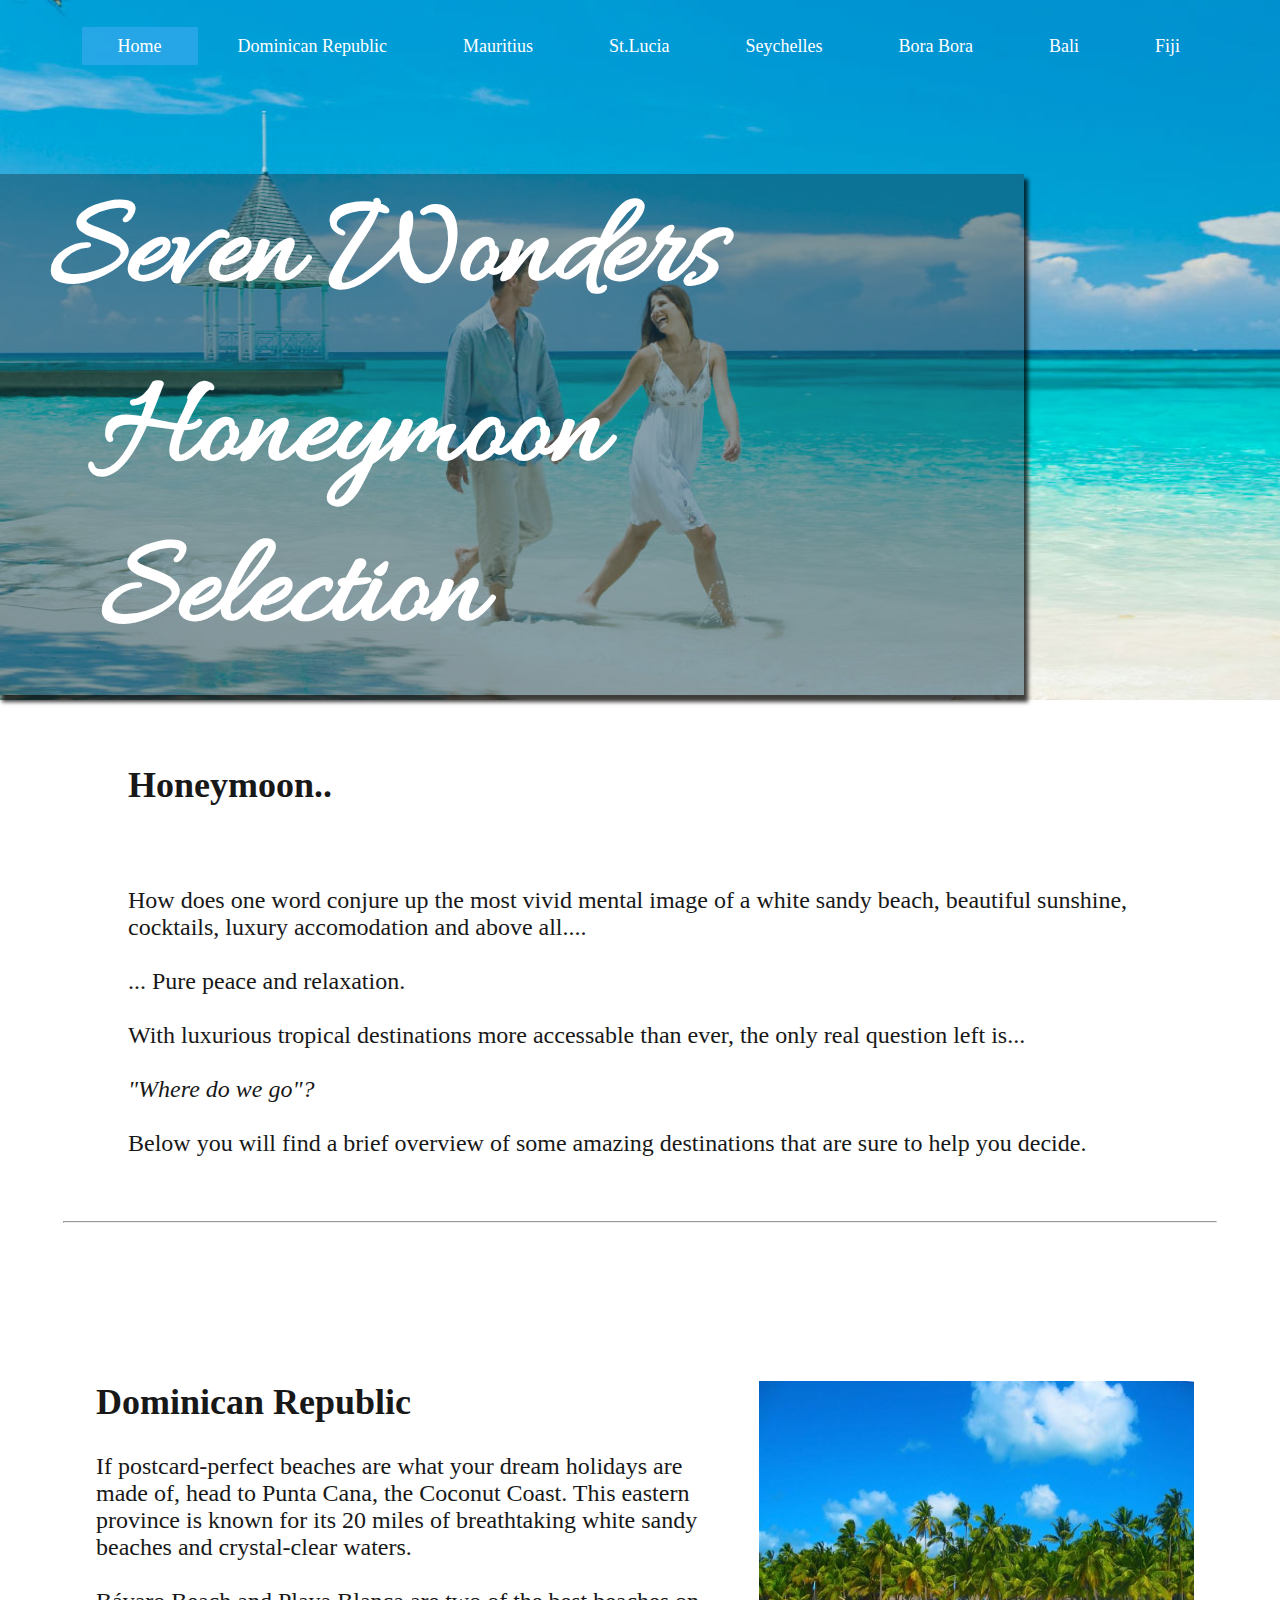
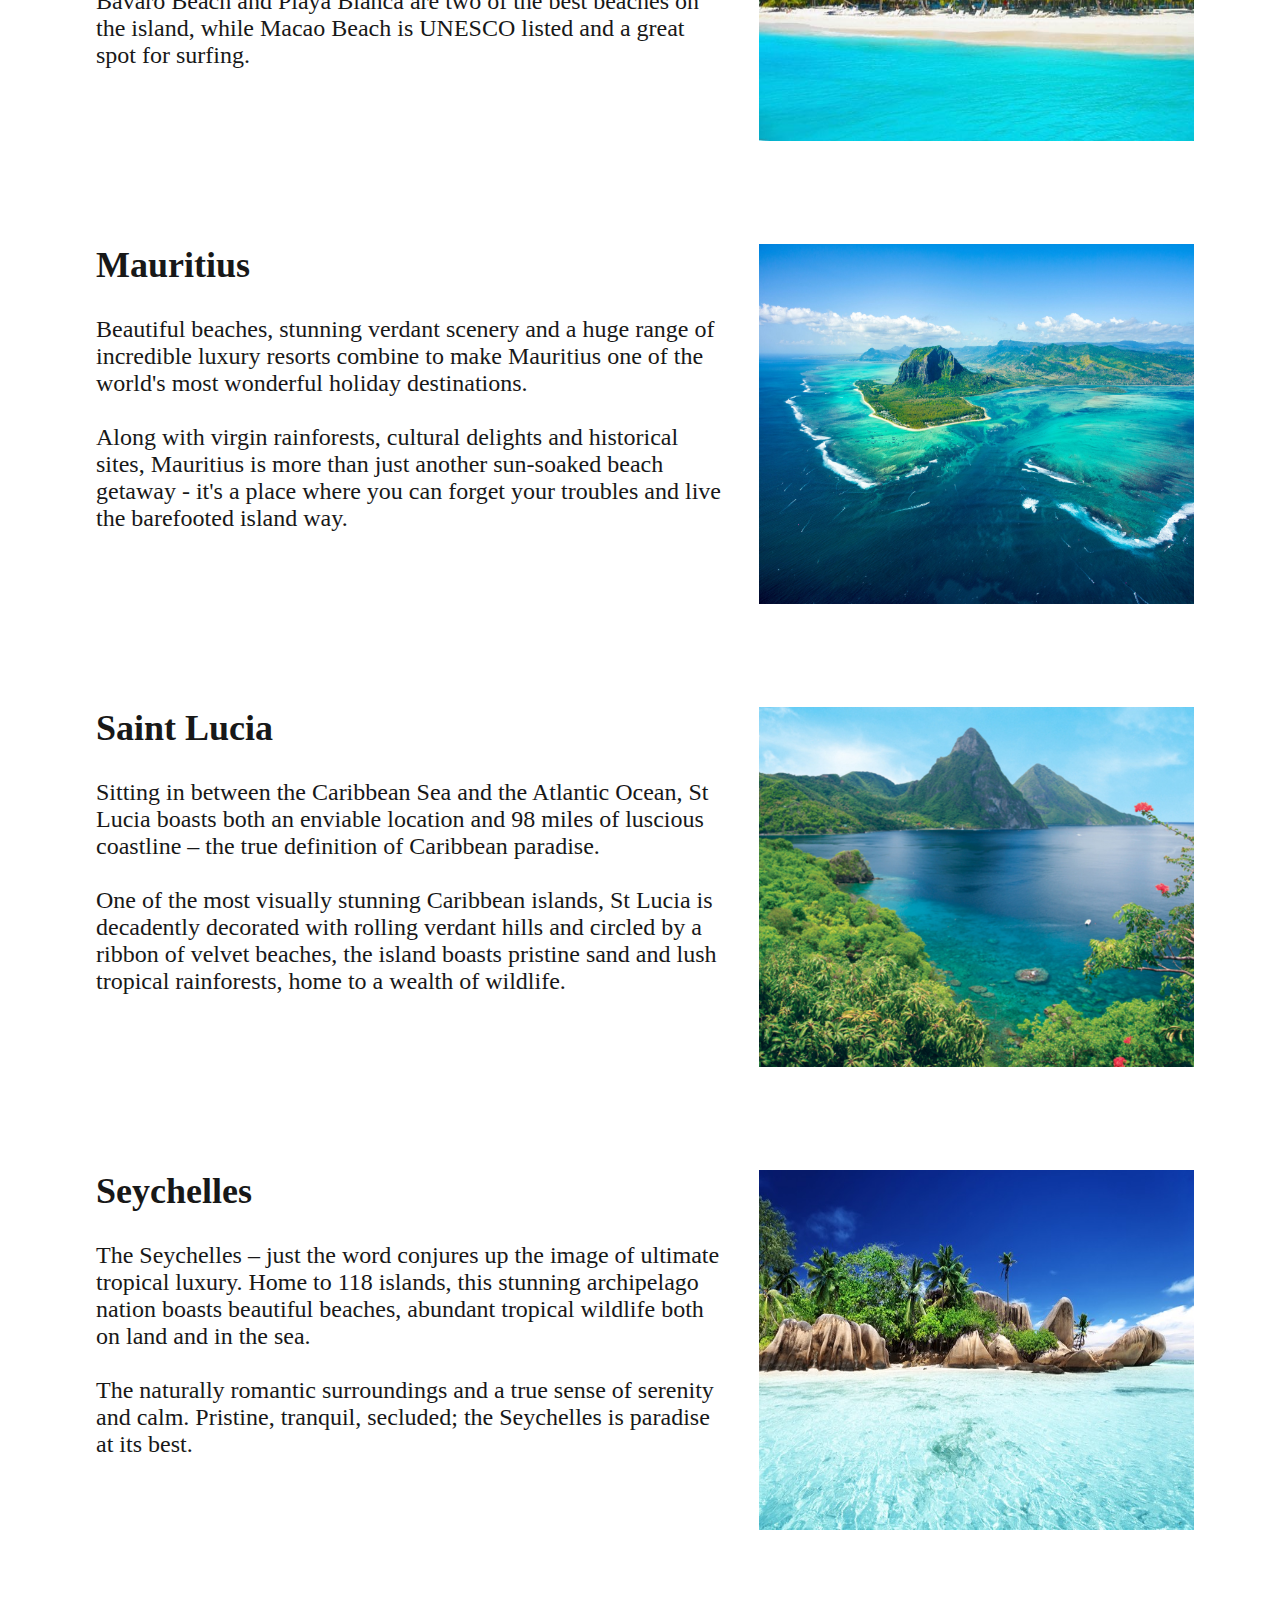
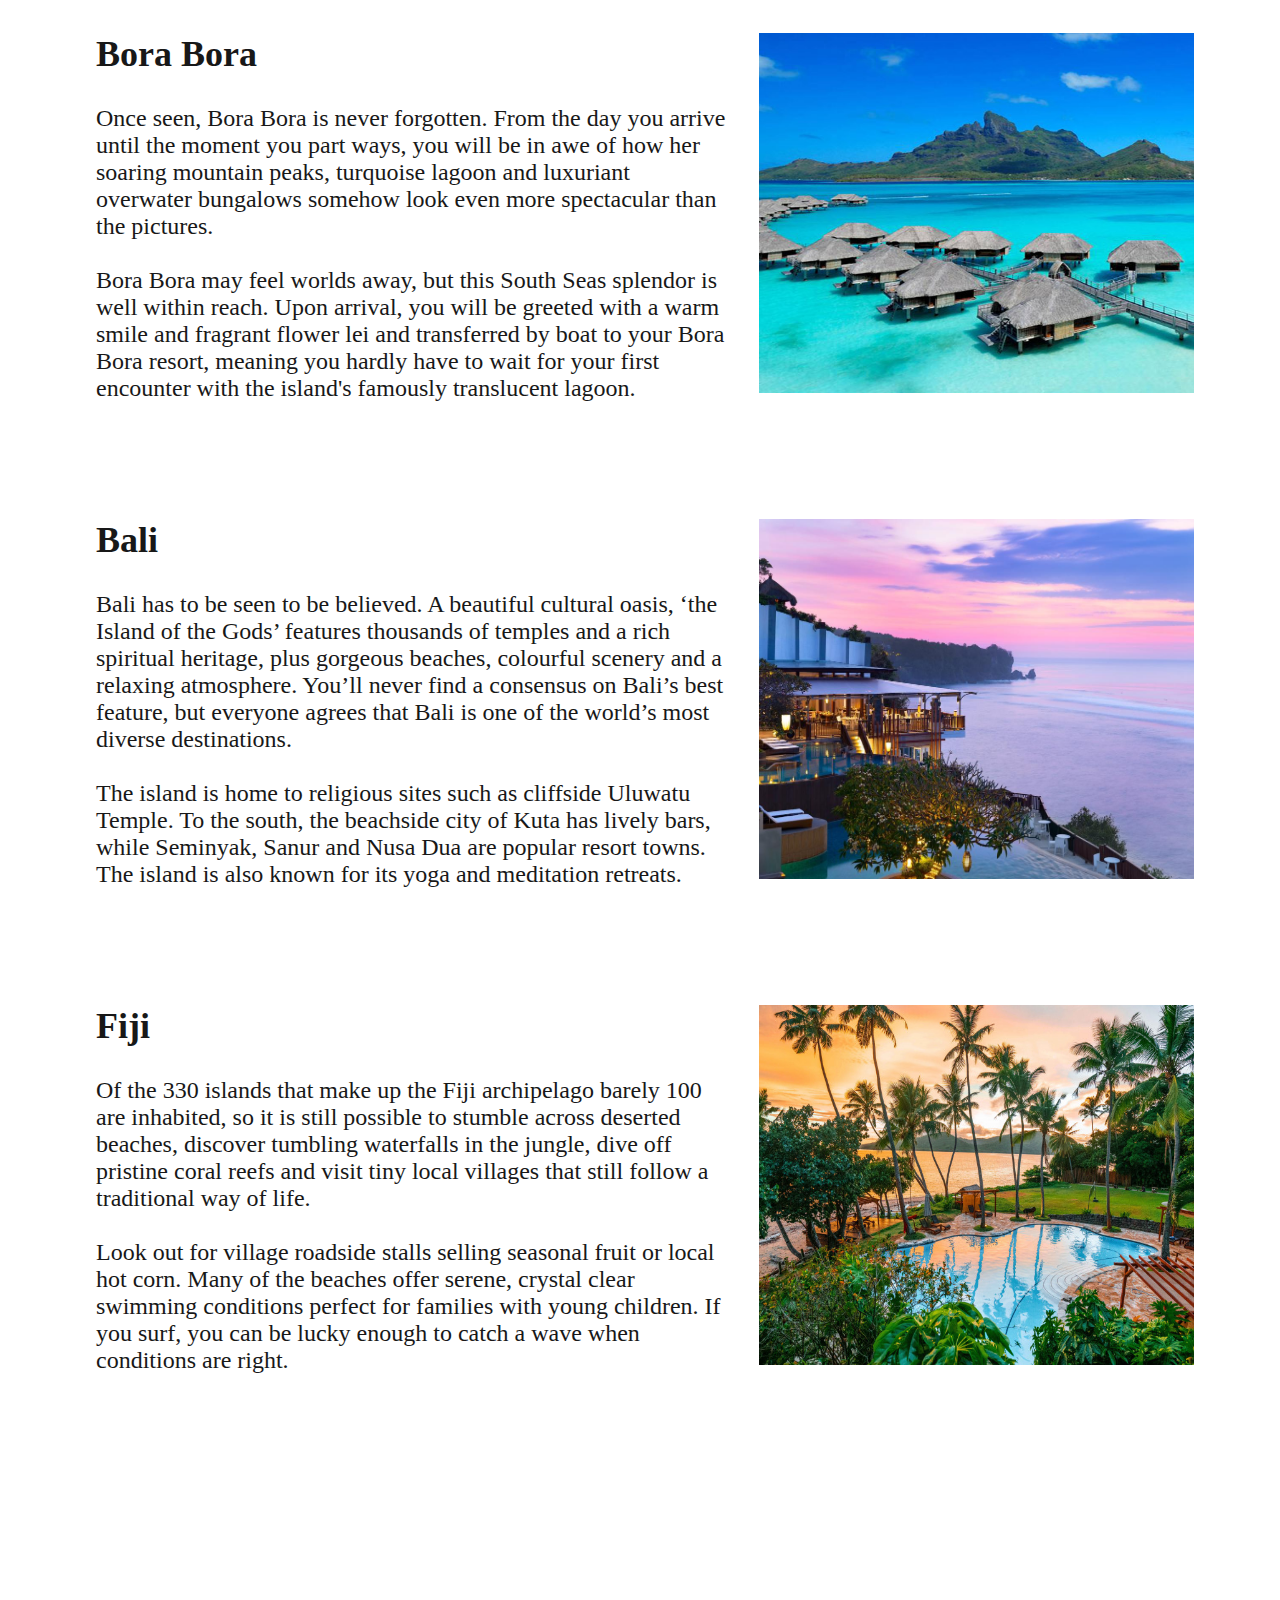
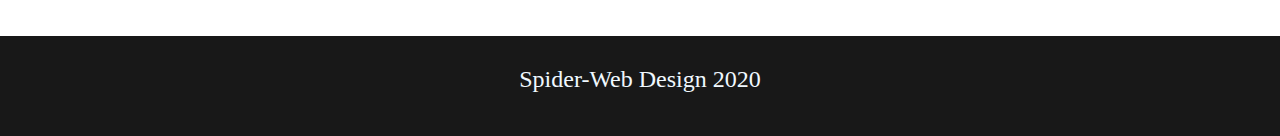
<file: index.html>
<html>
  <head>
    <meta name="viewport" content="width=device-width, initial-scale=1">
    <link rel="stylesheet" href="css/home.css">
    <title>Home Page</title>
    <style>         
    </style>
  </head>
  <body>
    <div class="container">
    <div class="coverimage" id="coverimage">
        <div id= "navholdercover" class="navholder">
            <nav>
                <ul id ="menu">
                    <li class="active"><a href="index.html">Home</a></li>
                    <li><a href="page-01.html">Dominican Republic</a></li>
                    <li><a href="page-02.html">Mauritius</a></li>
                    <li><a href="page-03.html">St.Lucia</a></li>
                    <li><a href="page-04.html">Seychelles</a></li>
                    <li><a href="page-05.html">Bora Bora</a></li>
                    <li><a href="page-06.html">Bali</a></li>
                    <li><a href="page-07.html">Fiji</a></li>
                </ul>
            </nav>
        </div>
          <div id="header">
            <h1 >
                Seven Wonders 
            </h1>
            <h1 id="subheading2">
                Honeymoon Selection
            </h1>
          </div>
    </div>
      <main id="mainhome">
          <section id="intro">
            <h2> Honeymoon..</h2>
            <br>
                <p >
                    How does one word conjure up the most vivid mental image of a white sandy beach,
                    beautiful sunshine, cocktails, luxury accomodation and above all....<br> <br> ... Pure peace and relaxation.
                    <br/>
                    <br/>
                    With luxurious tropical destinations more accessable than ever, the only real question left is...
                    <br/>
                    <br/>
                    <em>"Where do we go"?</em>
                    <br/>
                    <br/>
                    Below you will find a brief overview of some amazing destinations that are sure to help you decide.
                </p>
          </section>
            <hr>
        <article id="primaryHome">
          <div class="writeup">
            <a href="page-01.html"><h2>Dominican Republic</h2></a>
            <p>
                If postcard-perfect beaches are what your dream holidays are made of, head to Punta Cana, 
                the Coconut Coast. This eastern province is known for its 20 miles of breathtaking white sandy beaches and crystal-clear waters.
                <br><br>
                 Bávaro Beach and Playa Blanca are two of the best beaches on the island, while Macao Beach is UNESCO listed and a great spot for surfing.  
            </p>
          </div>
            <img src="./images/dominicandest.png" class="medium-right-img destinationpic ">
          <div class="writeup"> 
            <a href="page-02.html"><h2>Mauritius</h2></a>
            <p class="writeup">
                Beautiful beaches, stunning verdant scenery and a huge range of incredible luxury resorts
                 combine to make Mauritius one of the world's most wonderful holiday destinations.
                 <br><br>
                 Along with virgin rainforests, cultural delights and historical sites, Mauritius is more than just another sun-soaked beach getaway 
                - it's a place where you can forget your troubles and live the barefooted island way.
            </p>
          </div>
            <img src="./images/mauritiusdest.png" class="medium-right-img destinationpic ">
            <div class="writeup">
              <a href="page-03.html"><h2>Saint Lucia</h2></a>
              <p class="writeup">
                  Sitting in between the Caribbean Sea and the Atlantic Ocean, St Lucia boasts both an enviable location and 98 miles of luscious coastline
                  – the true definition of Caribbean paradise.
                  <br><br>
                    One of the most visually stunning Caribbean islands, 
                  St Lucia is decadently decorated with rolling verdant hills and circled by a ribbon of velvet beaches, 
                  the island boasts pristine sand and lush tropical rainforests, home to a wealth of wildlife.
              </p>
            </div>
            <img src="./images/stluciadest.png" class="medium-right-img destinationpic ">
            <div class="writeup">
              <a href="page-04.html"><h2>Seychelles</h2></a>
              <p class="writeup">
                  The Seychelles – just the word conjures up the image of ultimate tropical luxury. Home to 118 islands, 
                  this stunning archipelago nation boasts beautiful beaches, abundant tropical wildlife both on land and in the sea.
                  <br><br>
                  The naturally romantic surroundings and a true sense of serenity and calm. Pristine, tranquil, secluded; the Seychelles is paradise at its best.
              </p>
            </div>
            <img src="./images/seychellesdest.png" class="medium-right-img destinationpic ">
            <div class="writeup">
              <a href="page-05.html"><h2>Bora Bora</h2></a>
              <p class="writeup">
                  Once seen, Bora Bora is never forgotten. From the day you arrive until the moment you part ways, 
                  you will be in awe of how her soaring mountain peaks, turquoise lagoon and luxuriant overwater bungalows somehow look even more spectacular than the pictures.
                  <br><br>
                  Bora Bora may feel worlds away, but this South Seas splendor is well within reach.
                  Upon arrival, you will be greeted with a warm smile and fragrant flower lei and transferred
                  by boat to your Bora Bora resort, meaning you hardly have to wait for your first
                  encounter with the island's famously translucent lagoon.
              </p>
            </div>
            <img src="./images/boraboradest.png" class="medium-right-img destinationpic ">
            <div class="writeup">
              <a href="page-06.html"><h2>Bali</h2></a>
              <p class="writeup">
                  Bali has to be seen to be believed. A beautiful cultural oasis, 
                  ‘the Island of the Gods’ features thousands of temples and a rich spiritual heritage,
                  plus gorgeous beaches, colourful scenery and a relaxing atmosphere.
                  You’ll never find a consensus on Bali’s best feature, 
                  but everyone agrees that Bali is one of the world’s most diverse destinations.
                  <br><br>
                  The island is home to religious sites such as cliffside Uluwatu Temple.
                  To the south, the beachside city of Kuta has lively bars, while Seminyak,
                  Sanur and Nusa Dua are popular resort towns. The island is also known for its yoga and meditation retreats.
              </p>
            </div>
            <img src="./images/balidest.png" class="medium-right-img destinationpic ">
            <div class="writeup">
              <a href="page-07.html"><h2>Fiji</h2></a>
              <p class="writeup">
                  Of the 330 islands that make up the Fiji archipelago barely 100 are inhabited,
                  so it is still possible to stumble across deserted beaches, discover tumbling waterfalls in the jungle,
                  dive off pristine coral reefs and visit tiny local villages that still follow a traditional way of life.
                  <br><br>
                  Look out for village roadside stalls selling seasonal fruit or local hot corn.
                    Many of the beaches offer serene, crystal clear swimming conditions perfect for 
                    families with young children. 
                      If you surf, you can be lucky enough to catch a wave when conditions are right.
              </p>
            </div>
            <img src="./images/fijidest.png" class="medium-right-img destinationpic ">
        </article>    
      </main>
      <footer>
        <p>Spider-Web Design 2020</p>
      </footer>   
    </div>  
  </body>
</html>
</file>
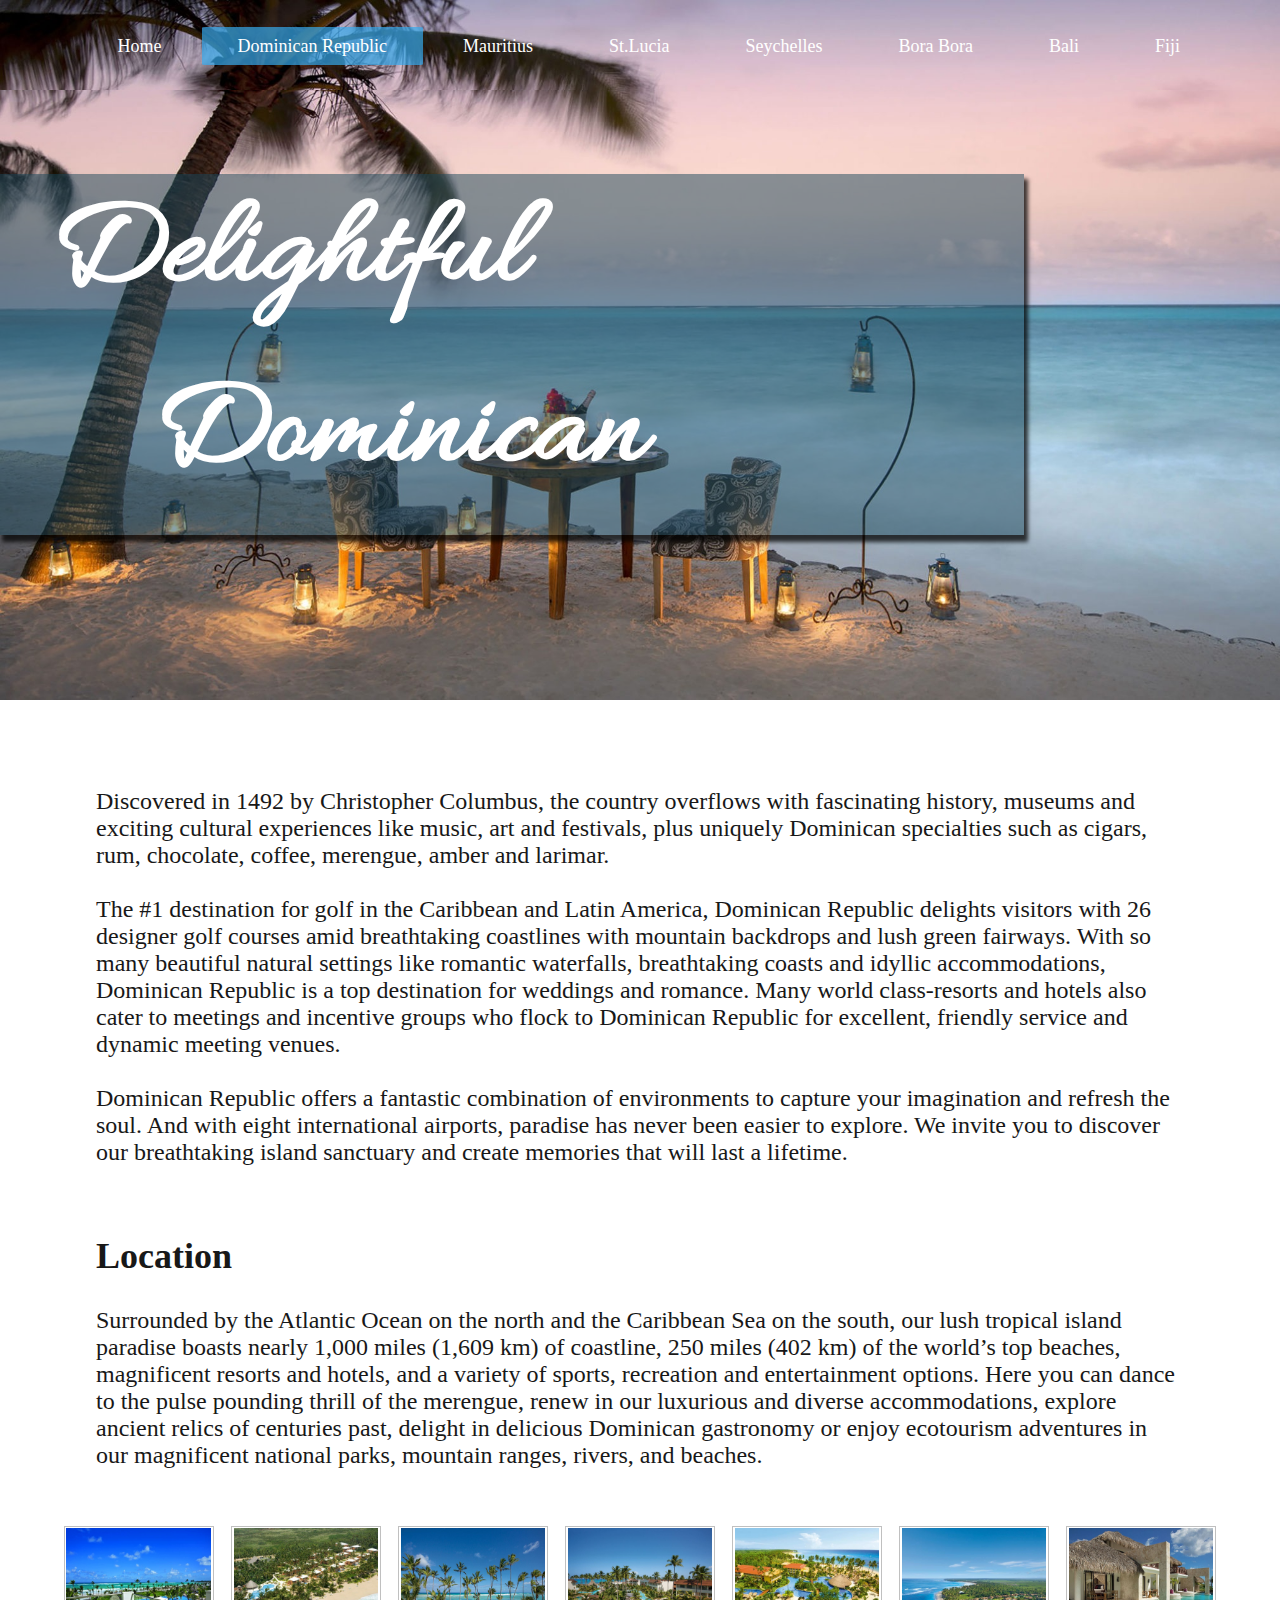
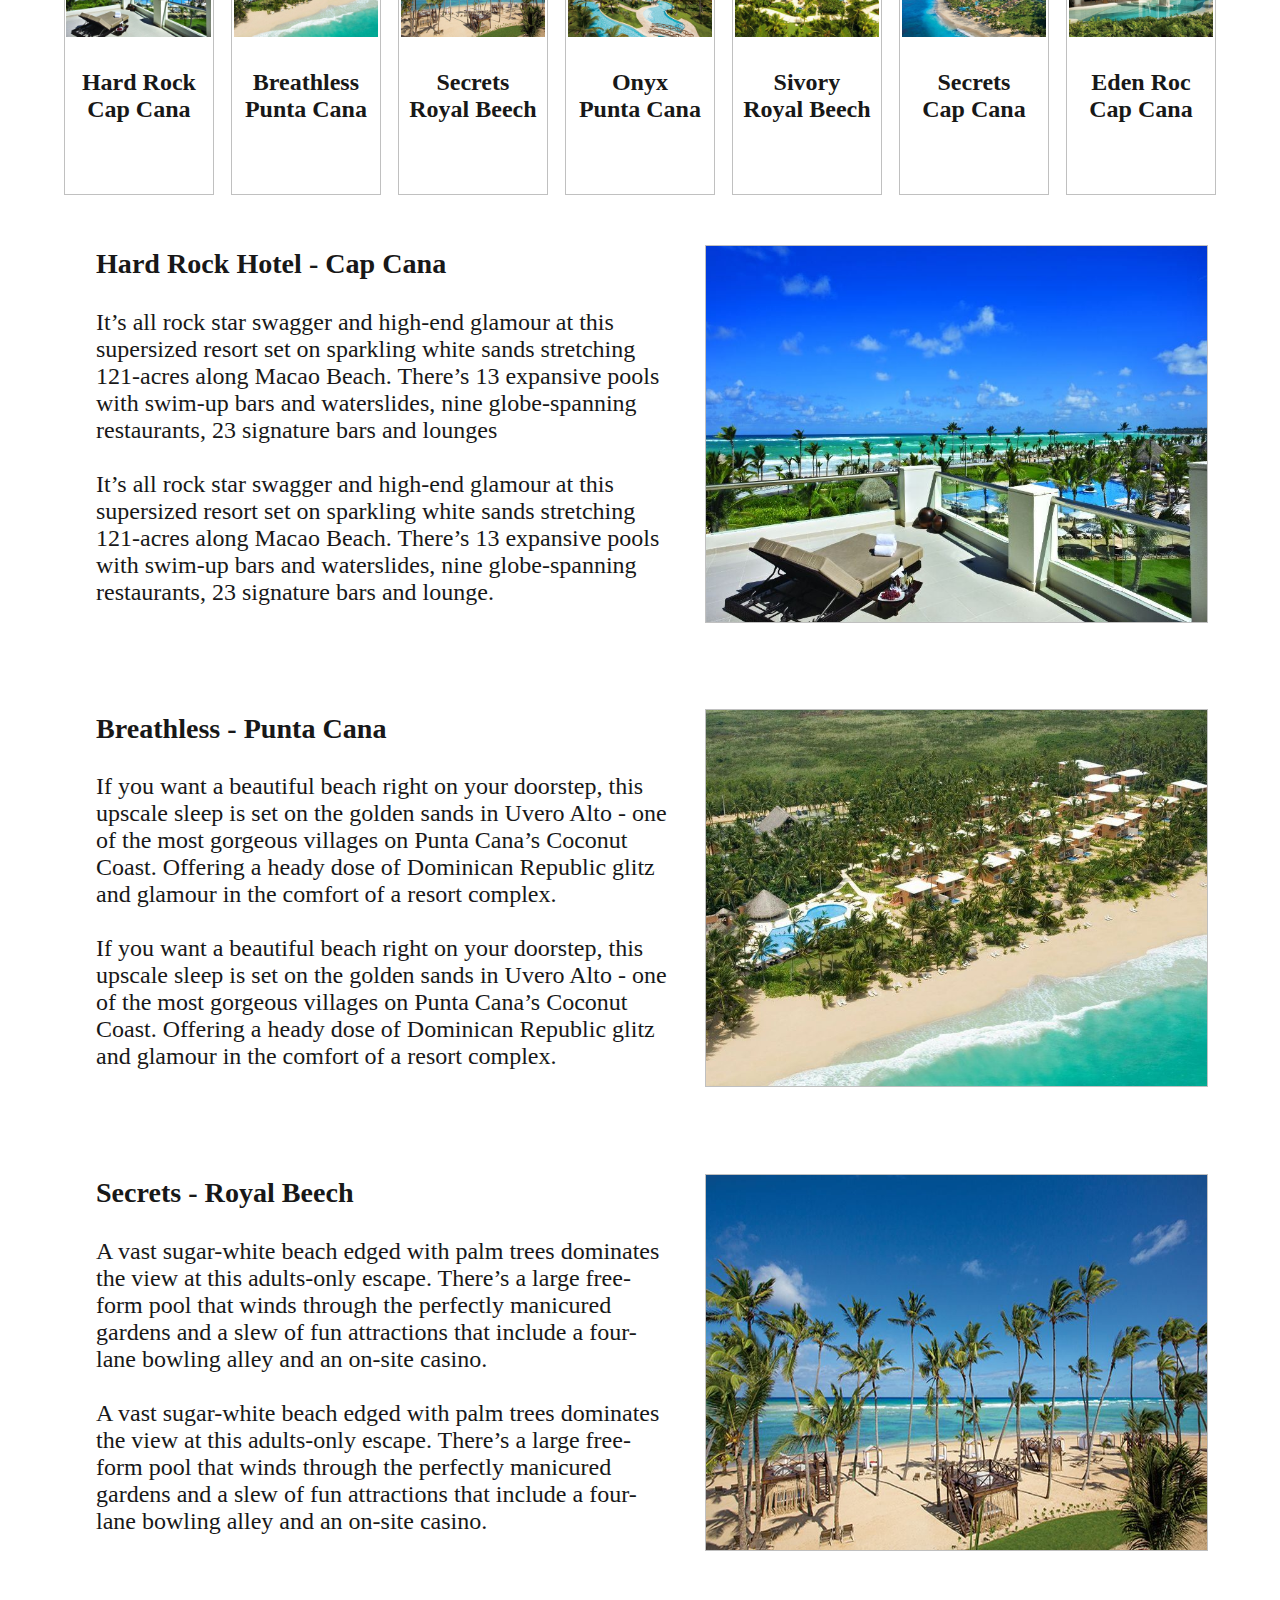
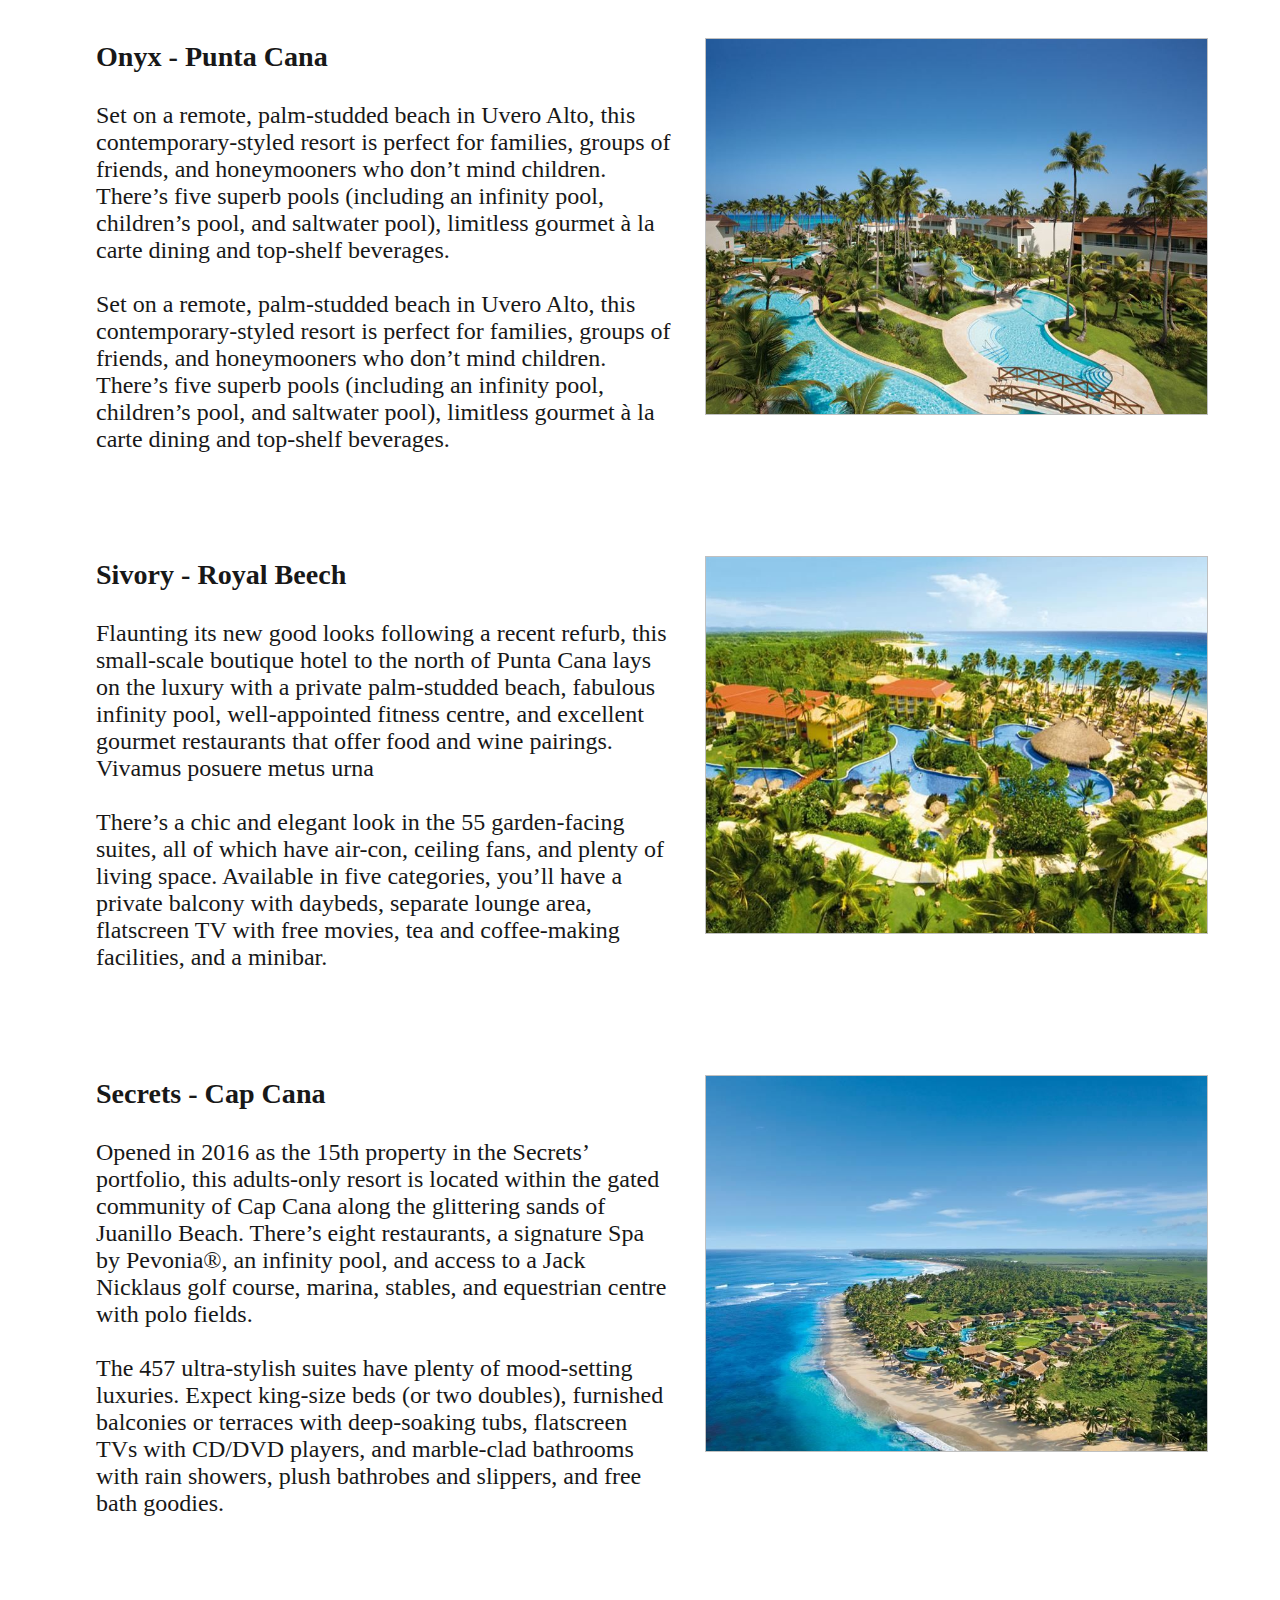
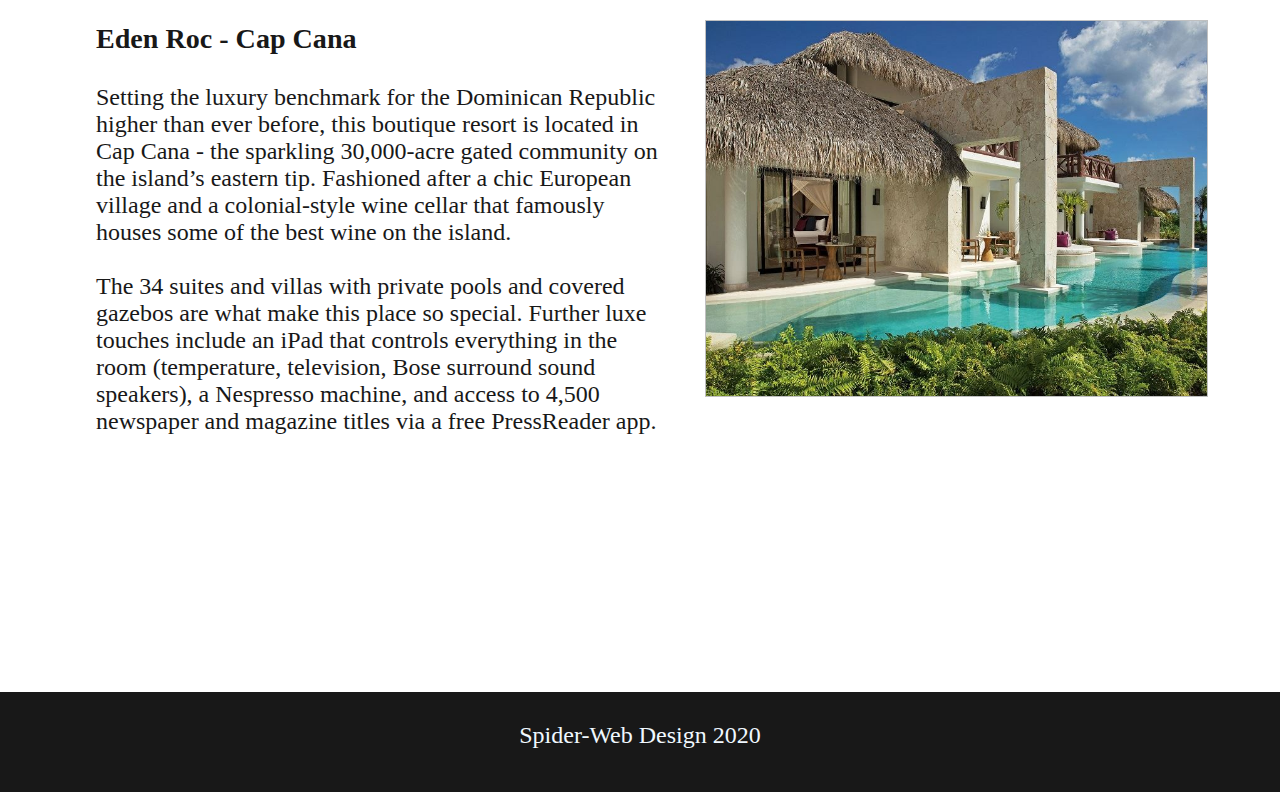
<file: page-01.html>
<html>
  <head>
    <link rel="stylesheet" href="css/home.css">
    <title>Home Page</title>
    <style>
  </style>
  <script>
    var shiftWindow = function() { scrollBy(0, -110) };
      if (location.hash) shiftWindow();
      window.addEventListener("hashchange", shiftWindow);
  </script>
  </head>
  <body>
    <div class="container">
      <div class="coverimage" id="coverdominican">
        <div id= "navholderdominican" class="navholder">
          <nav>
            <ul id ="menu">
              <li><a href="index.html">Home</a></li>
              <li class="active"><a href="page-01.html">Dominican Republic</a></li>
              <li><a href="page-02.html">Mauritius</a></li>
              <li><a href="page-03.html">St.Lucia</a></li>
              <li><a href="page-04.html">Seychelles</a></li>
              <li><a href="page-05.html">Bora Bora</a></li>
              <li><a href="page-06.html">Bali</a></li>
              <li><a href="page-07.html">Fiji</a></li>
            </ul>
          </nav>
      </div>
      <div id="header">
        <h1>
          Delightful
        </h1>
        <h1 id="subheading">
          Dominican
        </h1>
      </div>
    </div> 
      <main id="maindom">
        <section class="introgrid">
          <div id="intro1">
            <p>
              Discovered in 1492 by Christopher Columbus, the country overflows with fascinating history,
              museums and exciting cultural experiences like music, art and festivals, plus uniquely Dominican
              specialties such as cigars, rum, chocolate, coffee, merengue, amber and larimar.
              <br><br>
              The #1 destination for golf in the Caribbean and Latin America, Dominican Republic delights
              visitors with 26 designer golf courses amid breathtaking coastlines with mountain backdrops
              and lush green fairways. With so many beautiful natural settings like romantic waterfalls,
              breathtaking coasts and idyllic accommodations, Dominican Republic is a top destination for weddings and romance.
              Many world class-resorts and hotels also cater to meetings and incentive groups who flock to Dominican Republic for excellent,
              friendly service and dynamic meeting venues.
              <br><br>
              Dominican Republic offers a fantastic combination of environments to capture your imagination and refresh the soul.
              And with eight international airports, paradise has never been easier to explore. We invite you to discover our
              breathtaking island sanctuary and create memories that will last a lifetime.
            </p>
          </div>
          <div id="intro2">
            <h2>Location</h2>
            <p>
              Surrounded by the Atlantic Ocean on the north and the Caribbean Sea on the south,
              our lush tropical island paradise boasts nearly 1,000 miles (1,609 km) of coastline,
              250 miles (402 km) of the world’s top beaches, magnificent resorts and hotels, and a variety of sports,
              recreation and entertainment options. Here you can dance to the pulse pounding thrill of the merengue,
              renew in our luxurious and diverse accommodations, explore ancient relics of centuries past, delight 
              in delicious Dominican gastronomy or enjoy ecotourism adventures in our magnificent national parks, mountain ranges, rivers, and beaches.
          </p>
          </div>
        </section>
        <section class="selectiongrid">
          <div class="hotel1 hover">
            <a href = "#hardrock">
              <img src="./images/domhotel/hardrock.jpg" class="small-centre-img">
              <h4>Hard Rock<br> Cap Cana</h4>
            </a>
          </div>
          <div class="hotel2 hover">
            <a href = "#breathless">
              <img src="./images/domhotel/breathless.jpg" class="small-centre-img">
              <h4>Breathless <br>Punta Cana</h4>
            </a>
          </div>
          <div class="hotel3 hover">
            <a href = "#secretsrb">
              <img src="./images/domhotel/secrets.jpg" class="small-centre-img">
              <h4>Secrets<br> Royal Beech</h4>
            </a>
          </div>
          <div class="hotel4 hover">
            <a href = "#onyx">
              <img src="./images/domhotel/onyx.jpg" class="small-centre-img">
              <h4>Onyx <br>Punta Cana</h4>
            </a>
          </div>
          <div class="hotel5 hover">
            <a href = "#sivory">
              <img src="./images/domhotel/sivory.jpg" class="small-centre-img">
              <h4>Sivory<br> Royal Beech</h4>
            </a>
          </div>
          <div class="hotel6 hover">
            <a href = "#secretscc">
              <img src="./images/domhotel/secretscap.jpg" class="small-centre-img">
              <h4>Secrets <br> Cap Cana</h4>
            </a>
          </div>
          <div class="hotel7 hover ">
            <a href = "#Eden">
              <img src="./images/domhotel/eden.jpg" class="small-centre-img">
            <h4>Eden Roc <br> Cap Cana</h4>
          </a>
          </div>
        </section>
        <section class="hotelsgrid">
          <div class="hoteldisplay" id="hardrock">
            <div class="titlespeil">
            <h3>Hard Rock Hotel - Cap Cana</h3>
              <p>
                It’s all rock star swagger and high-end glamour at this supersized
                resort set on sparkling white sands stretching 121-acres along Macao Beach.
                There’s 13 expansive pools with swim-up bars and waterslides, 
                nine globe-spanning restaurants, 23 signature bars and lounges
                <br><br>
                It’s all rock star swagger and high-end glamour at this supersized
                resort set on sparkling white sands stretching 121-acres along Macao Beach.
                There’s 13 expansive pools with swim-up bars and waterslides, 
                nine globe-spanning restaurants, 23 signature bars and lounge.
              </p>
          </div>
            <img src="./images/domhotel/hardrock.jpg" class="medium-centre-img">
            
          </div>
          <div class="hoteldisplay" id="breathless">
            <div class="titlespeil">
              <h3>Breathless - Punta Cana</h3>
              <p>
                If you want a beautiful beach right on your doorstep,
                this upscale sleep is set on the golden sands in Uvero Alto -
                one of the most gorgeous villages on Punta Cana’s Coconut Coast.
                Offering a heady dose of Dominican Republic glitz and glamour in the
                comfort of a resort complex.
                <br><br>
                If you want a beautiful beach right on your doorstep,
                this upscale sleep is set on the golden sands in Uvero Alto -
                one of the most gorgeous villages on Punta Cana’s Coconut Coast.
                Offering a heady dose of Dominican Republic glitz and glamour in the
                comfort of a resort complex.
                
              </p>
            </div>
            <img src="./images/domhotel/breathless.jpg" class="medium-centre-img">
          </div>
          <div class="hoteldisplay" id="secretsrb">
            <div class="titlespeil">
              <h3>Secrets - Royal Beech</h3>
              <p>
                A vast sugar-white beach edged with palm trees dominates the view at this adults-only escape.
                There’s a large free-form pool that winds through the perfectly manicured gardens
                and a slew of fun attractions that include a four-lane bowling alley and an
                on-site casino.
                <br><br>
                A vast sugar-white beach edged with palm trees dominates the view at this adults-only escape.
                There’s a large free-form pool that winds through the perfectly manicured gardens
                and a slew of fun attractions that include a four-lane bowling alley and an
                on-site casino.
              </p>
            </div>
          
            <img src="./images/domhotel/secrets.jpg" class="medium-centre-img">
          </div>
          <div class="hoteldisplay" id="onyx">
            <div class="titlespeil">
            <h3>Onyx - Punta Cana</h3>
            <p>
              Set on a remote, palm-studded beach in Uvero Alto,
              this contemporary-styled resort is perfect for families,
              groups of friends, and honeymooners who don’t mind children.
              There’s five superb pools (including an infinity pool, children’s pool, and saltwater pool),
              limitless gourmet à la carte dining and top-shelf beverages.
              <br><br>
              Set on a remote, palm-studded beach in Uvero Alto,
              this contemporary-styled resort is perfect for families,
              groups of friends, and honeymooners who don’t mind children.
              There’s five superb pools (including an infinity pool, children’s pool, and saltwater pool),
              limitless gourmet à la carte dining and top-shelf beverages.
            </p>
          </div>
            <img src="./images/domhotel/onyx.jpg" class="medium-centre-img">
          </div>
          <div class="hoteldisplay" id="sivory">
            <div class="titlespeil">
            <h3>Sivory - Royal Beech</h3>
            <p>
              Flaunting its new good looks following a recent refurb, this small-scale boutique hotel
              to the north of Punta Cana lays on the luxury with a private palm-studded beach,
              fabulous infinity pool, well-appointed fitness centre,
              and excellent gourmet restaurants that offer food and wine pairings. Vivamus posuere metus urna
              <br><br>
              There’s a chic and elegant look in the 55 garden-facing suites, all of which have air-con,
              ceiling fans, and plenty of living space. Available in five categories, you’ll have a private
              balcony with daybeds, separate lounge area, flatscreen TV with free movies, tea and coffee-making
              facilities, and a minibar.
          </div>
            <img src="./images/domhotel/sivory.jpg" class="medium-centre-img">
          </div>
          <div class="hoteldisplay" id="secretscc">
            <div class="titlespeil">
            <h3>Secrets - Cap Cana</h3>
            <p>
              Opened in 2016 as the 15th property in the Secrets’ portfolio,
              this adults-only resort is located within the gated community of Cap Cana
              along the glittering sands of Juanillo Beach. There’s eight restaurants,
              a signature Spa by Pevonia®, an infinity pool, and access to a Jack Nicklaus golf course, 
              marina, stables, and equestrian centre with polo fields.
              <br><br >
              The 457 ultra-stylish suites have plenty of mood-setting luxuries.
              Expect king-size beds (or two doubles), furnished balconies or terraces with deep-soaking tubs,
              flatscreen TVs with CD/DVD players, and marble-clad bathrooms with rain showers,
              plush bathrobes and slippers, and free bath goodies.
            </p > 
          </div>
            <img   src="./images/domhotel/secretscap.jpg" class="medium-centre-img">
            
          </div>
          <div class="hoteldisplay" id="Eden" >
            <div class="titlespeil">
            <h3>Eden Roc - Cap Cana</h3>
            <p>
              Setting the luxury benchmark for the Dominican Republic higher than ever before,
              this boutique resort is located in Cap Cana - the sparkling 30,000-acre gated
              community on the island’s eastern tip. Fashioned after a chic European village
              and a colonial-style wine cellar that famously houses some of the best wine on the island.
              <br><br>
              The 34 suites and villas with private pools and covered gazebos are what make this place so special.
              Further luxe touches include an iPad that controls everything in the room
              (temperature, television, Bose surround sound speakers), a Nespresso machine,
              and access to 4,500 newspaper and magazine titles via a free PressReader app.
             
            </p> 
            </div>
            <img src="./images/domhotel/eden.jpg" class="medium-centre-img"> 
          </div>
        </section>
      </main>
      <footer>
        <p>Spider-Web Design 2020</p>
      </footer>   
    </div>
  </body>
</html>
</file>
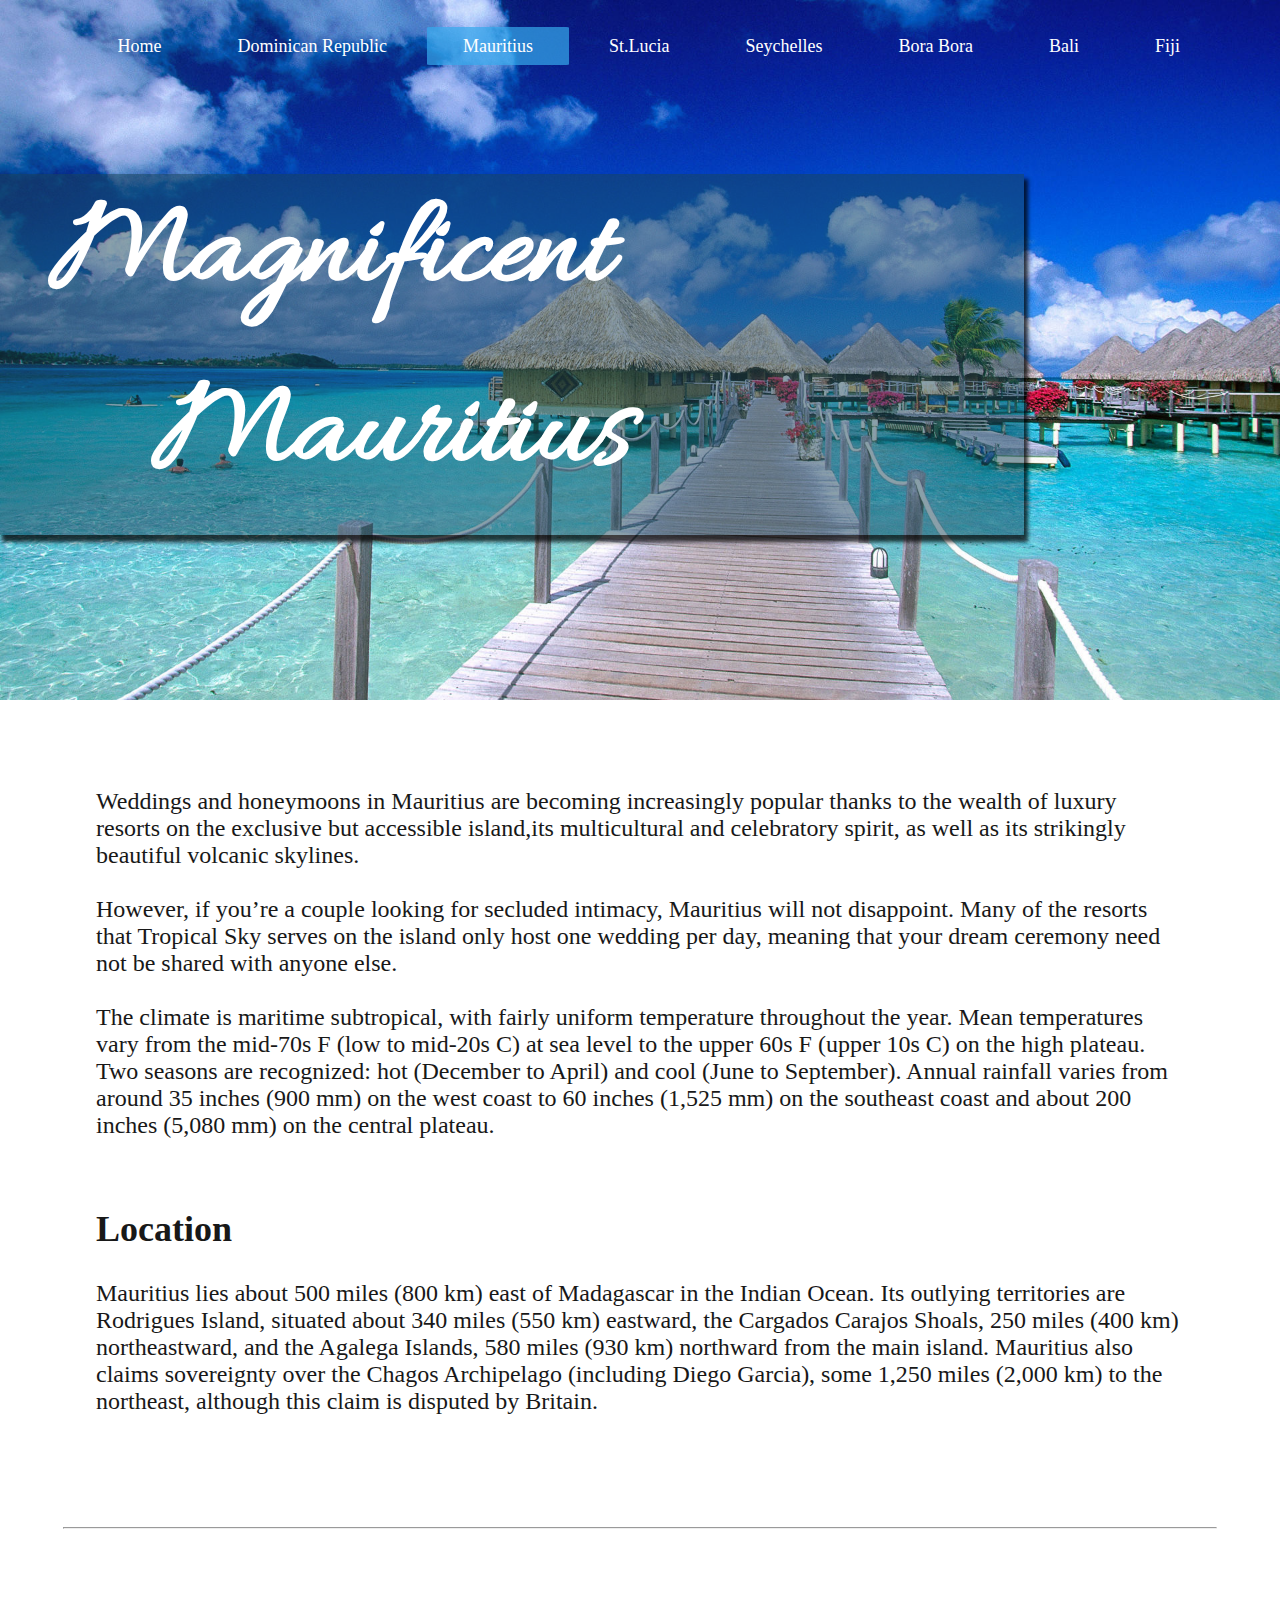
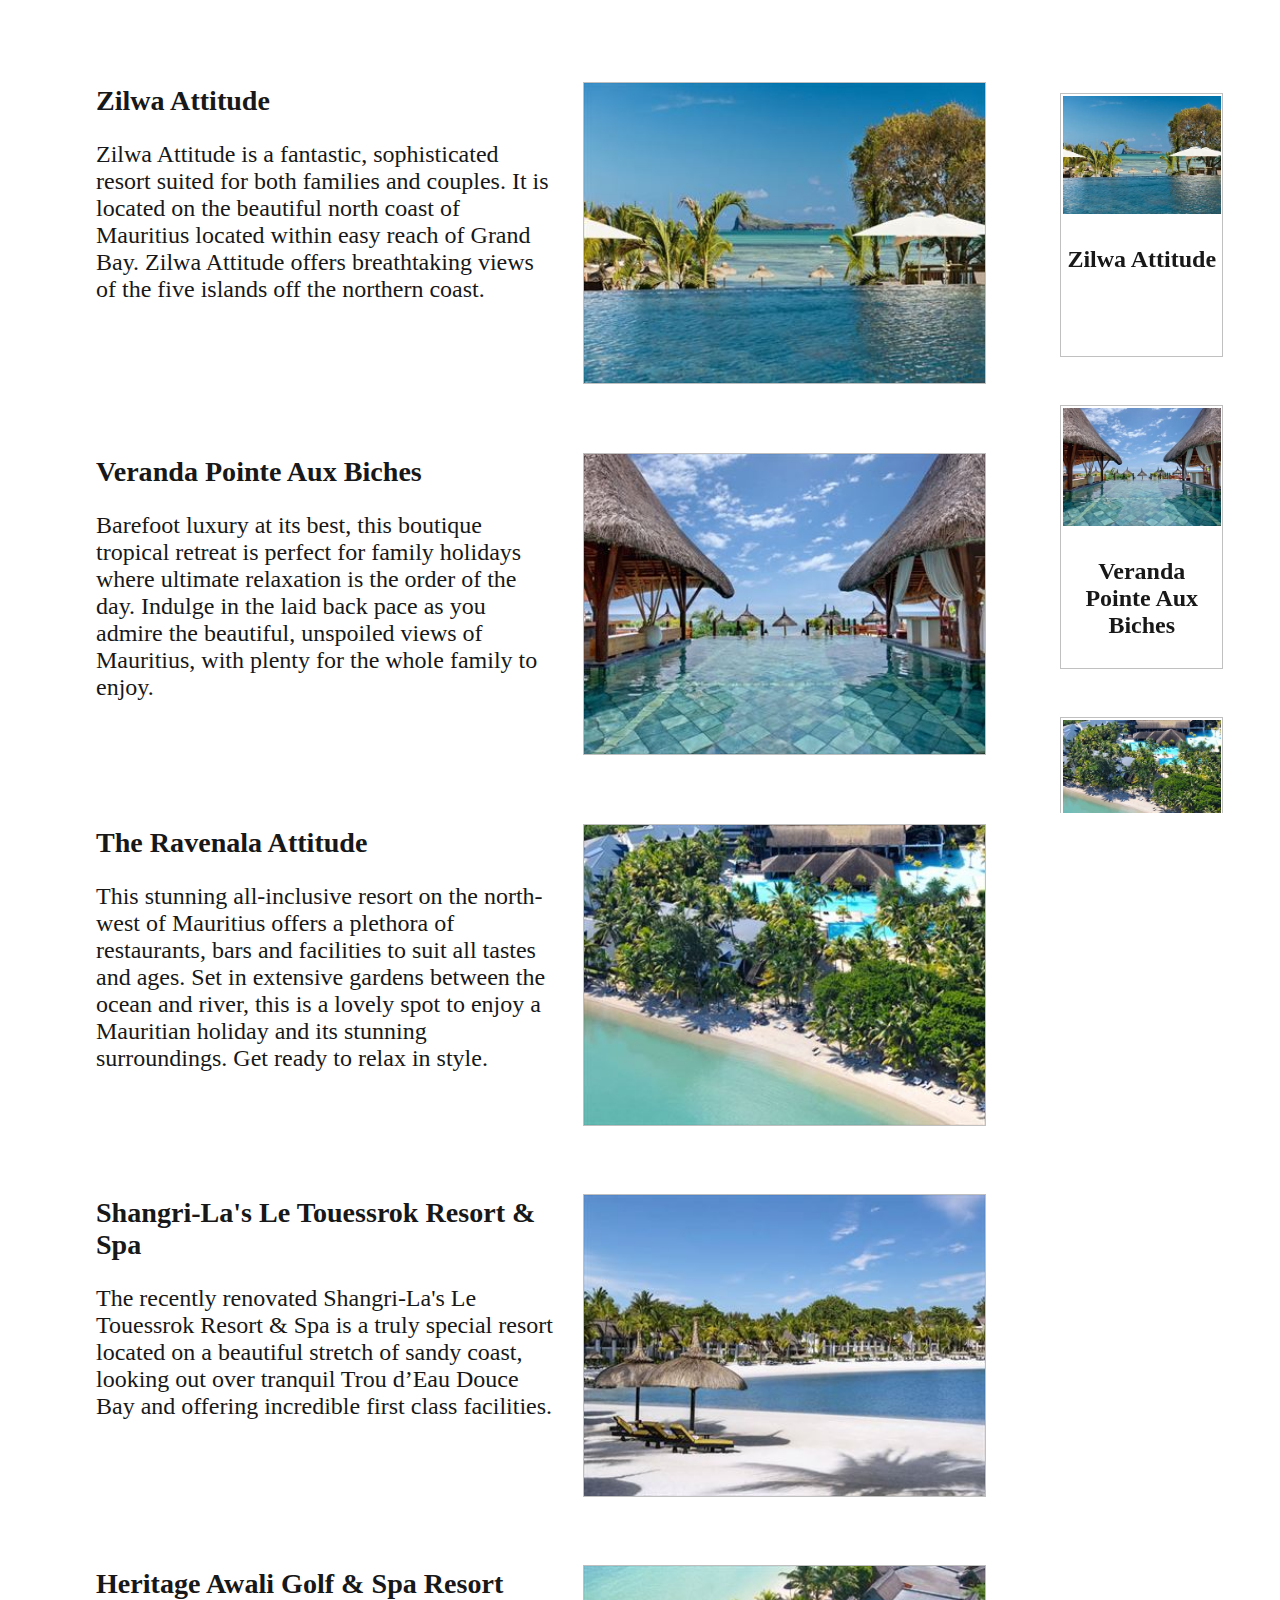
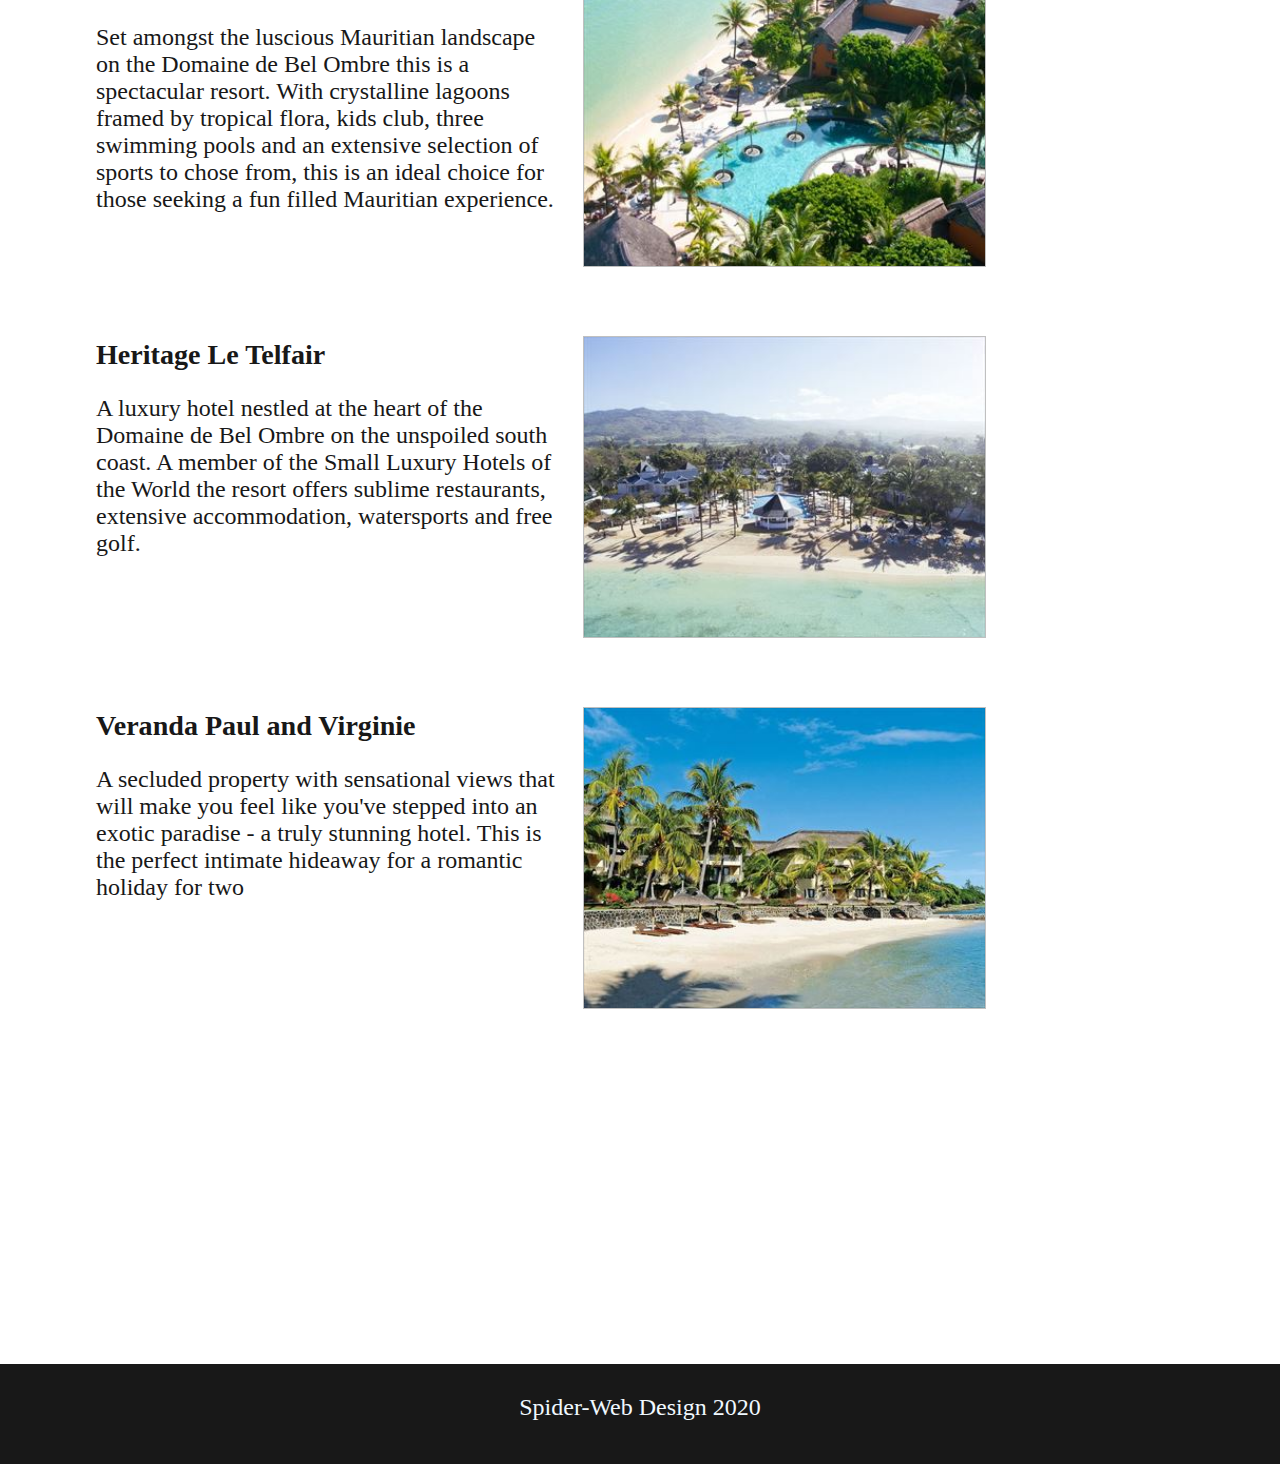
<file: page-02.html>
<html>
  <head>
    <link rel="stylesheet" href="css/home.css">
    <title>Home Page</title>
    <style>
    </style>
    <script>
      var shiftWindow = function() { scrollBy(0, -120) };
        if (location.hash) shiftWindow();
        window.addEventListener("hashchange", shiftWindow);  
    </script>
  </head>
  <body id="maurbody">
    <div class="container">
      <div class="coverimage" id="covermauritius">
        <div id= "navholdermauritius" class="navholder">
          <nav>
            <ul id ="menu">
              <li><a href="index.html">Home</a></li>
              <li><a href="page-01.html">Dominican Republic</a></li>
              <li class="active"><a href="page-02.html">Mauritius</a></li>
              <li><a href="page-03.html">St.Lucia</a></li>
              <li><a href="page-04.html">Seychelles</a></li>
              <li><a href="page-05.html">Bora Bora</a></li>
              <li><a href="page-06.html">Bali</a></li>
              <li><a href="page-07.html">Fiji</a></li>
            </ul>
        </nav>
      </div>
      <div id="header">
        <h1>
          Magnificent
        </h1>
        <h1 id="subheading">
          Mauritius
        </h1>
      </div>
    </div>
    <main id="mainmaur">
      <section class="introgrid">
        <div id="intro1">
          <p>
            Weddings and honeymoons in Mauritius are becoming increasingly popular thanks to the wealth of luxury
            resorts on the exclusive but accessible island,its multicultural and celebratory spirit, as well as its strikingly beautiful volcanic skylines.
            <br><br>
            However, if you’re a couple looking for secluded intimacy, Mauritius will not disappoint.
            Many of the resorts that Tropical Sky serves on the island only host one wedding per day,
            meaning that your dream ceremony need not be shared with anyone else.
            <br><br>
            The climate is maritime subtropical, with fairly uniform temperature throughout the year.
            Mean temperatures vary from the mid-70s F (low to mid-20s C) at sea level to the upper 60s F
            (upper 10s C) on the high plateau. Two seasons are recognized: hot (December to April)
            and cool (June to September). Annual rainfall varies from around 35 inches (900 mm)
            on the west coast to 60 inches (1,525 mm) on the southeast coast and about 200 inches
            (5,080 mm) on the central plateau.          
          </p>
        </div>
        <div id="intro2">
          <h2>Location</h2>
          Mauritius lies about 500 miles (800 km) east of Madagascar in the Indian Ocean.
          Its outlying territories are Rodrigues Island, situated about 340 miles (550 km) eastward,
          the Cargados Carajos Shoals, 250 miles (400 km) northeastward, and the Agalega Islands,
          580 miles (930 km) northward from the main island. Mauritius also claims sovereignty over
          the Chagos Archipelago (including Diego Garcia), some 1,250 miles (2,000 km) to the northeast,
          although this claim is disputed by Britain.
        </div>
      </section>
      <br><br>
      <hr>
        <section id="mauritiushands">
        <section class="hotelsgridmauritius">
          <div class="hoteldisplay" id="hardrock">
            <div class="titlespeil">
            <h3>Zilwa Attitude</h3>
              <p>
                Zilwa Attitude is a fantastic, sophisticated resort suited for both families and couples.
                It is located on the beautiful north coast of Mauritius located within easy reach of
                Grand Bay. Zilwa Attitude offers breathtaking views of the five islands off the northern
                coast.
              </p>
          </div>
            <img src="./images/maurhotel/hotel1.jpg" class="medium-centre-img">
            
          </div>
          <div class="hoteldisplay" id="breathless">
            <div class="titlespeil">
              <h3>Veranda Pointe Aux Biches</h3>
              <p>
                Barefoot luxury at its best, this boutique tropical retreat is perfect for family holidays
                where ultimate relaxation is the order of the day. Indulge in the laid back pace as you
                admire the beautiful, unspoiled views of Mauritius, with plenty for the whole family to enjoy.
              </p>
            </div>
            <img src="./images/maurhotel/hotel2.jpg" class="medium-centre-img">
          </div>
          <div class="hoteldisplay" id="secretsrb">
            <div class="titlespeil">
              <h3>The Ravenala Attitude</h3>
              <p>
                This stunning all-inclusive resort on the north-west of Mauritius offers a plethora of restaurants,
                bars and facilities to suit all tastes and ages. Set in extensive gardens between the ocean and
                river, this is a lovely spot to enjoy a Mauritian holiday and its stunning surroundings.
                Get ready to relax in style.
              </p>
            </div>
          
            <img src="./images/maurhotel/hotel3.jpg" class="medium-centre-img">
          </div>
          <div class="hoteldisplay" id="onyx">
            <div class="titlespeil">
            <h3>Shangri-La's Le Touessrok Resort & Spa</h3>
            <p>
              The recently renovated Shangri-La's Le Touessrok Resort & Spa is a truly special resort located
              on a beautiful stretch of sandy coast, looking out over tranquil Trou d’Eau Douce Bay and
              offering incredible first class facilities.
            </p>
          </div>
            <img src="./images/maurhotel/hotel4.jpg" class="medium-centre-img">
          </div>
          <div class="hoteldisplay" id="sivory">
            <div class="titlespeil">
            <h3>Heritage Awali Golf & Spa Resort</h3>
            <p>
              Set amongst the luscious Mauritian landscape on the Domaine de Bel Ombre this is a spectacular
              resort. With crystalline lagoons framed by tropical flora, kids club, three swimming pools and
              an extensive selection of sports to chose from, this is an ideal choice for those seeking a fun
              filled Mauritian experience.
          </div>
            <img src="./images/maurhotel/hotel5.jpg" class="medium-centre-img">
          </div>
          <div class="hoteldisplay" id="secretscc">
            <div class="titlespeil">
            <h3>Heritage Le Telfair</h3>
            <p>
              A luxury hotel nestled at the heart of the Domaine de Bel Ombre on the unspoiled south coast.
              A member of the Small Luxury Hotels of the World the resort offers sublime restaurants,
              extensive accommodation, watersports and free golf.
            </p > 
          </div>
            <img   src="./images/maurhotel/hotel6.jpg" class="medium-centre-img">
            
          </div>
          <div class="hoteldisplay" id="Eden" >
            <div class="titlespeil">
            <h3>Veranda Paul and Virginie</h3>
            <p>
              A secluded property with sensational views that will make you feel like you've stepped
              into an exotic paradise - a truly stunning hotel. This is the perfect intimate hideaway
              for a romantic holiday for two
            </p> 
            </div>
            <img src="./images/maurhotel/hotel7.jpg" class="medium-centre-img"> 
          </div>
        </section>
        <section class="selectiongridmauritius">
          <div class="hotelm1">
            <a href = "#hardrock">
              <img src="./images/maurhotel/hotel1.jpg" class="small-centre-img">
              <h4>Zilwa Attitude</h4>
            </a>
          </div>
          <div class="hotelm1">
            <a href = "#breathless">
              <img src="./images/maurhotel/hotel2.jpg" class="small-centre-img">
              <h4>Veranda Pointe Aux Biches</h4>
            </a>
          </div>
          <div class="hotelm1">
            <a href = "#secretsrb">
              <img src="./images/maurhotel/hotel3.jpg" class="small-centre-img">
              <h4>The Ravenala Attitude</h4>
            </a>
          </div>
          <div class="hotelm1">
            <a href = "#onyx">
              <img src="./images/maurhotel/hotel4.jpg" class="small-centre-img">
              <h4>Shangri-La's Le Touessrok Resort & Spa</h4>
            </a>
          </div>
          <div class="hotelm1">
            <a href = "#sivory">
              <img src="./images/maurhotel/hotel5.jpg" class="small-centre-img">
              <h4>Heritage Awali Golf & Spa Resort</h4>
            </a>
          </div>
          <div class="hotelm1">
            <a href = "#secretscc">
              <img src="./images/maurhotel/hotel6.jpg" class="small-centre-img">
              <h4>Heritage Le Telfair</h4>
            </a>
          </div>
          <div class="hotelm1">
            <a href = "#Eden">
              <img src="./images/maurhotel/hotel7.jpg" class="small-centre-img">
            <h4>Veranda Paul and Virginie</h4>
          </a>
          </div>
          <div class="scrollfill">
            
          </div>
        </section>
      </section>
    </main>
      <footer>
        <p>Spider-Web Design 2020</p>
      </footer>   
    </div>
  </body>
</html>
</file>
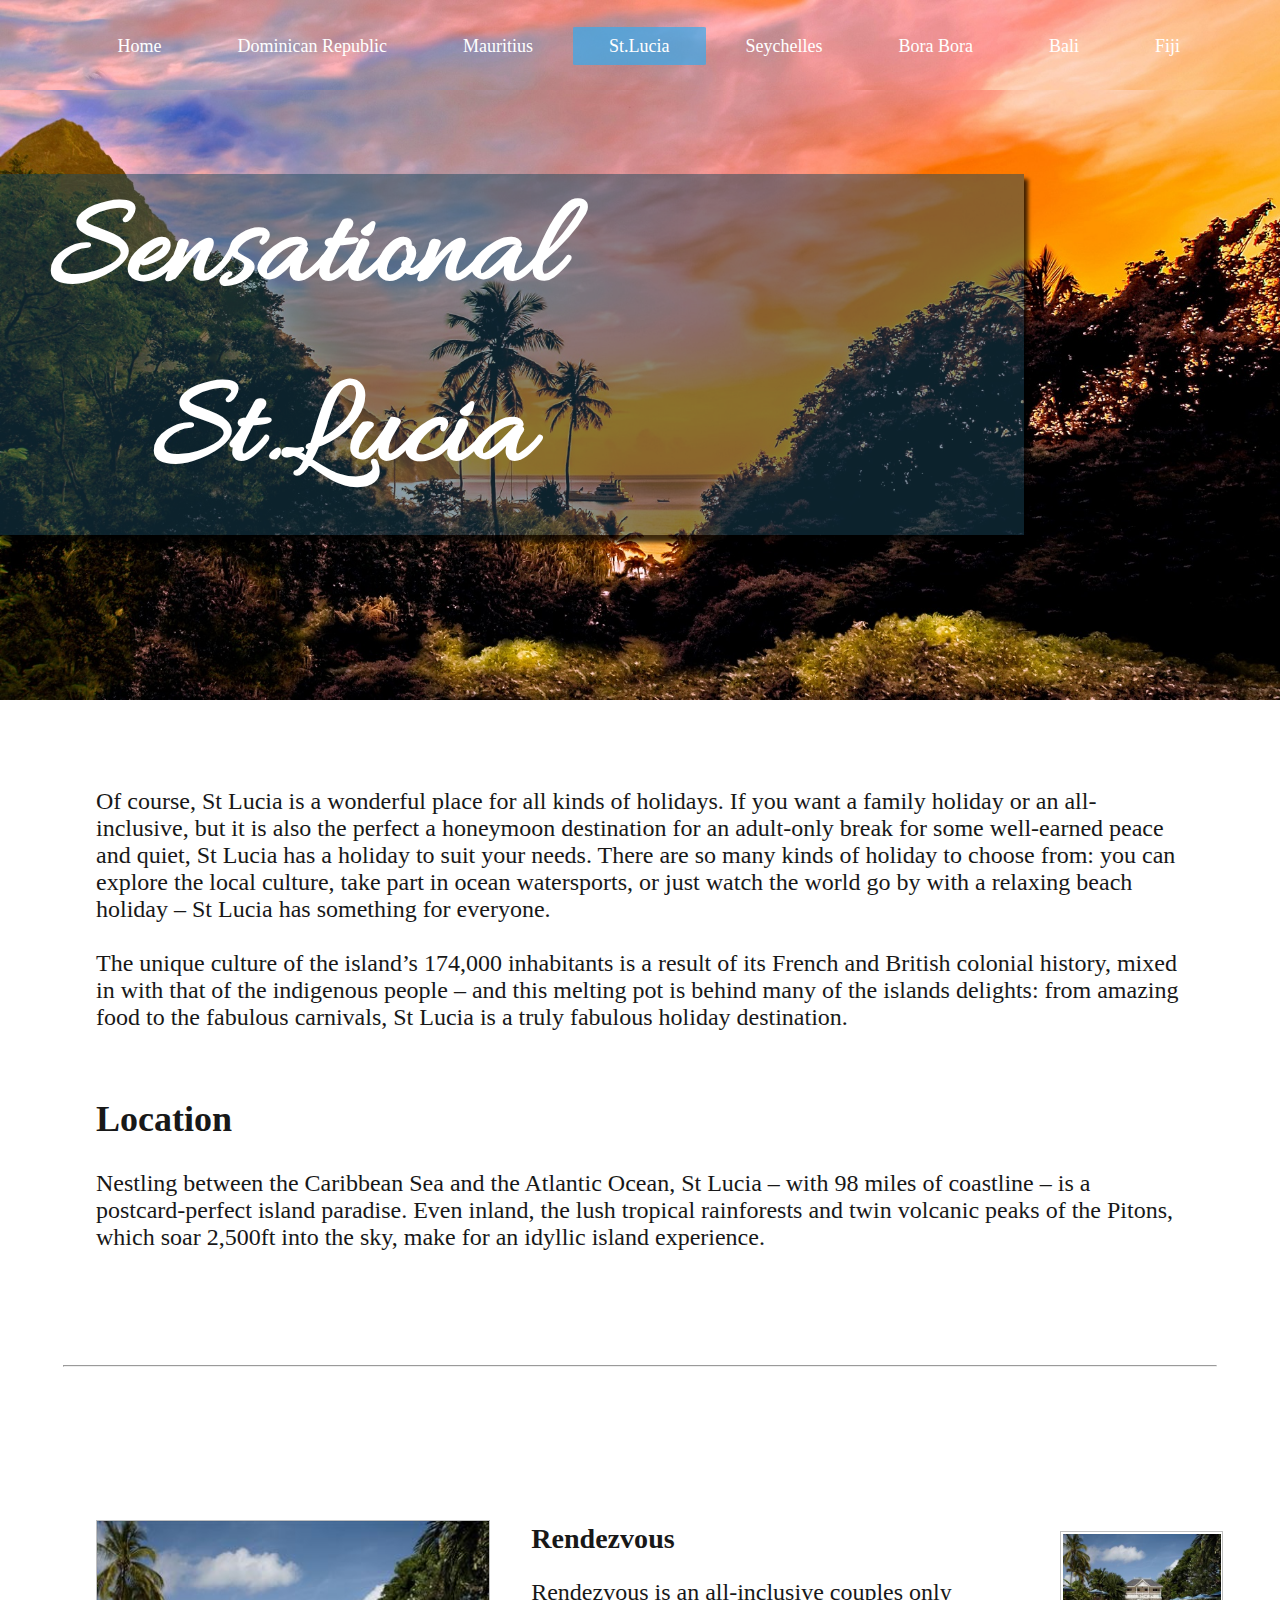
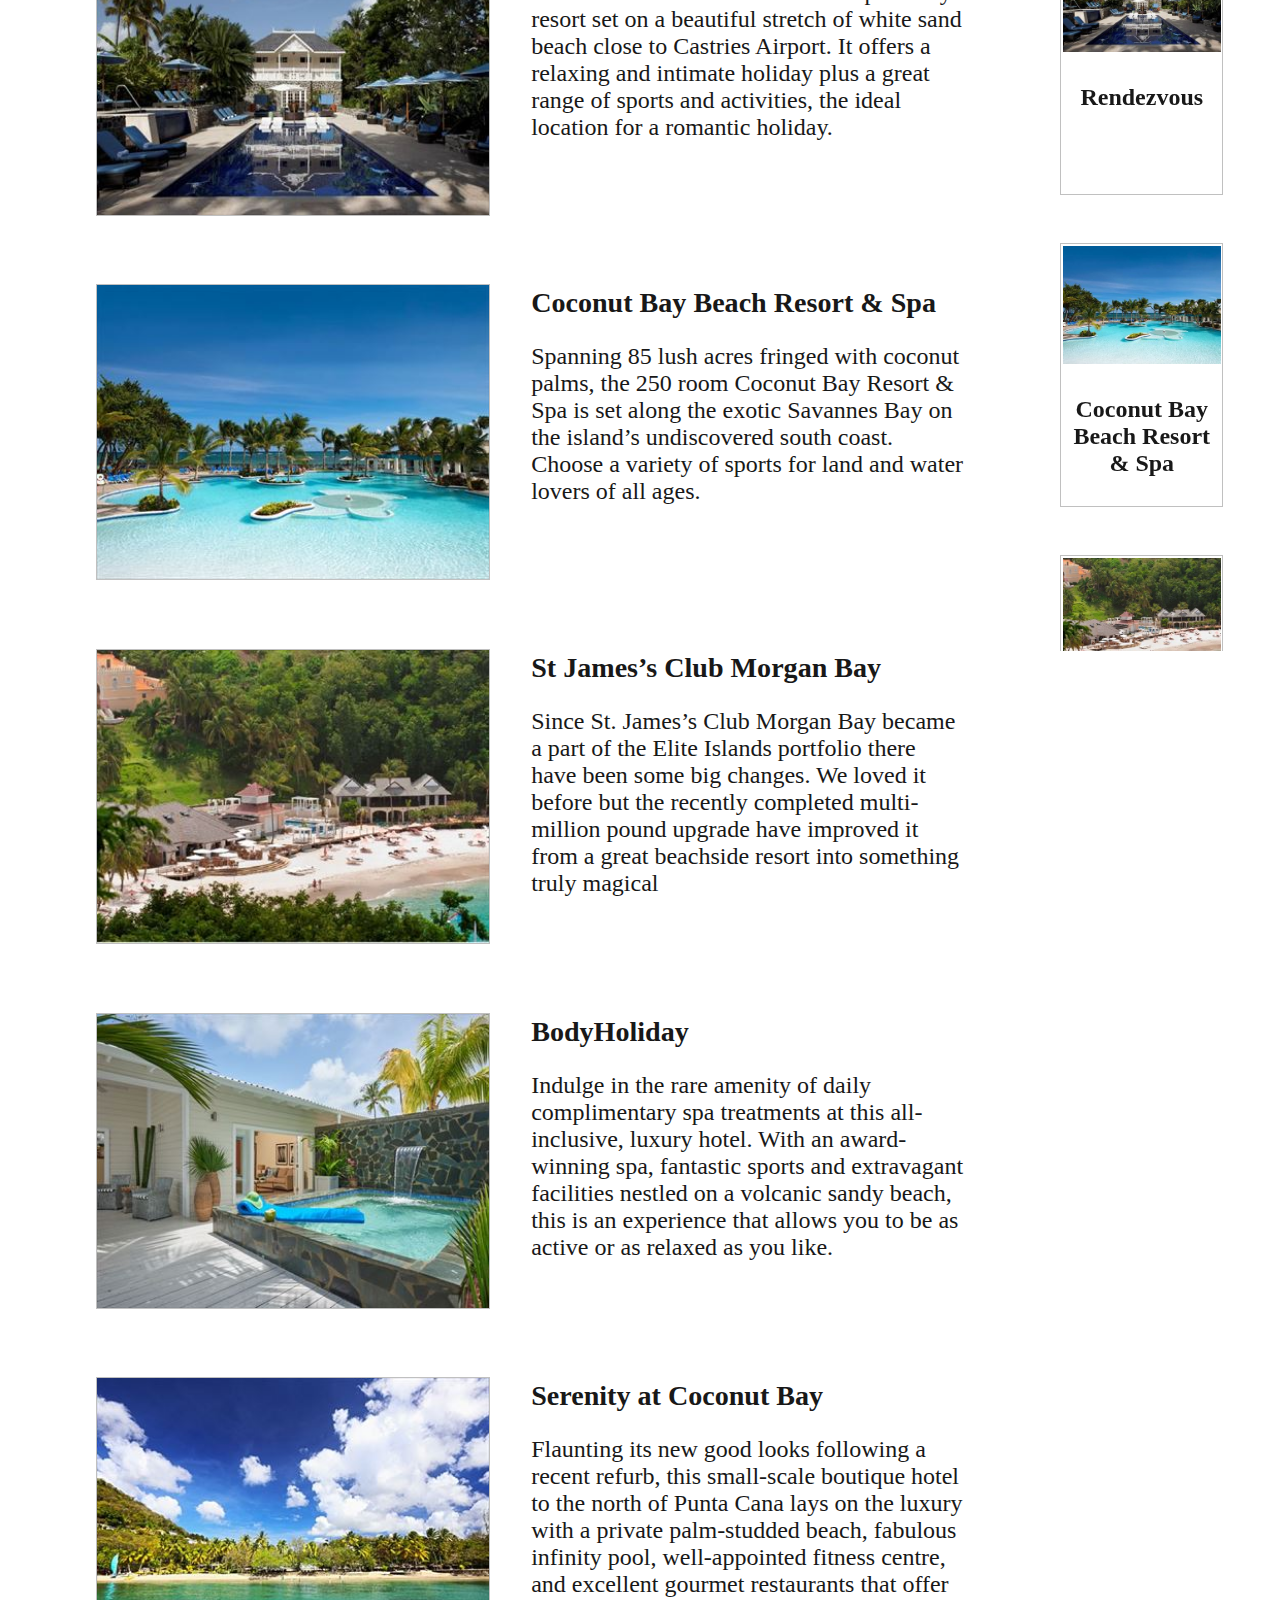
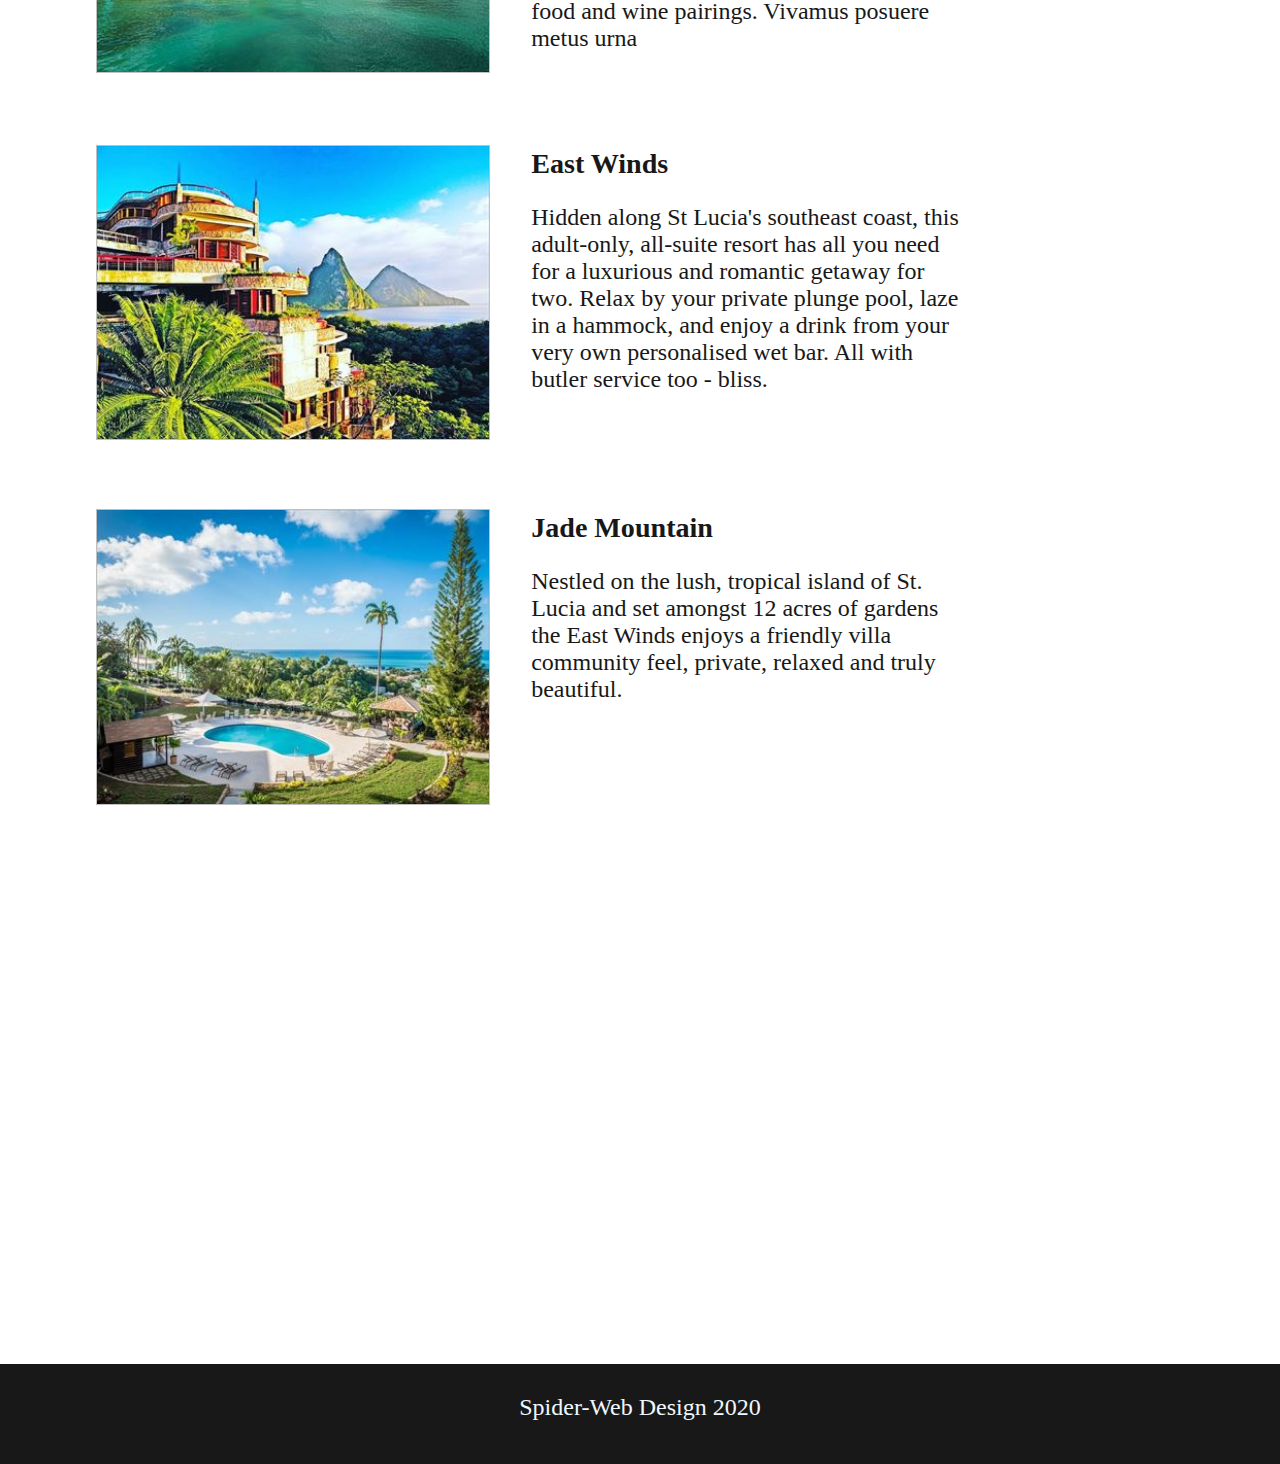
<file: page-03.html>
<html>
  <head>
    <link rel="stylesheet" href="css/home.css">
    <title>Home Page</title>
    <script>
      var shiftWindow = function() { scrollBy(0, -120) };
        if (location.hash) shiftWindow();
        window.addEventListener("hashchange", shiftWindow);  
    </script>
  </head>
  <body>
    <div class="container">
      <div class="coverimage" id="coverstlucia">
        <div id= "navholderstlucia" class="navholder">
          <nav>
            <ul id ="menu">
              <li><a href="index.html">Home</a></li>
              <li><a href="page-01.html">Dominican Republic</a></li>
              <li><a href="page-02.html">Mauritius</a></li>
              <li class="active"><a href="page-03.html">St.Lucia</a></li>
              <li><a href="page-04.html">Seychelles</a></li>
              <li><a href="page-05.html">Bora Bora</a></li>
              <li><a href="page-06.html">Bali</a></li>
              <li><a href="page-07.html">Fiji</a></li>
            </ul>
        </nav>
      </div>
      <div id="header">
        <h1>
          Sensational
        </h1>
        <h1 id="subheading">
           St.Lucia
        </h1>
      </div>
    </div>
    <main id="mainsl">
      <section class="introgrid">
        <div id="intro1">
          <p>
            Of course, St Lucia is a wonderful place for all kinds of holidays.
            If you want a family holiday or an all-inclusive, but it is also the perfect a honeymoon
            destination for an
            adult-only break for some well-earned peace and quiet, St Lucia has a holiday
            to suit your needs. There are so many kinds of holiday to choose from: you can
            explore the local culture, take part in ocean watersports, or just watch the world
            go by with a relaxing beach holiday – St Lucia has something for everyone.
            <br><br>
            The unique culture of the island’s 174,000 inhabitants is a result of its French
            and British colonial history, mixed in with that of the indigenous people
            – and this melting pot is behind many of the islands delights:
            from amazing food to the fabulous carnivals, St Lucia is a truly fabulous holiday
            destination.
          </p>
        </div>
        <div id="intro2">
          <h2>Location</h2>
            Nestling between the Caribbean Sea and the Atlantic Ocean, St Lucia – with 98 miles
            of coastline – is a postcard-perfect island paradise. Even inland, the lush tropical
            rainforests and twin volcanic peaks of the Pitons, which soar 2,500ft into the sky,
            make for an idyllic island experience.
        </div>
      </section>
      <hr>
        <section id="stluciahands">
        <section class="hotelsgridmauritius">
          <div class="hoteldisplaystlucia" id="hardrock">
            <img src="./images/stluciahotel/hotel1.jpg" class="medium-centre-img">
            <div class="titlespeilsl">
            <h3>Rendezvous</h3>
              <p>
                Rendezvous is an all-inclusive couples only resort set on a beautiful
                 stretch of white sand beach close to Castries Airport. It offers a relaxing
                 and intimate holiday plus a great range of sports and activities, the ideal
                  location for a romantic holiday.
              </p>
            </div>
            
          </div>
          <div class="hoteldisplaystlucia" id="breathless">
            <img src="./images/stluciahotel/hotel2.jpg" class="medium-centre-img">
            <div class="titlespeilsl">
              <h3>Coconut Bay Beach Resort & Spa</h3>
              <p>
                Spanning 85 lush acres fringed with coconut palms, the 250 room Coconut Bay Resort & Spa
                is set along the exotic Savannes Bay on the island’s undiscovered south coast.
                Choose a variety of sports for land and water lovers of all ages.
              </p>
            </div>
            
          </div>
          <div class="hoteldisplaystlucia" id="secretsrb">
            <img src="./images/stluciahotel/hotel3.jpg" class="medium-centre-img">
            <div class="titlespeilsl">
              <h3>St James’s Club Morgan Bay</h3>
              <p>
                Since St. James’s Club Morgan Bay became a part of the Elite Islands portfolio
                there have been some big changes. We loved it before but the recently completed
                multi-million pound upgrade have improved it from a great beachside resort into
                something truly magical
              </p>
            </div>  
          </div>
          <div class="hoteldisplaystlucia" id="onyx">
            <img src="./images/stluciahotel/hotel4.jpg" class="medium-centre-img">
            <div class="titlespeilsl">
            <h3>BodyHoliday</h3>
            <p>
              Indulge in the rare amenity of daily complimentary spa treatments at this all-inclusive,
              luxury hotel. With an award-winning spa, fantastic sports and extravagant facilities nestled
              on a volcanic sandy beach, this is an experience that allows you to be as active or as relaxed
              as you like.
            </p>
          </div>
            
          </div>
          <div class="hoteldisplaystlucia" id="sivory">
            <img src="./images/stluciahotel/hotel5.jpg" class="medium-centre-img">
            <div class="titlespeilsl">
            <h3>Serenity at Coconut Bay</h3>
            <p>
              Flaunting its new good looks following a recent refurb, this small-scale boutique hotel
              to the north of Punta Cana lays on the luxury with a private palm-studded beach,
              fabulous infinity pool, well-appointed fitness centre,
              and excellent gourmet restaurants that offer food and wine pairings. Vivamus posuere metus urna
          </div>
            
          </div>
          <div class="hoteldisplaystlucia" id="secretscc">
            <img   src="./images/stluciahotel/hotel6.jpg" class="medium-centre-img">
            <div class="titlespeilsl">
            <h3>East Winds</h3>
            <p>
              Hidden along St Lucia's southeast coast, this adult-only, all-suite resort has all you need
              for a luxurious and romantic getaway for two. Relax by your private plunge pool, laze in a hammock,
              and enjoy a drink from your very own personalised wet bar. All with butler service too - bliss.
            </p > 
          </div> 
          </div>
          <div class="hoteldisplaystlucia" id="Eden">
            <img src="./images/stluciahotel/hotel7.jpg" class="medium-centre-img"> 
            <div class="titlespeilsl">
            <h3>Jade Mountain</h3>
            <p>
              Nestled on the lush, tropical island of St. Lucia and set amongst 12 acres of gardens
              the East Winds enjoys a friendly villa community feel, private, relaxed and truly beautiful.
            </p> 
            </div>
          </div>
        </section>
        <section class="selectiongridmauritius">
          <div class="hotelm1">
            <a href = "#hardrock">
              <img src="./images/stluciahotel/hotel1.jpg" class="small-centre-img">
              <h4>Rendezvous</h4>
            </a>
          </div>
          <div class="hotelm1">
            <a href = "#breathless">
              <img src="./images/stluciahotel/hotel2.jpg" class="small-centre-img">
              <h4>Coconut Bay Beach Resort & Spa</h4>
            </a>
          </div>
          <div class="hotelm1">
            <a href = "#secretsrb">
              <img src="./images/stluciahotel/hotel3.jpg" class="small-centre-img">
              <h4>St James’s Club Morgan Bay</h4>
            </a>
          </div>
          <div class="hotelm1">
            <a href = "#onyx">
              <img src="./images/stluciahotel/hotel4.jpg" class="small-centre-img">
              <h4>BodyHoliday</h4>
            </a>
          </div>
          <div class="hotelm1">
            <a href = "#sivory">
              <img src="./images/stluciahotel/hotel5.jpg" class="small-centre-img">
              <h4>Serenity at Coconut Bay</h4>
            </a>
          </div>
          <div class="hotelm1">
            <a href = "#secretscc">
              <img src="./images/stluciahotel/hotel6.jpg" class="small-centre-img">
              <h4>East Winds</h4>
            </a>
          </div>
          <div class="hotelm1">
            <a href = "#Eden">
              <img src="./images/stluciahotel/hotel7.jpg" class="small-centre-img">
            <h4>Jade Mountain</h4>
          </a>
          </div>
          <div class="scrollfill">
          </div>
        </section>
      </section>
    </main>
      <footer>
        <p>Spider-Web Design 2020</p>
      </footer>   
    </div>
  </body>
</html>
</file>
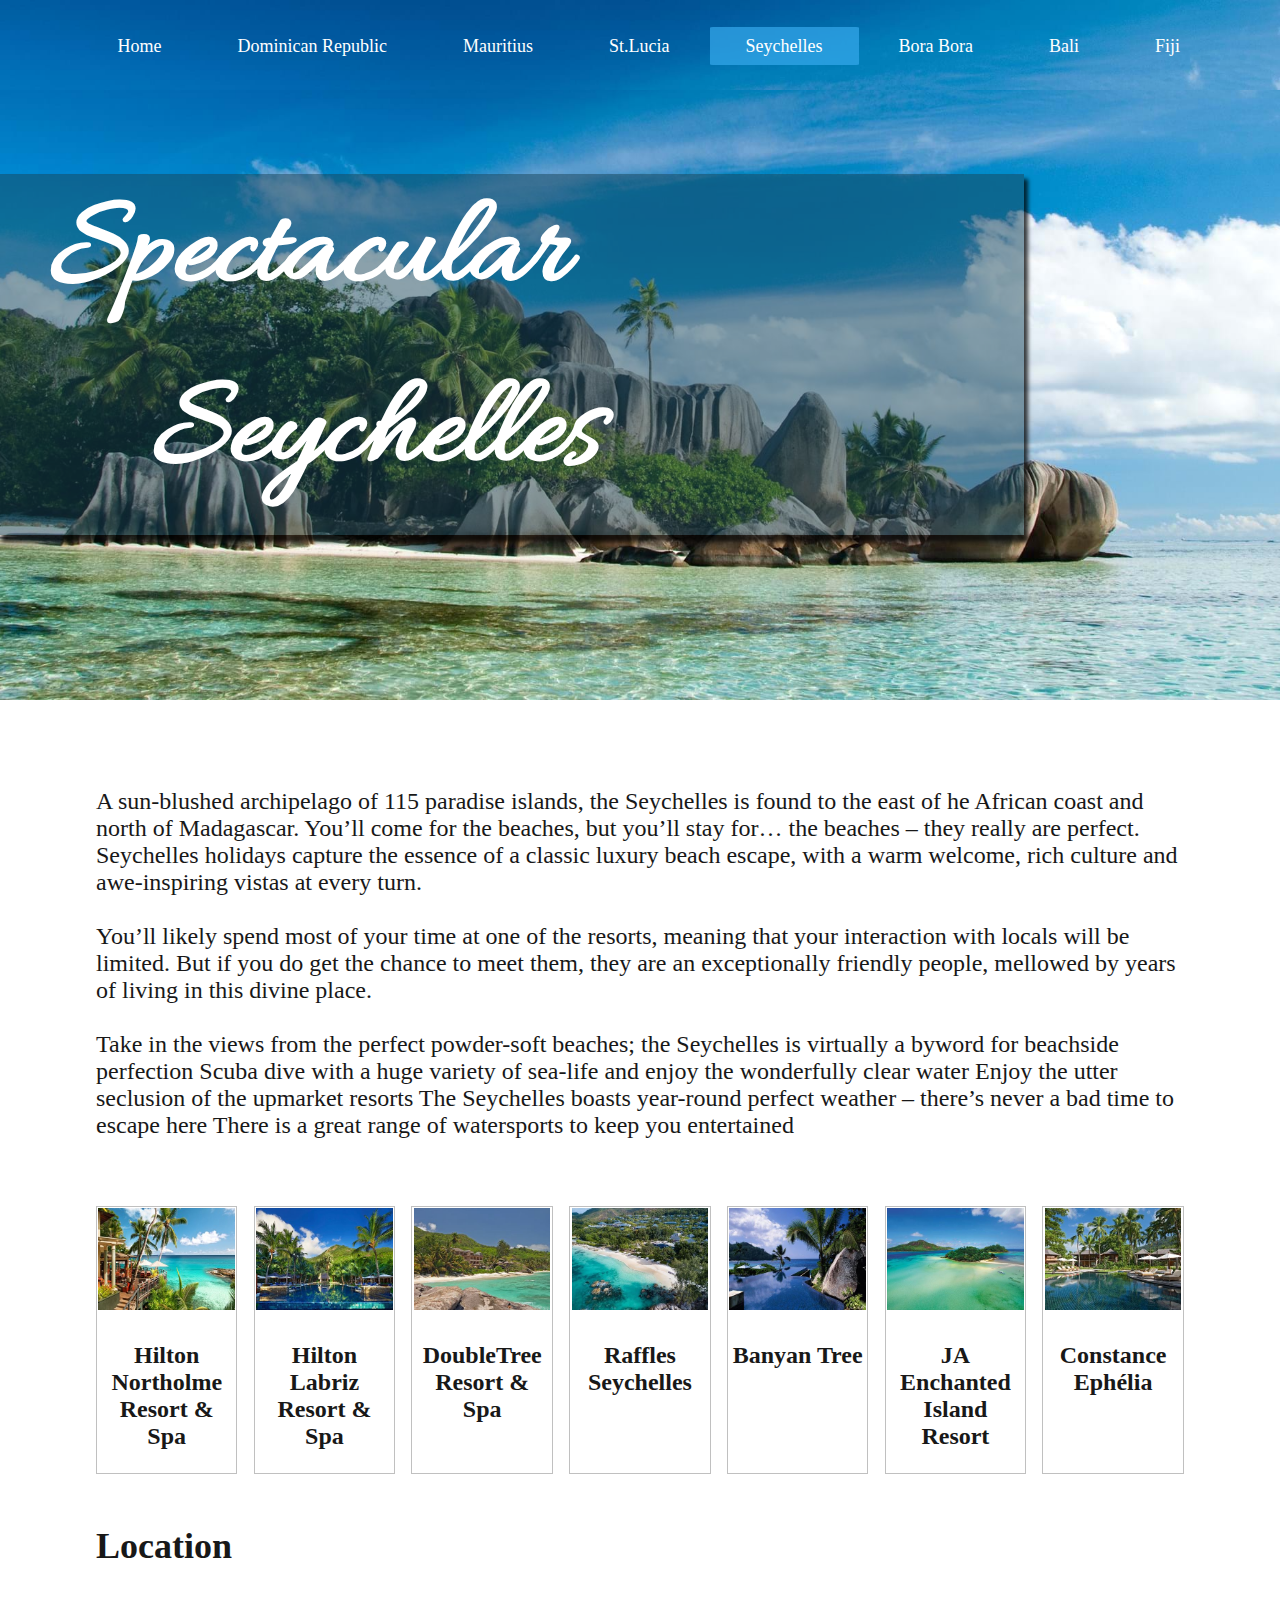
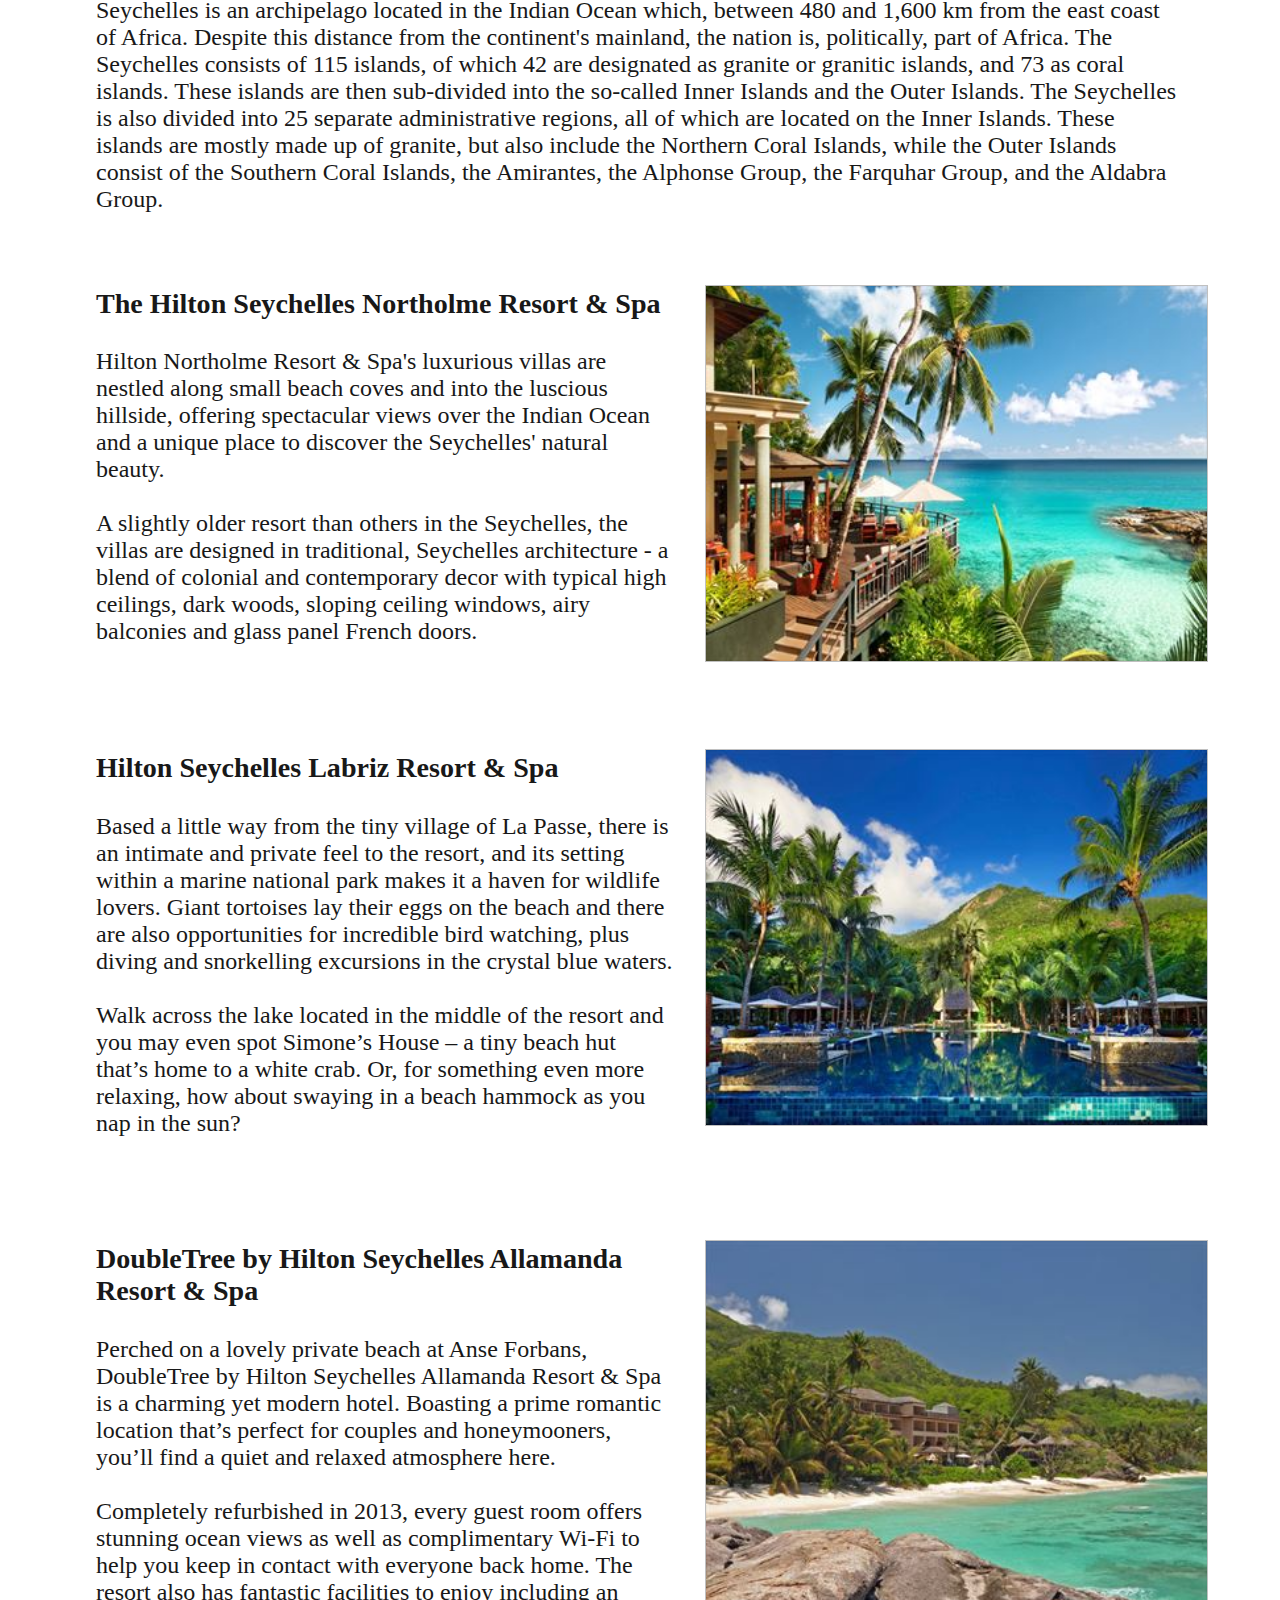
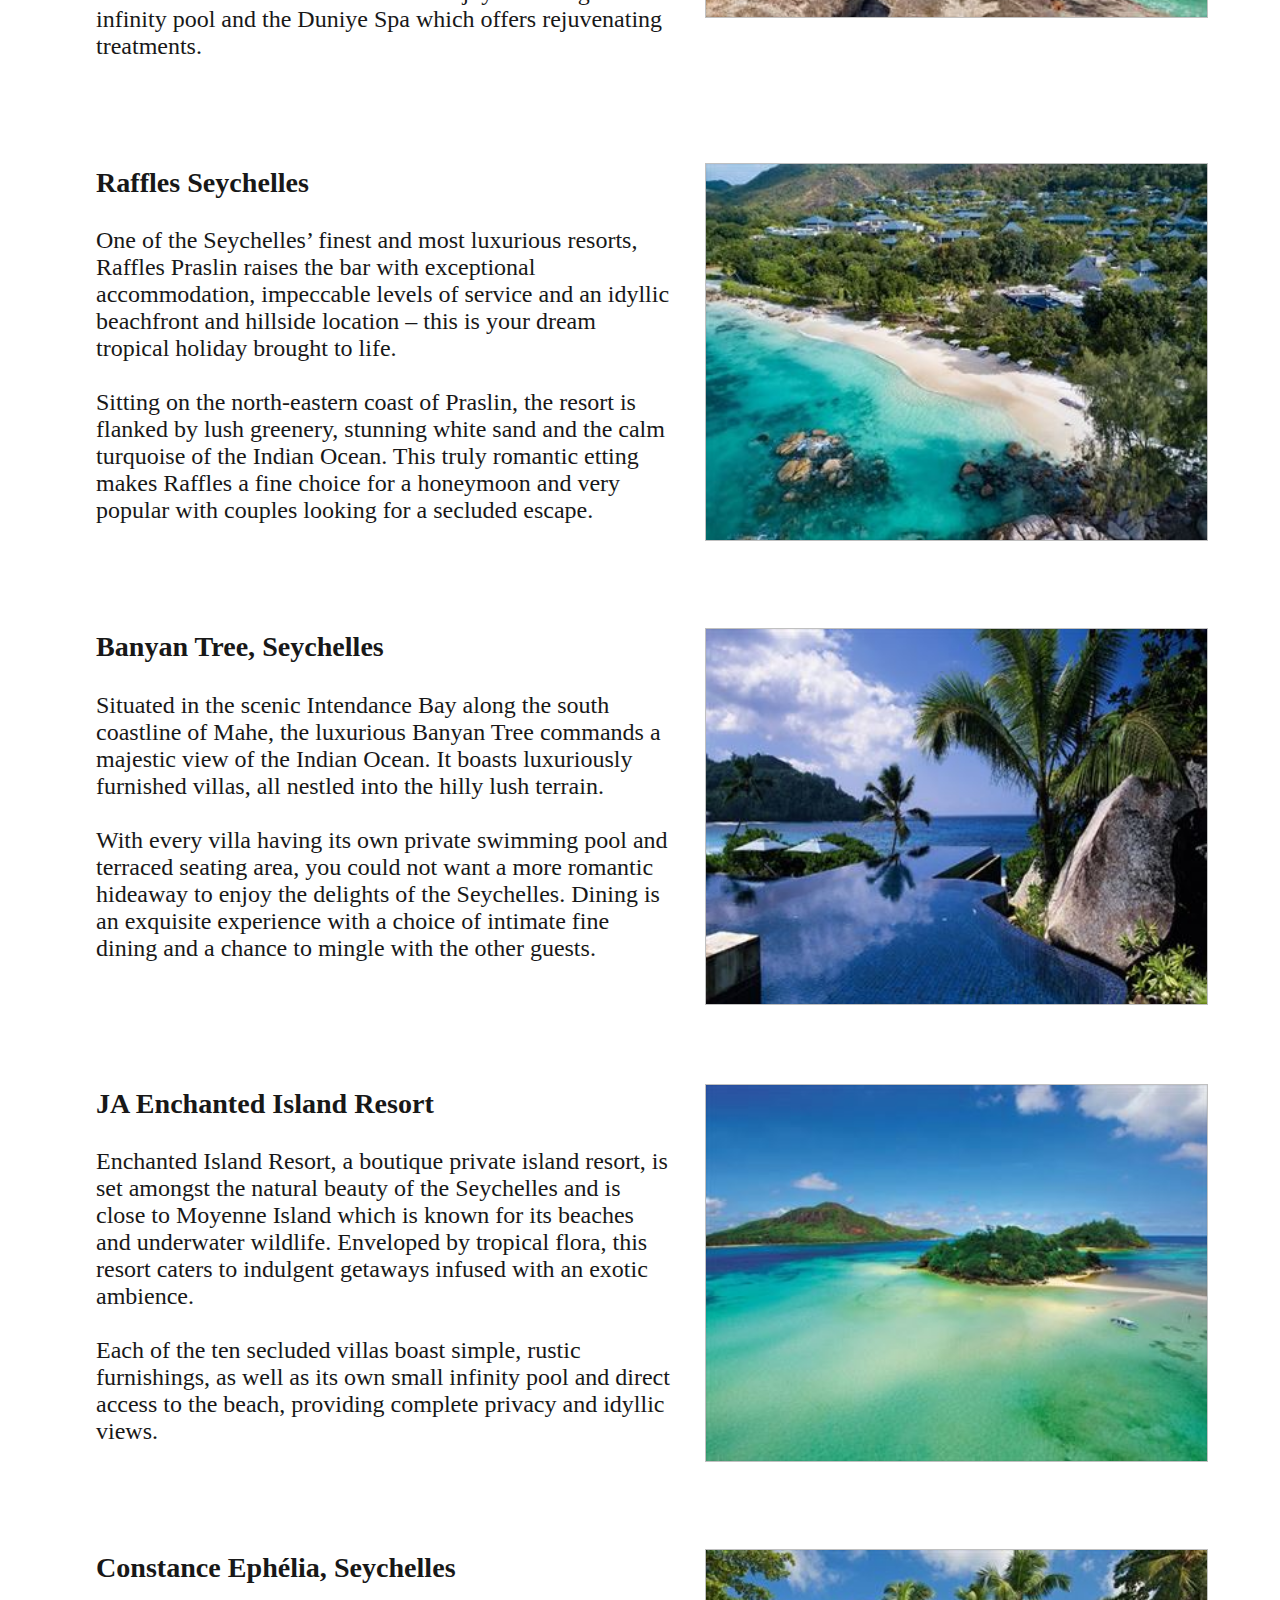
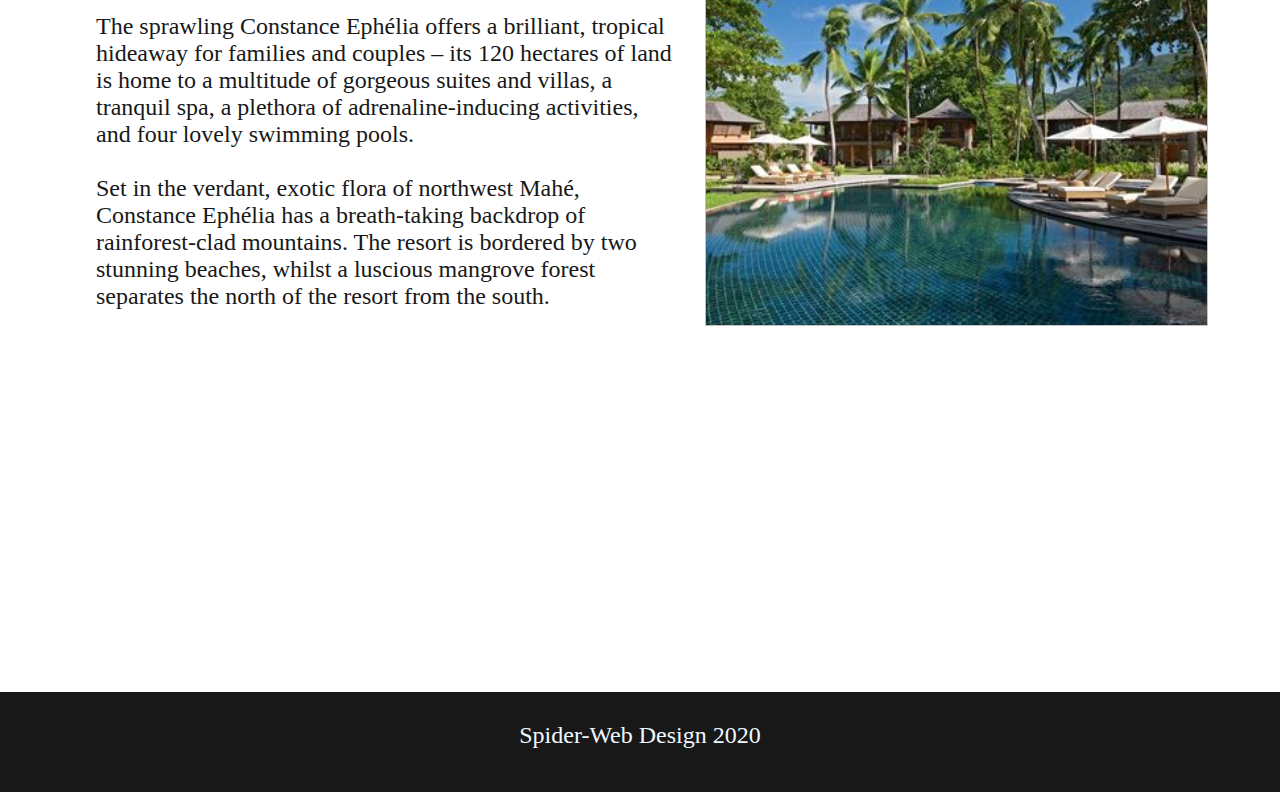
<file: page-04.html>
<html>
  <head>
    <link rel="stylesheet" href="css/home.css">
    <title>Home Page</title>
    <script>
      var shiftWindow = function() { scrollBy(0, -120) };
        if (location.hash) shiftWindow();
        window.addEventListener("hashchange", shiftWindow);  
    </script>
  </head>
  <body>
    <div class="container">
      <div class="coverimage" id="coverseychelles">
        <div id= "navholderseychelles" class="navholder">
          <nav>
            <ul id ="menu">
              <li><a href="index.html">Home</a></li>
              <li><a href="page-01.html">Dominican Republic</a></li>
              <li><a href="page-02.html">Mauritius</a></li>
              <li><a href="page-03.html">St.Lucia</a></li>
              <li class="active"><a href="page-04.html">Seychelles</a></li>
              <li><a href="page-05.html">Bora Bora</a></li>
              <li><a href="page-06.html">Bali</a></li>
              <li><a href="page-07.html">Fiji</a></li>
            </ul>
        </nav>
      </div>
      <div id="header">
        <h1>
          Spectacular
        </h1>
        <h1 id="subheading">
          Seychelles
        </h1>
      </div>
    </div>
    <main id="maindom">
      <section class="introgrid">
        <div id="intro1">
          <p>
            A sun-blushed archipelago of 115 paradise islands, the Seychelles is found to the east of
            he African coast and north of Madagascar. You’ll come for the beaches, but you’ll stay for… 
            the beaches – they really are perfect. Seychelles holidays capture the essence of a classic 
            luxury beach escape, with a warm welcome, rich culture and awe-inspiring vistas at every turn.
            <br><br>
            You’ll likely spend most of your time at one of the resorts, meaning that your interaction with
            locals will be limited. But if you do get the chance to meet them, they are an exceptionally
            friendly people, mellowed by years of living in this divine place.
            <br><br>
            Take in the views from the perfect powder-soft beaches; the Seychelles is virtually a byword for beachside perfection
            Scuba dive with a huge variety of sea-life and enjoy the wonderfully clear water
            Enjoy the utter seclusion of the upmarket resorts
            The Seychelles boasts year-round perfect weather – there’s never a bad time to escape here
            There is a great range of watersports to keep you entertained
          </p>
        </div>
        <section class="selectiongridseycelles">
          <div class="hotel1 hover">
            <a href = "#hardrock">
              <img src="./images/seychelleshotel/hotel1.jpg" class="small-centre-img">
              <h4>Hilton Northolme Resort & Spa</h4>
            </a>
          </div>
          <div class="hotel2 hover">
            <a href = "#breathless">
              <img src="./images/seychelleshotel/hotel2.jpg" class="small-centre-img">
              <h4>Hilton Labriz Resort & Spa</h4>
            </a>
          </div>
          <div class="hotel3 hover">
            <a href = "#secretsrb">
              <img src="./images/seychelleshotel/hotel3.jpg" class="small-centre-img">
              <h4>DoubleTree Resort & Spa</h4>
            </a>
          </div>
          <div class="hotel4 hover">
            <a href = "#onyx">
              <img src="./images/seychelleshotel/hotel4.jpg" class="small-centre-img">
              <h4>Raffles Seychelles</h4>
            </a>
          </div>
          <div class="hotel5 hover">
            <a href = "#sivory">
              <img src="./images/seychelleshotel/hotel5.jpg" class="small-centre-img">
              <h4>Banyan Tree</h4>
            </a>
          </div>
          <div class="hotel6 hover">
            <a href = "#secretscc">
              <img src="./images/seychelleshotel/hotel6.jpg" class="small-centre-img">
              <h4>JA Enchanted Island Resort</h4>
            </a>
          </div>
          <div class="hotel7 hover ">
            <a href = "#Eden">
              <img src="./images/seychelleshotel/hotel7.jpg" class="small-centre-img">
            <h4>Constance Ephélia</h4>
          </a>
          </div>
        </section>
        <div id="intro2">
          <h2>Location</h2>
            <p>
              Seychelles is an archipelago located in the Indian Ocean which, between 480 and 1,600 km
              from the east coast of Africa. Despite this distance from the continent's mainland,
              the nation is, politically, part of Africa. The Seychelles consists of 115 islands,
              of which 42 are designated as granite or granitic islands, and 73 as coral islands.
              These islands are then sub-divided into the so-called Inner Islands and the Outer Islands.
              The Seychelles is also divided into 25 separate administrative regions, all of which are
              located on the Inner Islands. These islands are mostly made up of granite,
              but also include the Northern Coral Islands, while the Outer Islands consist
              of the Southern Coral Islands, the Amirantes, the Alphonse Group, the Farquhar Group,
              and the Aldabra Group.
            </p>
          </div>
      </section>
      <section class="hotelsgridseychelles">
        <div class="hoteldisplay" id="hardrock">
          <div class="titlespeil">
          <h3>The Hilton Seychelles Northolme Resort & Spa</h3>
            <p>
              Hilton Northolme Resort & Spa's luxurious villas are nestled along small beach coves
              and into the luscious hillside, offering spectacular views over the Indian Ocean and
              a unique place to discover the Seychelles' natural beauty.
              <br><br>
              A slightly older resort than others in the Seychelles, the villas are designed in
              traditional, Seychelles architecture - a blend of colonial and contemporary decor
              with typical high ceilings, dark woods, sloping ceiling windows, airy balconies
              and glass panel French doors. 
            </p>
        </div>
          <img src="./images/seychelleshotel/hotel1.jpg" class="medium-centre-img">
        </div>
        <div class="hoteldisplay" id="breathless">
          <div class="titlespeil">
            <h3>Hilton Seychelles Labriz Resort & Spa</h3>
            <p>
              Based a little way from the tiny village of La Passe, there is an intimate and private
              feel to the resort, and its setting within a marine national park makes it a haven
              for wildlife lovers. Giant tortoises lay their eggs on the beach and there are also
              opportunities for incredible bird watching, plus diving and snorkelling excursions
              in the crystal blue waters.
              <br><br>
              Walk across the lake located in the middle of the resort and you may even spot
              Simone’s House – a tiny beach hut that’s home to a white crab. Or, for something
              even more relaxing, how about swaying in a beach hammock as you nap in the sun?
            </p>
          </div>
          <img src="./images/seychelleshotel/hotel2.jpg" class="medium-centre-img">
        </div>
        <div class="hoteldisplay" id="secretsrb">
          <div class="titlespeil">
            <h3>DoubleTree by Hilton Seychelles Allamanda Resort & Spa</h3>
            <p>
              Perched on a lovely private beach at Anse Forbans, DoubleTree by Hilton Seychelles
              Allamanda Resort & Spa is a charming yet modern hotel. Boasting a prime romantic
              location that’s perfect for couples and honeymooners, you’ll find a quiet and
              relaxed atmosphere here.
              <br><br>
              Completely refurbished in 2013, every guest room offers stunning ocean views as well
              as complimentary Wi-Fi to help you keep in contact with everyone back home.
              The resort also has fantastic facilities to enjoy including an infinity pool and
              the Duniye Spa which offers rejuvenating treatments.
            </p>
          </div>
          <img src="./images/seychelleshotel/hotel3.jpg" class="medium-centre-img">
        </div>
        <div class="hoteldisplay" id="onyx">
          <div class="titlespeil">
          <h3>Raffles Seychelles</h3>
          <p>
            One of the Seychelles’ finest and most luxurious resorts, Raffles Praslin raises the bar
            with exceptional accommodation, impeccable levels of service and an idyllic beachfront 
            and hillside location – this is your dream tropical holiday brought to life.
            <br><br>
            Sitting on the north-eastern coast of Praslin, the resort is flanked by lush greenery,
            stunning white sand and the calm turquoise of the Indian Ocean. This truly romantic
            etting makes Raffles a fine choice for a honeymoon and very popular with couples
            looking for a secluded escape.
          </p>
        </div>
          <img src="./images/seychelleshotel/hotel4.jpg" class="medium-centre-img">
        </div>
        <div class="hoteldisplay" id="sivory">
          <div class="titlespeil">
          <h3>Banyan Tree, Seychelles</h3>
          <p>
            Situated in the scenic Intendance Bay along the south coastline of Mahe,
            the luxurious Banyan Tree commands a majestic view of the Indian Ocean.
            It boasts luxuriously furnished villas, all nestled into the hilly lush terrain.
            <br><br>
            With every villa having its own private swimming pool and terraced seating area,
            you could not want a more romantic hideaway to enjoy the delights of the Seychelles.
            Dining is an exquisite experience with a choice of intimate fine dining and a chance
            to mingle with the other guests.
          </p>
        </div>
          <img src="./images/seychelleshotel/hotel5.jpg" class="medium-centre-img">
        </div>
        <div class="hoteldisplay" id="secretscc">
          <div class="titlespeil">
          <h3>JA Enchanted Island Resort</h3>
          <p>
            Enchanted Island Resort, a boutique private island resort, is set amongst the natural beauty
            of the Seychelles and is close to Moyenne Island which is known for its beaches and underwater
            wildlife. Enveloped by tropical flora, this resort caters to indulgent getaways infused with
            an exotic ambience.
            <br><br>
            Each of the ten secluded villas boast simple, rustic furnishings,
            as well as its own small infinity pool and direct access to the beach, providing complete
            privacy and idyllic views.
          </p > 
        </div>
          <img   src="./images/seychelleshotel/hotel6.jpg" class="medium-centre-img">
        </div>
        <div class="hoteldisplay" id="Eden" >
          <div class="titlespeil">
          <h3>Constance Ephélia, Seychelles</h3>
          <p>
            The sprawling Constance Ephélia offers a brilliant, tropical hideaway for families and couples
            – its 120 hectares of land is home to a multitude of gorgeous suites and villas, a tranquil spa,
            a plethora of adrenaline-inducing activities, and four lovely swimming pools.
            <br><br>
            Set in the verdant, exotic flora of northwest Mahé, Constance Ephélia has a breath-taking backdrop
            of rainforest-clad mountains. The resort is bordered by two stunning beaches, whilst a luscious
            mangrove forest separates the north of the resort from the south. 
          </p> 
          </div>
          <img src="./images/seychelleshotel/hotel7.jpg" class="medium-centre-img"> 
        </div>
      </section>
    </main>
      <footer>
        <p>Spider-Web Design 2020</p>
      </footer>   
    </div>
  </body>
</html>
</file>
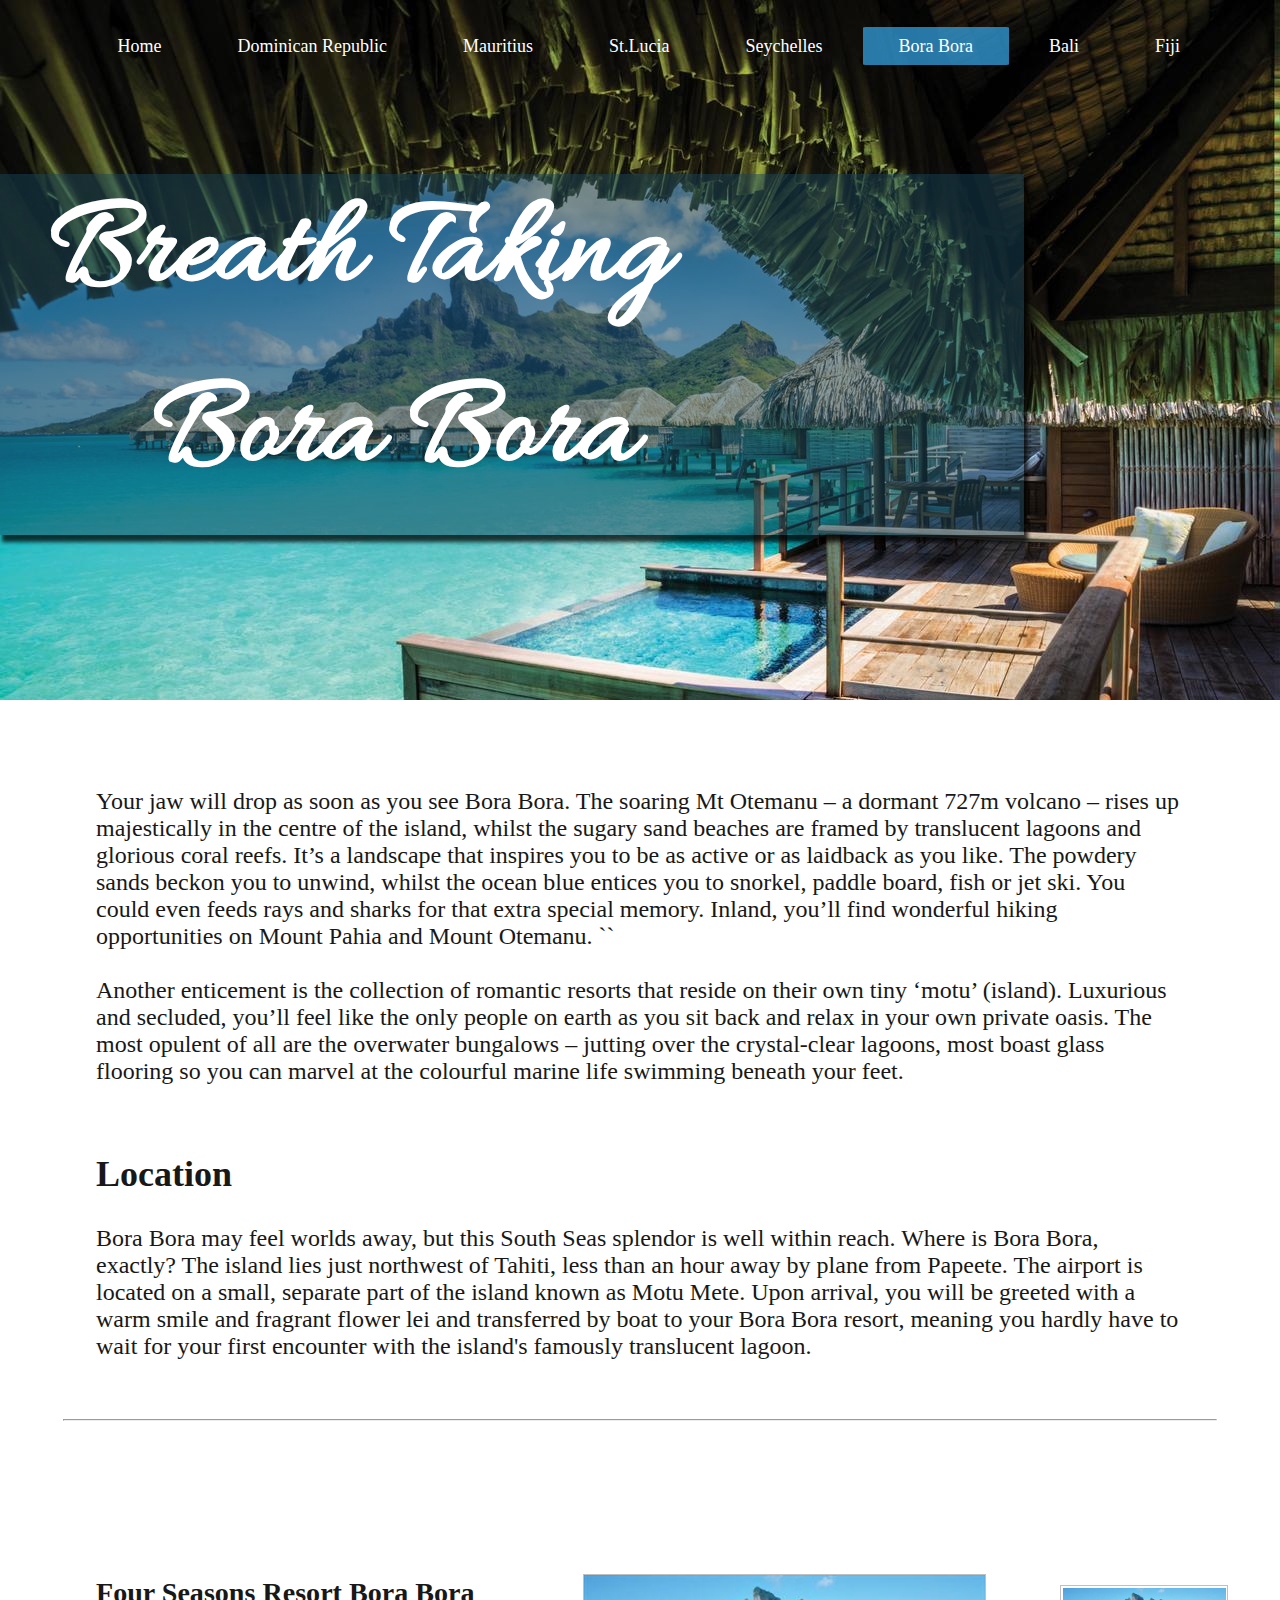
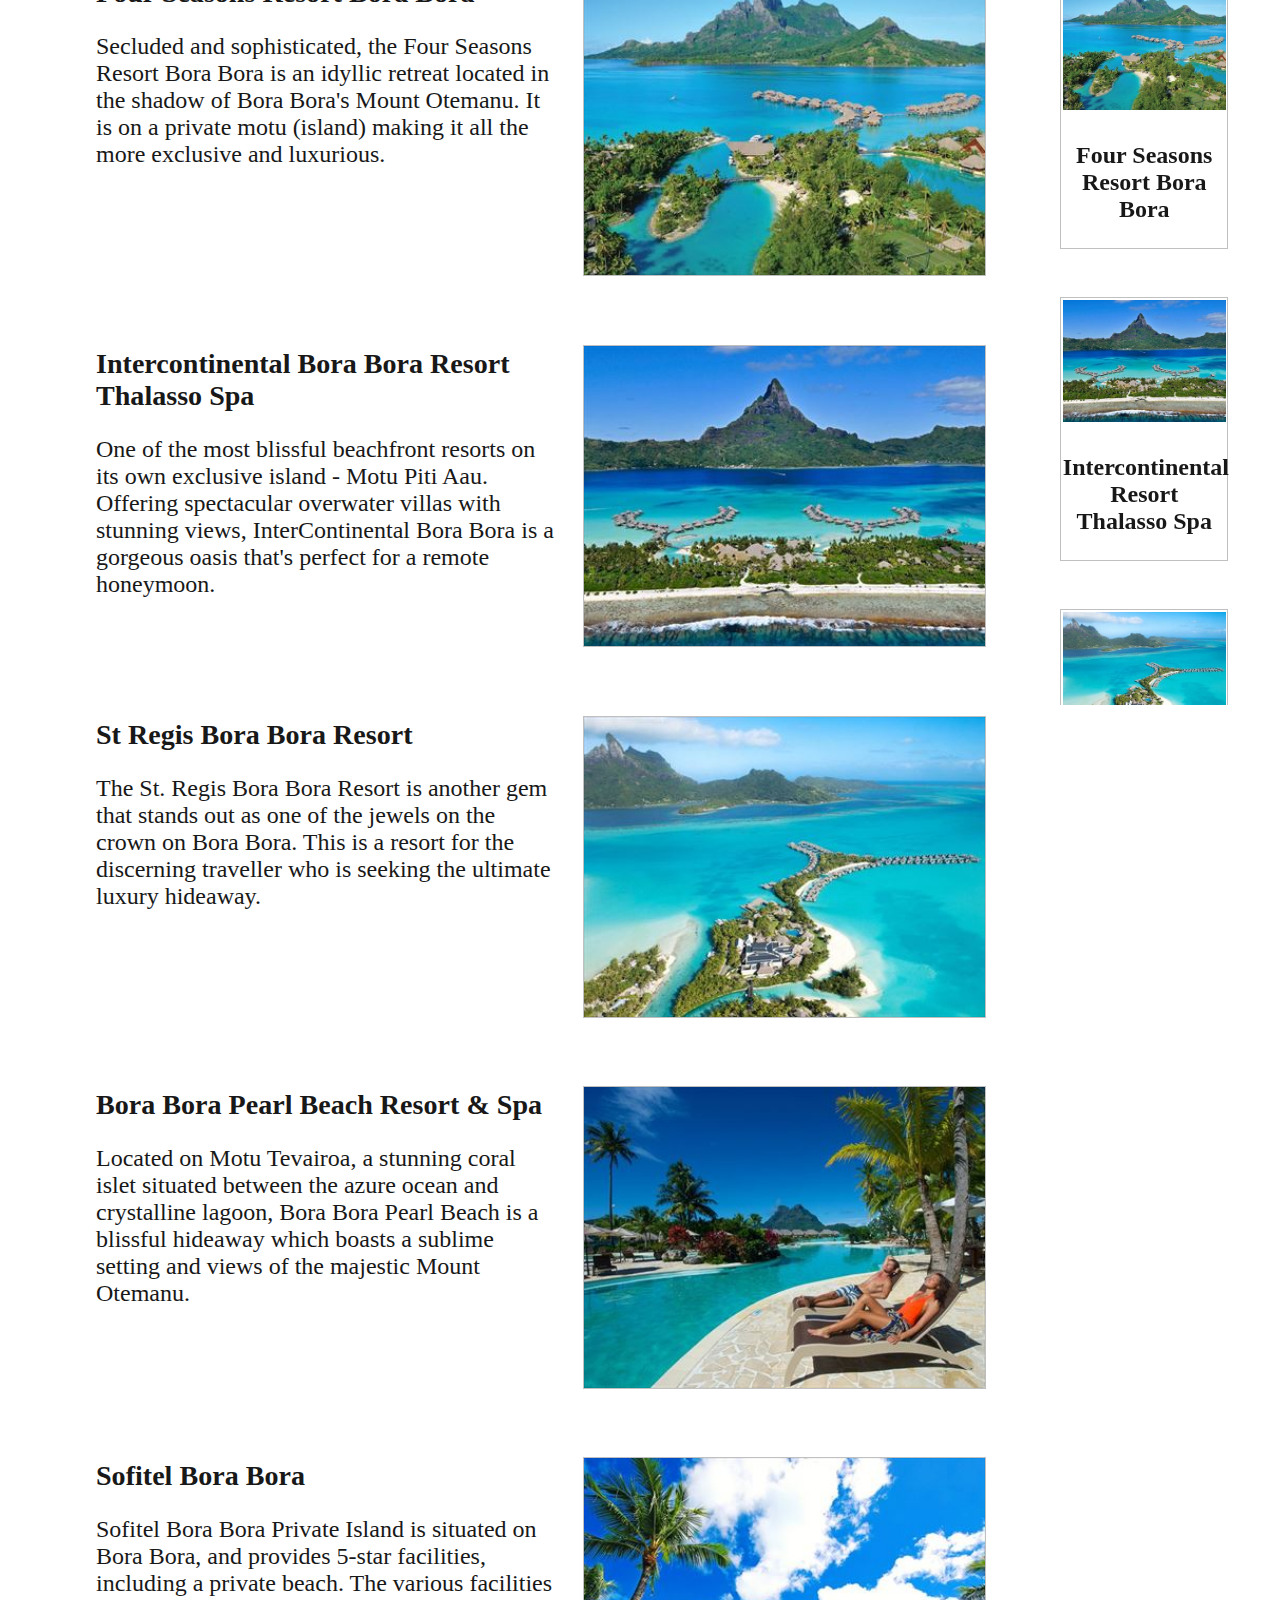
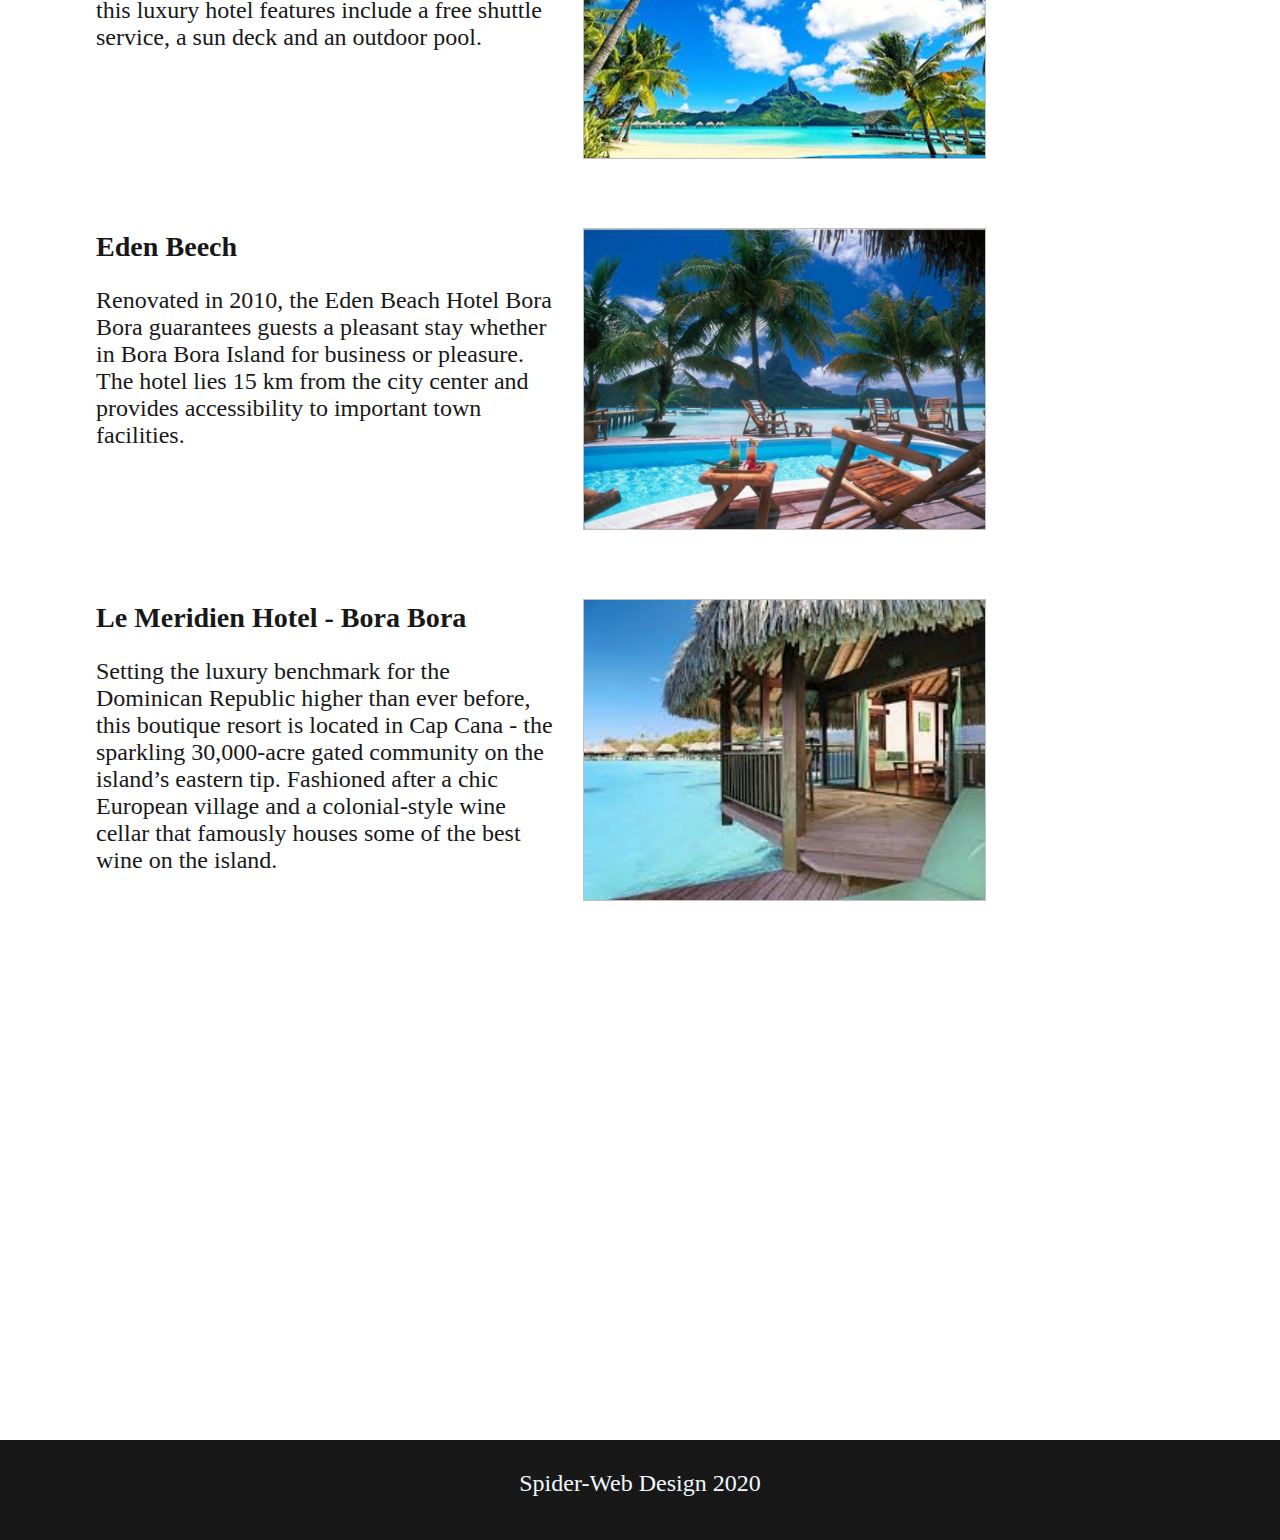
<file: page-05.html>
<html>
  <head>
    <link rel="stylesheet" href="css/home.css">
    <title>Home Page</title>
    <script>
      var shiftWindow = function() { scrollBy(0, -120) };
        if (location.hash) shiftWindow();
        window.addEventListener("hashchange", shiftWindow);  
    </script>
  </head>
  <body>
    <div class="container">
      <div class="coverimage" id="coverborabora">
        <div id= "navholderborabora" class="navholder">
          <nav>
            <ul id ="menu">
              <li><a href="index.html">Home</a></li>
              <li><a href="page-01.html">Dominican Republic</a></li>
              <li><a href="page-02.html">Mauritius</a></li>
              <li><a href="page-03.html">St.Lucia</a></li>
              <li><a href="page-04.html">Seychelles</a></li>
              <li class="active"><a href="page-05.html">Bora Bora</a></li>
              <li><a href="page-06.html">Bali</a></li>
              <li><a href="page-07.html">Fiji</a></li>
            </ul>
          </nav>
      </div>
      <div id="header">
        <h1>
          Breath Taking
          <h1 id="subheading">
           Bora Bora
        </h1>
      </div>
    </div>
    <main id="mainmaur">
      <section class="introgrid">
        <div id="intro1">
          <p>
            Your jaw will drop as soon as you see Bora Bora. The soaring Mt Otemanu – a dormant 727m volcano
             – rises up majestically in the centre of the island, whilst the sugary sand beaches are framed
            by translucent lagoons and glorious coral reefs. It’s a landscape that inspires you to be as
            active or as laidback as you like. The powdery sands beckon you to unwind, whilst the
            ocean blue entices you to snorkel, paddle board, fish or jet ski. You could even feeds
            rays and sharks for that extra special memory. Inland, you’ll find wonderful hiking
            opportunities on Mount Pahia and Mount Otemanu.
``          <br><br>
            Another enticement is the collection of romantic resorts that reside on their own tiny
            ‘motu’ (island). Luxurious and secluded, you’ll feel like the only people on earth as
            you sit back and relax in your own private oasis. The most opulent of all are the
            overwater bungalows – jutting over the crystal-clear lagoons, most boast glass
            flooring so you can marvel at the colourful marine life swimming beneath your feet.
          </p>
        </div>
        <div id="intro2">
          <h2>Location</h2>
          <p>
            Bora Bora may feel worlds away, but this South Seas splendor is well within reach.
            Where is Bora Bora, exactly? The island lies just northwest of Tahiti, less than an
            hour away by plane from Papeete. The airport is located on a small, separate part
            of the island known as Motu Mete. Upon arrival, you will be greeted with a warm smile
            and fragrant flower lei and transferred by boat to your Bora Bora resort, meaning you
            hardly have to wait for your first encounter with the island's famously translucent
            lagoon.
          </p>
        </div>
      </section>
      <hr>
        <section id="mauritiushands">
        <section class="hotelsgridmauritius">
          <div class="hoteldisplay" id="hardrock">
            <div class="titlespeil">
            <h3>Four Seasons Resort Bora Bora</h3>
              <p>
                Secluded and sophisticated, the Four Seasons Resort Bora Bora is an idyllic
                retreat located in the shadow of Bora Bora's Mount Otemanu. It is on a private
                motu (island) making it all the more exclusive and luxurious.
              </p>
          </div>
            <img src="./images/boraborahotel/hotel1.jpg" class="medium-centre-img">
            
          </div>
          <div class="hoteldisplay" id="breathless">
            <div class="titlespeil">
              <h3>Intercontinental Bora Bora Resort Thalasso Spa</h3>
              <p>
                One of the most blissful beachfront resorts on its own exclusive island - Motu Piti Aau.
                Offering spectacular overwater villas with stunning views, InterContinental Bora Bora
                is a gorgeous oasis that's perfect for a remote honeymoon.
              </p>
            </div>
            <img src="./images/boraborahotel/hotel2.jpg" class="medium-centre-img">
          </div>
          <div class="hoteldisplay" id="secretsrb">
            <div class="titlespeil">
              <h3>St Regis Bora Bora Resort</h3>
              <p>
                The St. Regis Bora Bora Resort is another gem that stands out as one of the jewels on the
                crown on Bora Bora. This is a resort for the discerning traveller who is seeking the
                ultimate luxury hideaway.
              </p>
            </div>
            <img src="./images/boraborahotel/hotel3.jpg" class="medium-centre-img">
          </div>
          <div class="hoteldisplay" id="onyx">
            <div class="titlespeil">
            <h3>Bora Bora Pearl Beach Resort & Spa</h3>
            <p>
              Located on Motu Tevairoa, a stunning coral islet situated between the azure ocean
              and crystalline lagoon, Bora Bora Pearl Beach is a blissful hideaway which boasts
              a sublime setting and views of the majestic Mount Otemanu.
            </p>
          </div>
            <img src="./images/boraborahotel/hotel4.jpg" class="medium-centre-img">
          </div>
          <div class="hoteldisplay" id="sivory">
            <div class="titlespeil">
            <h3>Sofitel Bora Bora</h3>
            <p>
              Sofitel Bora Bora Private Island is situated on Bora Bora, and provides 5-star facilities,
              including a private beach. The various facilities this luxury hotel features include a
              free shuttle service, a sun deck and an outdoor pool.
          </div>
            <img src="./images/boraborahotel/hotel5.jpg" class="medium-centre-img">
          </div>
          <div class="hoteldisplay" id="secretscc">
            <div class="titlespeil">
            <h3>Eden Beech</h3>
            <p>
              Renovated in 2010, the Eden Beach Hotel Bora Bora guarantees guests a pleasant stay whether
              in Bora Bora Island for business or pleasure. The hotel lies 15 km from the city center
              and provides accessibility to important town facilities.
            </p > 
          </div>
            <img   src="./images/boraborahotel/hotel6.jpg" class="medium-centre-img">
            
          </div>
          <div class="hoteldisplay" id="Eden" >
            <div class="titlespeil">
            <h3>Le Meridien Hotel - Bora Bora</h3>
            <p>
              Setting the luxury benchmark for the Dominican Republic higher than ever before,
              this boutique resort is located in Cap Cana - the sparkling 30,000-acre gated
              community on the island’s eastern tip. Fashioned after a chic European village
              and a colonial-style wine cellar that famously houses some of the best wine on the island.
            </p> 
            </div>
            <img src="./images/boraborahotel/hotel7.jpg" class="medium-centre-img"> 
          </div>
        </section>
        <section class="selectiongridmauritius">
          <div class="hotelm1">
            <a href = "#hardrock">
              <img src="./images/boraborahotel/hotel1.jpg" class="small-centre-img">
              <h4>Four Seasons Resort Bora Bora</h4>
            </a>
          </div>
          <div class="hotelm1">
            <a href = "#breathless">
              <img src="./images/boraborahotel/hotel2.jpg" class="small-centre-img">
              <h4>Intercontinental Resort Thalasso Spa</h4>
            </a>
          </div>
          <div class="hotelm1">
            <a href = "#secretsrb">
              <img src="./images/boraborahotel/hotel3.jpg" class="small-centre-img">
              <h4>St Regis Bora Bora Resort</h4>
            </a>
          </div>
          <div class="hotelm1">
            <a href = "#onyx">
              <img src="./images/boraborahotel/hotel4.jpg" class="small-centre-img">
              <h4>Pearl Beach Resort & Spa</h4>
            </a>
          </div>
          <div class="hotelm1">
            <a href = "#sivory">
              <img src="./images/boraborahotel/hotel5.jpg" class="small-centre-img">
              <h4>Sofiitel Bora Bora</h4>
            </a>
          </div>
          <div class="hotelm1">
            <a href = "#secretscc">
              <img src="./images/boraborahotel/hotel6.jpg" class="small-centre-img">
              <h4>Eden Beach</h4>
            </a>
          </div>
          <div class="hotelm1">
            <a href = "#Eden">
              <img src="./images/boraborahotel/hotel7.jpg" class="small-centre-img">
            <h4>Le Meridien Hotel - Bora Bora</h4>
          </a>
          </div>
          <div class="scrollfill">
            
          </div>
        </section>
      </section>
    </main>
      </div>
      <footer>
        <p>Spider-Web Design 2020</p>
      </footer>   
    </div>
  </body>
</html>
</file>
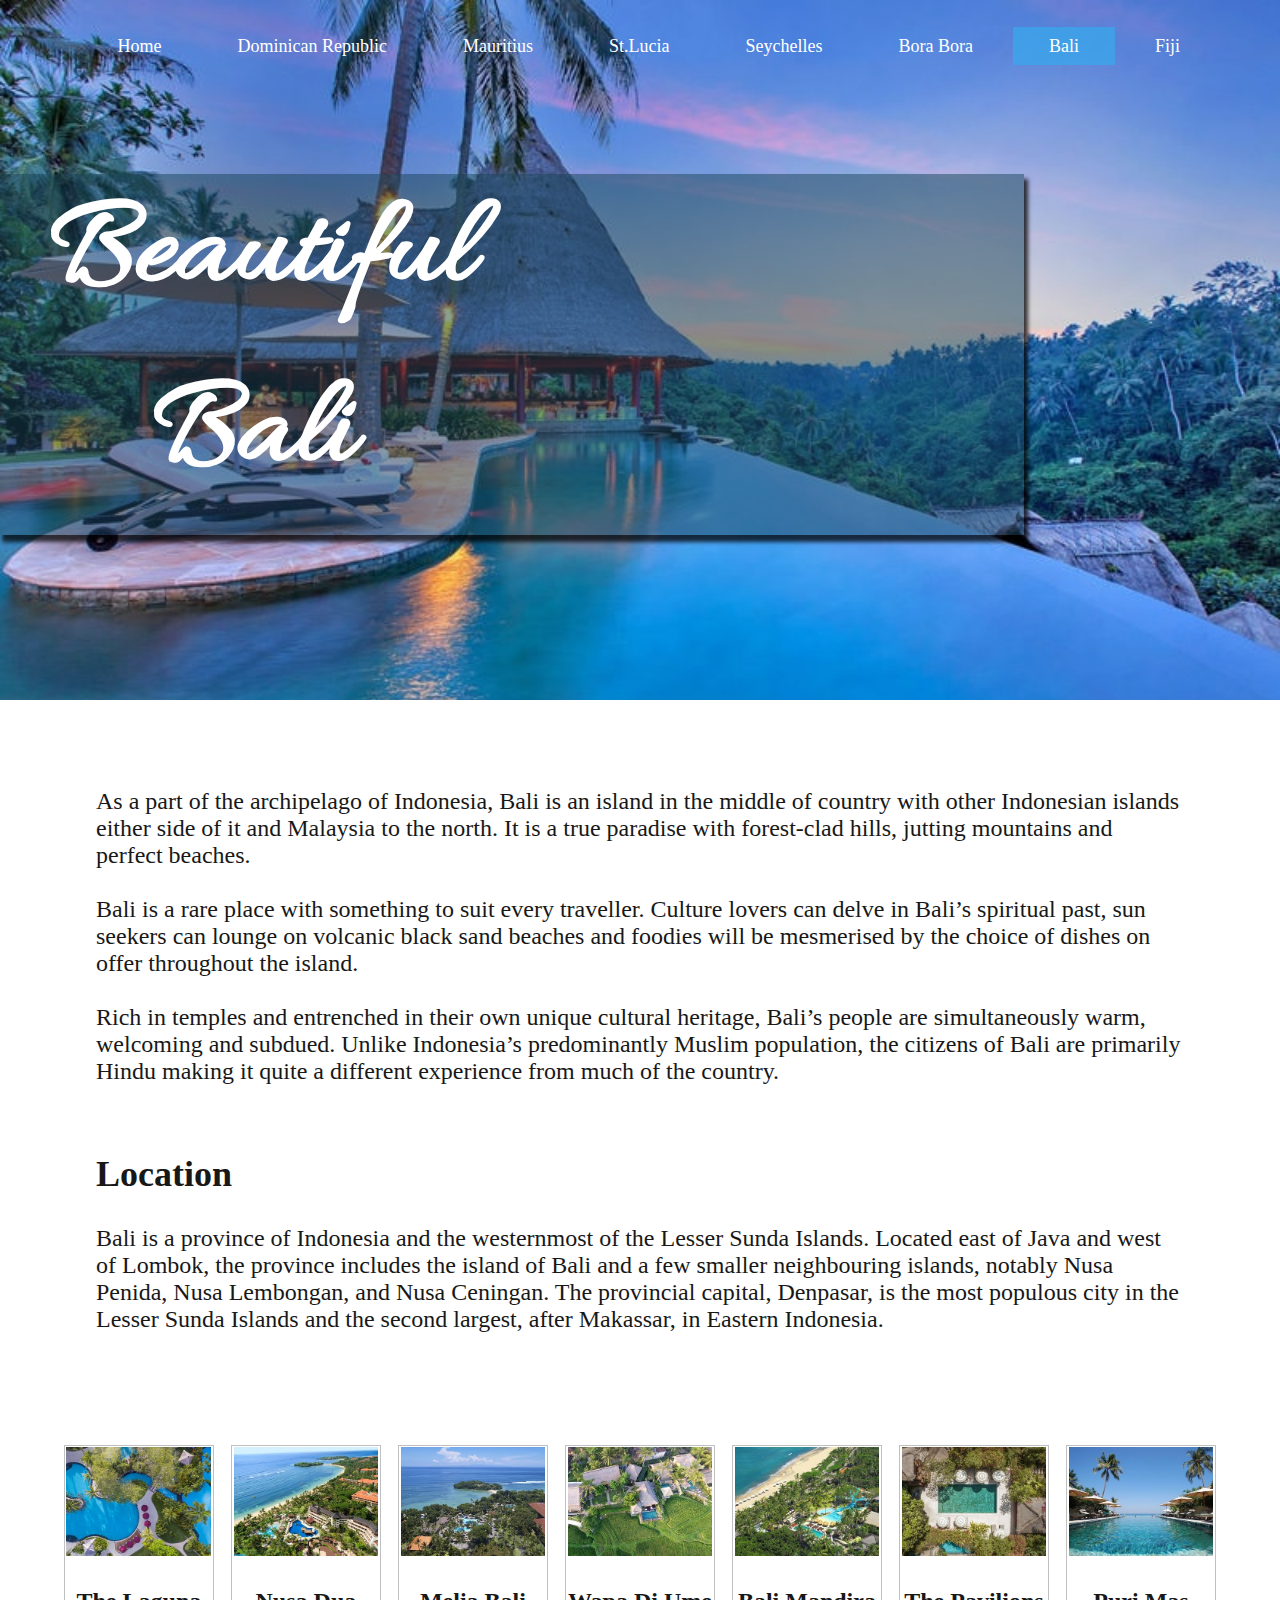
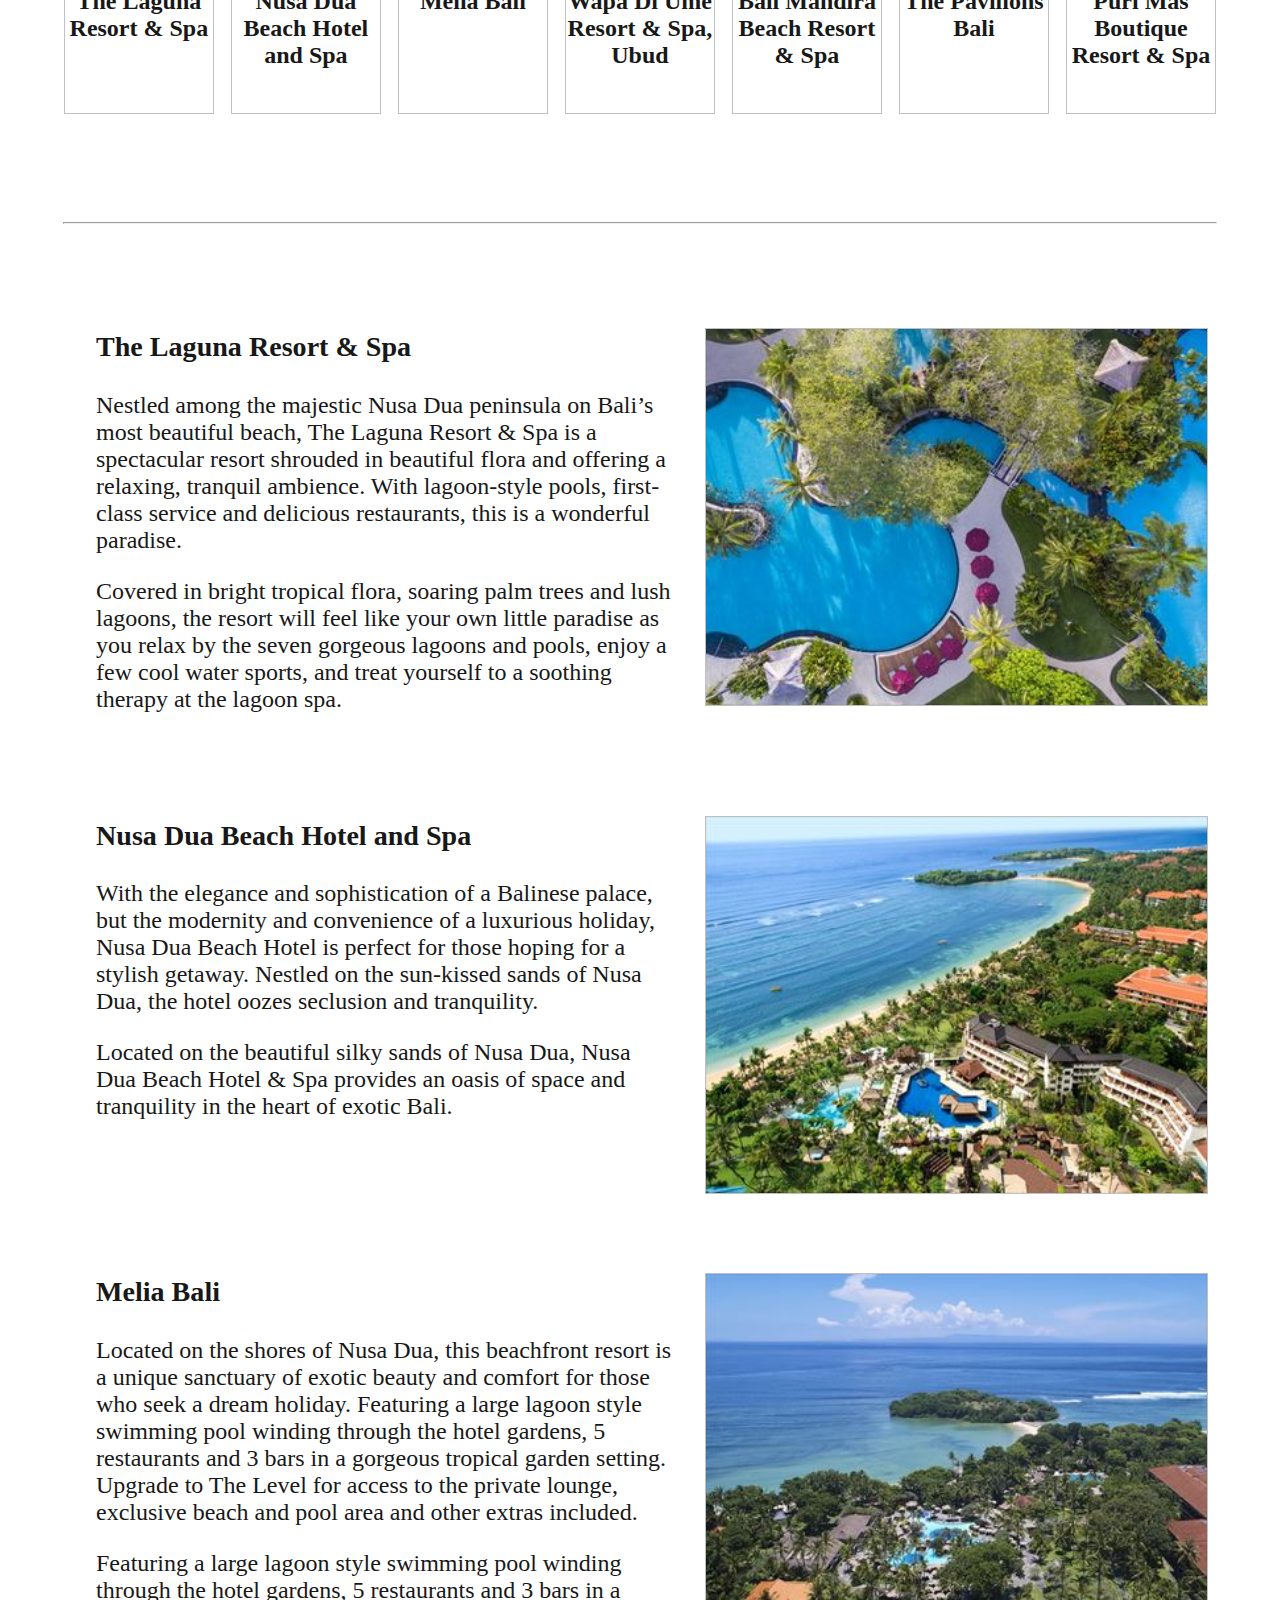
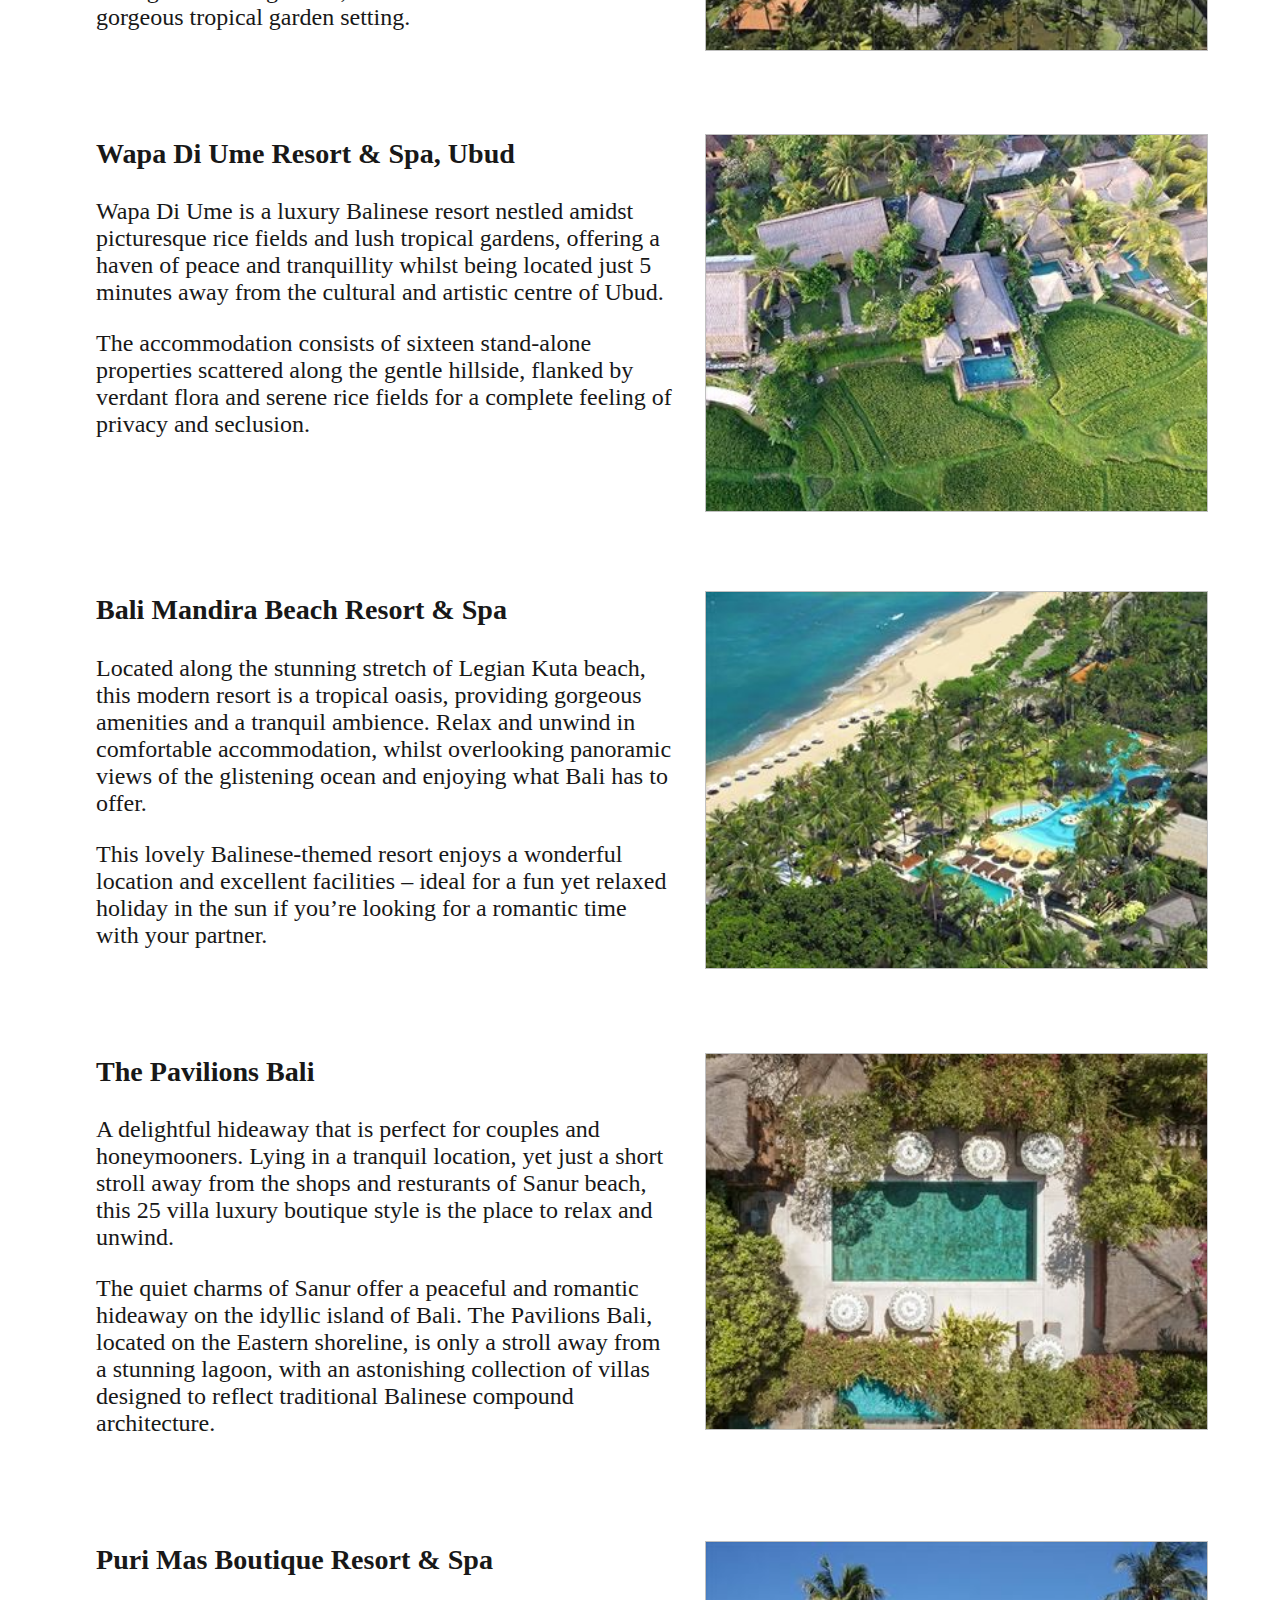
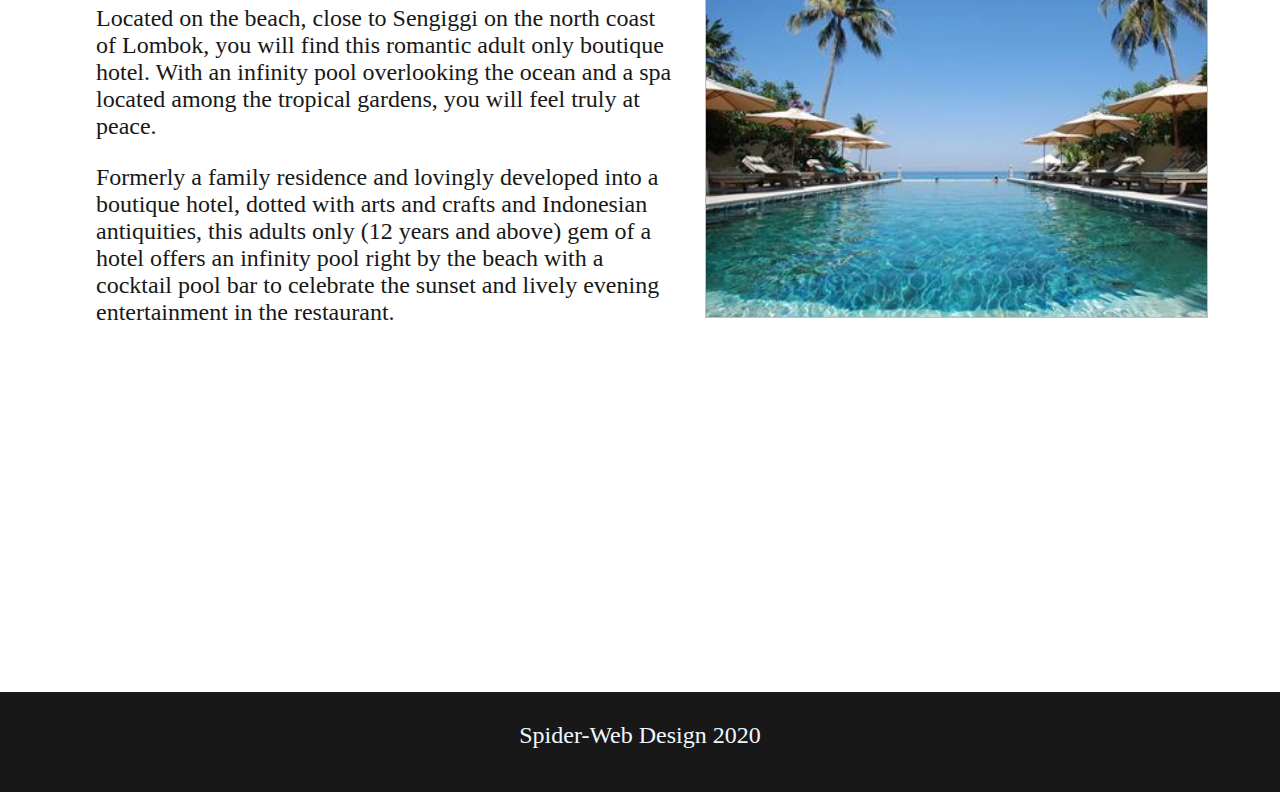
<file: page-06.html>
<html>
  <head>
    <link rel="stylesheet" href="css/home.css">
    <title>Home Page</title>
    <script>
      var shiftWindow = function() { scrollBy(0, -120) };
        if (location.hash) shiftWindow();
        window.addEventListener("hashchange", shiftWindow);  
    </script>
  </head>
  <body>
    <div class="container">
      <div class="coverimage" id="coverbali">
        <div id= "navholderbali" class="navholder">
          <nav>
            <ul id ="menu">
              <li><a href="index.html">Home</a></li>
              <li><a href="page-01.html">Dominican Republic</a></li>
              <li><a href="page-02.html">Mauritius</a></li>
              <li><a href="page-03.html">St.Lucia</a></li>
              <li><a href="page-04.html">Seychelles</a></li>
              <li><a href="page-05.html">Bora Bora</a></li>
              <li class="active"><a href="page-06.html">Bali</a></li>
              <li><a href="page-07.html">Fiji</a></li>
            </ul>
          </nav>
      </div>
      <div id="header">
        <h1>
          Beautiful
        </h1>
        <h1 id="subheading">
          Bali
        </h1>
      </div>
    </div>
    <main id="maindom">
      <section class="introgrid">
        <div id="intro1">
          <p>
            As a part of the archipelago of Indonesia, Bali is an island in the middle of country
            with other Indonesian islands either side of it and Malaysia to the north.
            It is a true paradise with forest-clad hills, jutting mountains and perfect beaches.
            <br><br>
            Bali is a rare place with something to suit every traveller. Culture lovers can delve
            in Bali’s spiritual past, sun seekers can lounge on volcanic black sand beaches and
            foodies will be mesmerised by the choice of dishes on offer throughout the island.
            <br><br>
            Rich in temples and entrenched in their own unique cultural heritage, Bali’s
            people are simultaneously warm, welcoming and subdued. Unlike Indonesia’s predominantly 
            Muslim population, the citizens of Bali are primarily Hindu making it quite a different
            experience from much of the country.
          </p>
        </div>
        <div id="intro2">
          <h2>Location</h2>
          <p>
            Bali is a province of Indonesia and the westernmost of the Lesser Sunda Islands.
            Located east of Java and west of Lombok, the province includes the island of Bali
            and a few smaller neighbouring islands, notably Nusa Penida, Nusa Lembongan, and
            Nusa Ceningan. The provincial capital, Denpasar, is the most populous city in the
            Lesser Sunda Islands and the second largest, after Makassar, in Eastern Indonesia.
          </p>
        </div>
      </section>
      
      <section class="selectiongridbali">
        <div class="hotel1 hover">
          <a href = "#hardrock">
            <img src="./images/balihotel/hotel1.jpg" class="small-centre-img">
            <h4>The Laguna Resort & Spa</h4>
          </a>
        </div>
        <div class="hotel2 hover">
          <a href = "#breathless">
            <img src="./images/balihotel/hotel2.jpg" class="small-centre-img">
            <h4>Nusa Dua Beach Hotel and Spa</h4>
          </a>
        </div>
        <div class="hotel3 hover">
          <a href = "#secretsrb">
            <img src="./images/balihotel/hotel3.jpg" class="small-centre-img">
            <h4>Melia Bali</h4>
          </a>
        </div>
        <div class="hotel4 hover">
          <a href = "#onyx">
            <img src="./images/balihotel/hotel4.jpg" class="small-centre-img">
            <h4>Wapa Di Ume Resort & Spa, Ubud</h4>
          </a>
        </div>
        <div class="hotel5 hover">
          <a href = "#sivory">
            <img src="./images/balihotel/hotel5.jpg" class="small-centre-img">
            <h4>Bali Mandira Beach Resort & Spa</h4>
          </a>
        </div>
        <div class="hotel6 hover">
          <a href = "#secretscc">
            <img src="./images/balihotel/hotel6.jpg" class="small-centre-img">
            <h4>The Pavilions Bali</h4>
          </a>
        </div>
        <div class="hotel7 hover ">
          <a href = "#Eden">
            <img src="./images/balihotel/hotel7.jpg" class="small-centre-img">
          <h4>Puri Mas Boutique Resort & Spa</h4>
        </a>
        </div>
      </section>
      <br><br>
      <br><br>
      <hr>
      <section class="hotelsgrid">
        <br><br>
        <div class="hoteldisplay" id="hardrock">
          <div class="titlespeil">
          <h3>The Laguna Resort & Spa</h3>
            <p>
              Nestled among the majestic Nusa Dua peninsula on Bali’s most beautiful beach,
              The Laguna Resort & Spa is a spectacular resort shrouded in beautiful flora
              and offering a relaxing, tranquil ambience. With lagoon-style pools,
              first-class service and delicious restaurants, this is a wonderful paradise.
            </p>
            <p>
              Covered in bright tropical flora, soaring palm trees and lush lagoons, the resort
              will feel like your own little paradise as you relax by the seven gorgeous lagoons
              and pools, enjoy a few cool water sports, and treat yourself to a soothing therapy
              at the lagoon spa.
            </p>
        </div>
          <img src="./images/balihotel/hotel1.jpg" class="medium-centre-img">
          
        </div>
        <div class="hoteldisplay" id="breathless">
          <div class="titlespeil">
            <h3>Nusa Dua Beach Hotel and Spa</h3>
            <p>
              With the elegance and sophistication of a Balinese palace, but the modernity
              and convenience of a luxurious holiday, Nusa Dua Beach Hotel is perfect for
              those hoping for a stylish getaway. Nestled on the sun-kissed sands of Nusa Dua,
              the hotel oozes seclusion and tranquility.
            </p>
            <p>
              Located on the beautiful silky sands of Nusa Dua, Nusa Dua Beach Hotel & Spa provides
              an oasis of space and tranquility in the heart of exotic Bali.
            </p>
          </div>
          <img src="./images/balihotel/hotel2.jpg" class="medium-centre-img">
        </div>
        <div class="hoteldisplay" id="secretsrb">
          <div class="titlespeil">
            <h3>Melia Bali</h3>
            <p>
              Located on the shores of Nusa Dua, this beachfront resort is a unique sanctuary
              of exotic beauty and comfort for those who seek a dream holiday.
              Featuring a large lagoon style swimming pool winding through the hotel gardens,
              5 restaurants and 3 bars in a gorgeous tropical garden setting.
              Upgrade to The Level for access to the private lounge, exclusive beach and pool
              area and other extras included.
            </p>
            <p>
              Featuring a large lagoon style swimming pool winding through the hotel gardens,
              5 restaurants and 3 bars in a gorgeous tropical garden setting.
            </p>
          </div>
        
          <img src="./images/balihotel/hotel3.jpg" class="medium-centre-img">
        </div>
        <div class="hoteldisplay" id="onyx">
          <div class="titlespeil">
          <h3>Wapa Di Ume Resort & Spa, Ubud</h3>
          <p>
            Wapa Di Ume is a luxury Balinese resort nestled amidst picturesque rice fields
            and lush tropical gardens, offering a haven of peace and tranquillity whilst
            being located just 5 minutes away from the cultural and artistic centre of Ubud.
          </p>
          <p>
            The accommodation consists of sixteen stand-alone properties scattered along the
            gentle hillside, flanked by verdant flora and serene rice fields for a complete
            feeling of privacy and seclusion.
          </p>
        </div>
          <img src="./images/balihotel/hotel4.jpg" class="medium-centre-img">
        </div>
        <div class="hoteldisplay" id="sivory">
          <div class="titlespeil">
          <h3>Bali Mandira Beach Resort & Spa</h3>
          <p>
            Located along the stunning stretch of Legian Kuta beach, this modern resort is
            a tropical oasis, providing gorgeous amenities and a tranquil ambience.
            Relax and unwind in comfortable accommodation, whilst overlooking panoramic views
            of the glistening ocean and enjoying what Bali has to offer.
          </p>
          <p>
            This lovely Balinese-themed resort enjoys a wonderful location and excellent facilities
             – ideal for a fun yet relaxed holiday in the sun if you’re looking for a romantic time with your partner. 
          </p>
        </div>
          <img src="./images/balihotel/hotel5.jpg" class="medium-centre-img">
        </div>
        <div class="hoteldisplay" id="secretscc">
          <div class="titlespeil">
          <h3>The Pavilions Bali</h3>
          <p>
            A delightful hideaway that is perfect for couples and honeymooners.
            Lying in a tranquil location, yet just a short stroll away from the shops 
            and resturants of Sanur beach, this 25 villa luxury boutique style is the place
            to relax and unwind.
          </p > 
          <p>
            The quiet charms of Sanur offer a peaceful and romantic hideaway on the idyllic island of Bali.
            The Pavilions Bali, located on the Eastern shoreline, is only a stroll away from a stunning lagoon,
            with an astonishing collection of villas designed to reflect traditional Balinese compound
            architecture.
          </p>
        </div>
          <img   src="./images/balihotel/hotel6.jpg" class="medium-centre-img">
          
        </div>
        <div class="hoteldisplay" id="Eden" >
          <div class="titlespeil">
          <h3>Puri Mas Boutique Resort & Spa</h3>
          <p>
            Located on the beach, close to Sengiggi on the north coast of Lombok,
            you will find this romantic adult only boutique hotel. With an infinity
            pool overlooking the ocean and a spa located among the tropical gardens,
            you will feel truly at peace.
          </p> 
          <p>
            Formerly a family residence and lovingly developed into a boutique hotel,
            dotted with arts and crafts and Indonesian antiquities, this adults only
            (12 years and above) gem of a hotel offers an infinity pool right by the
            beach with a cocktail pool bar to celebrate the sunset and lively evening
            entertainment in the restaurant.
          </p>
          </div>
          <img src="./images/balihotel/hotel7.jpg" class="medium-centre-img"> 
        </div>
      </section>
    </main>
      <footer>
        <p>Spider-Web Design 2020</p>
      </footer>   
    </div>
  </body>
</html>
</file>
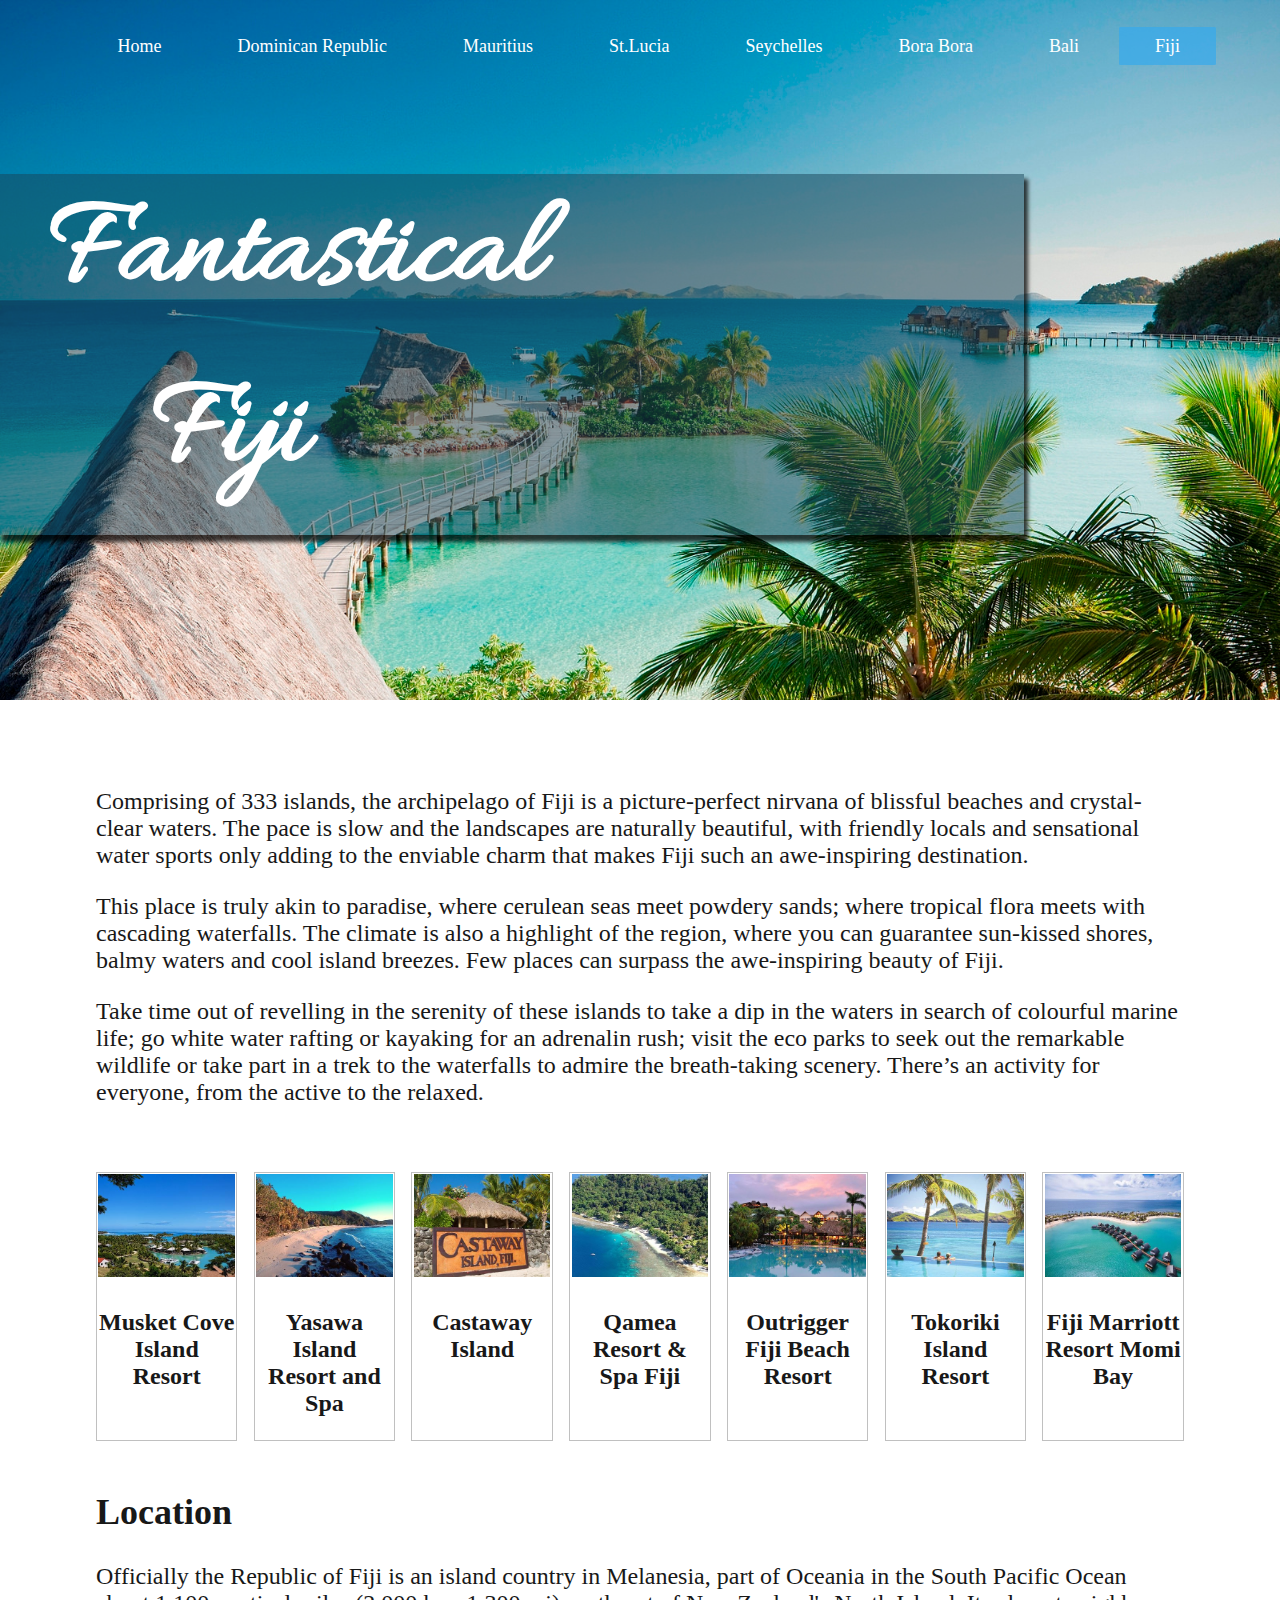
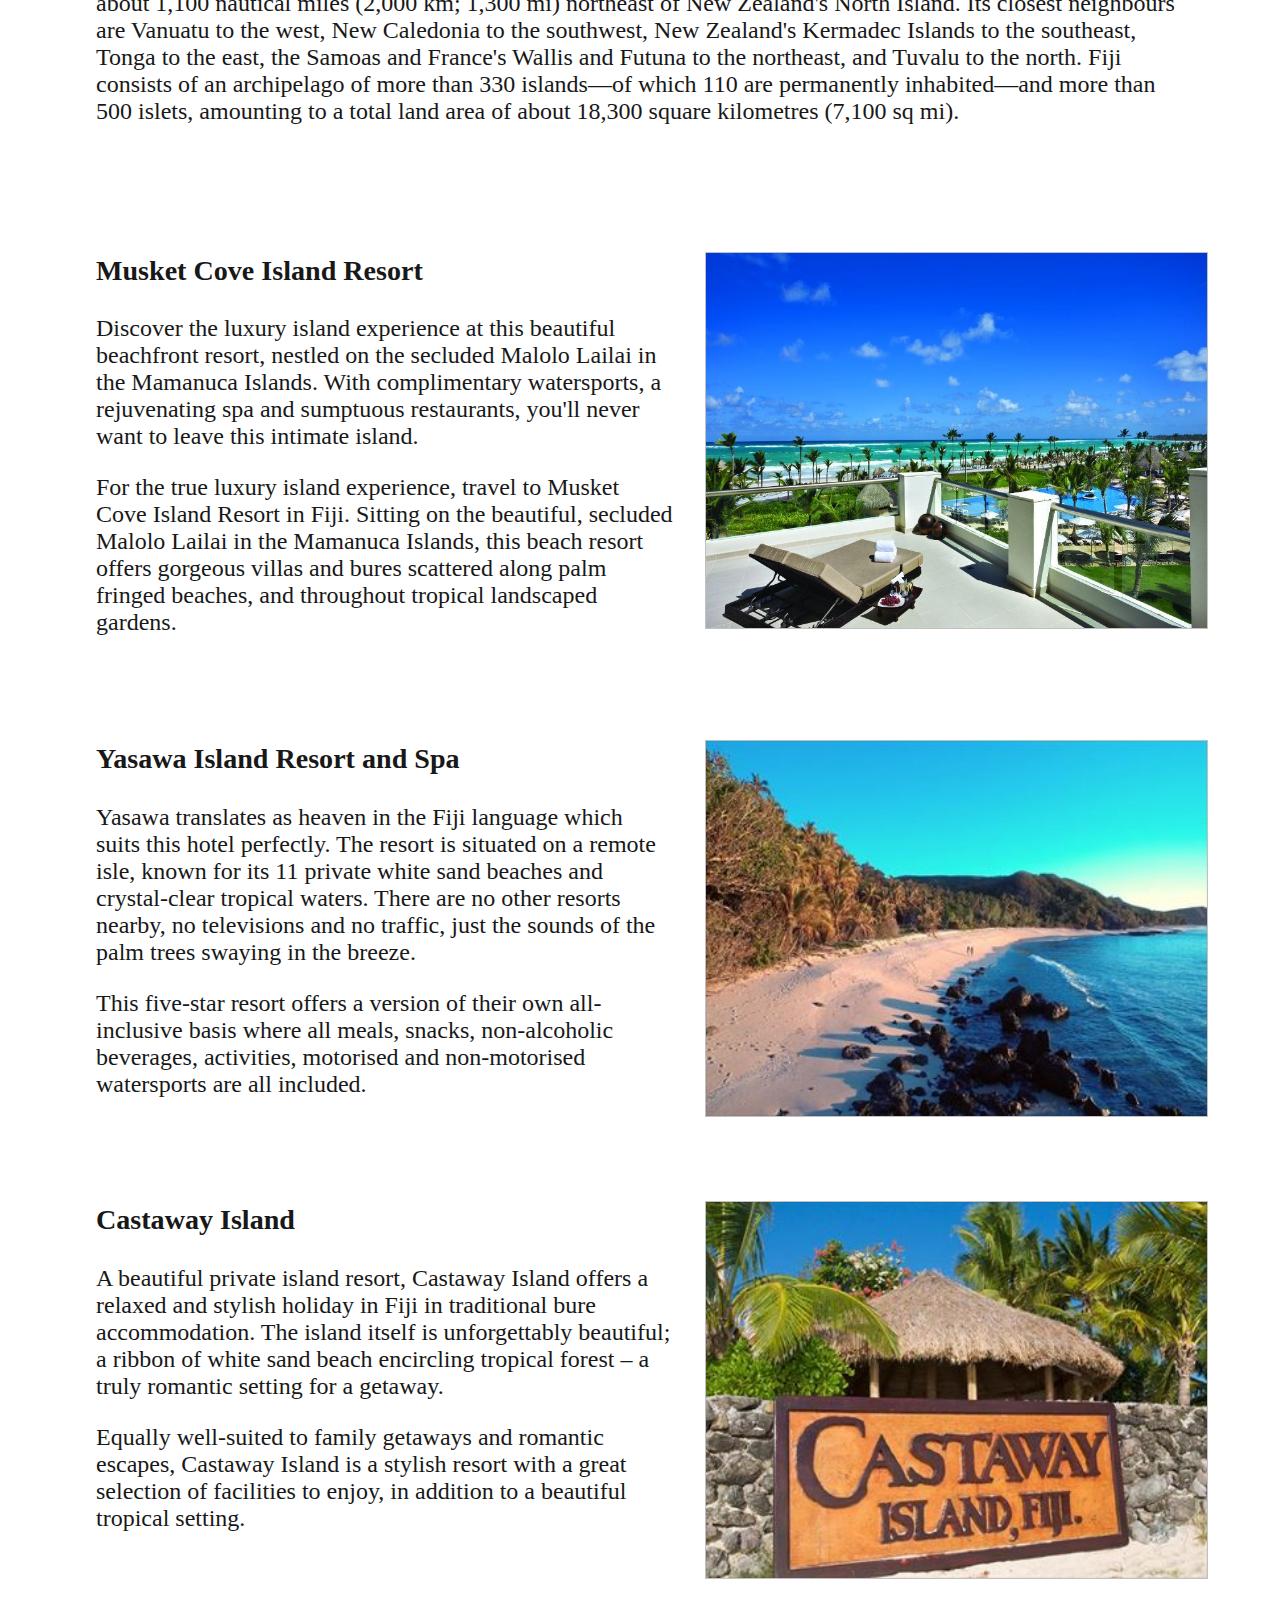
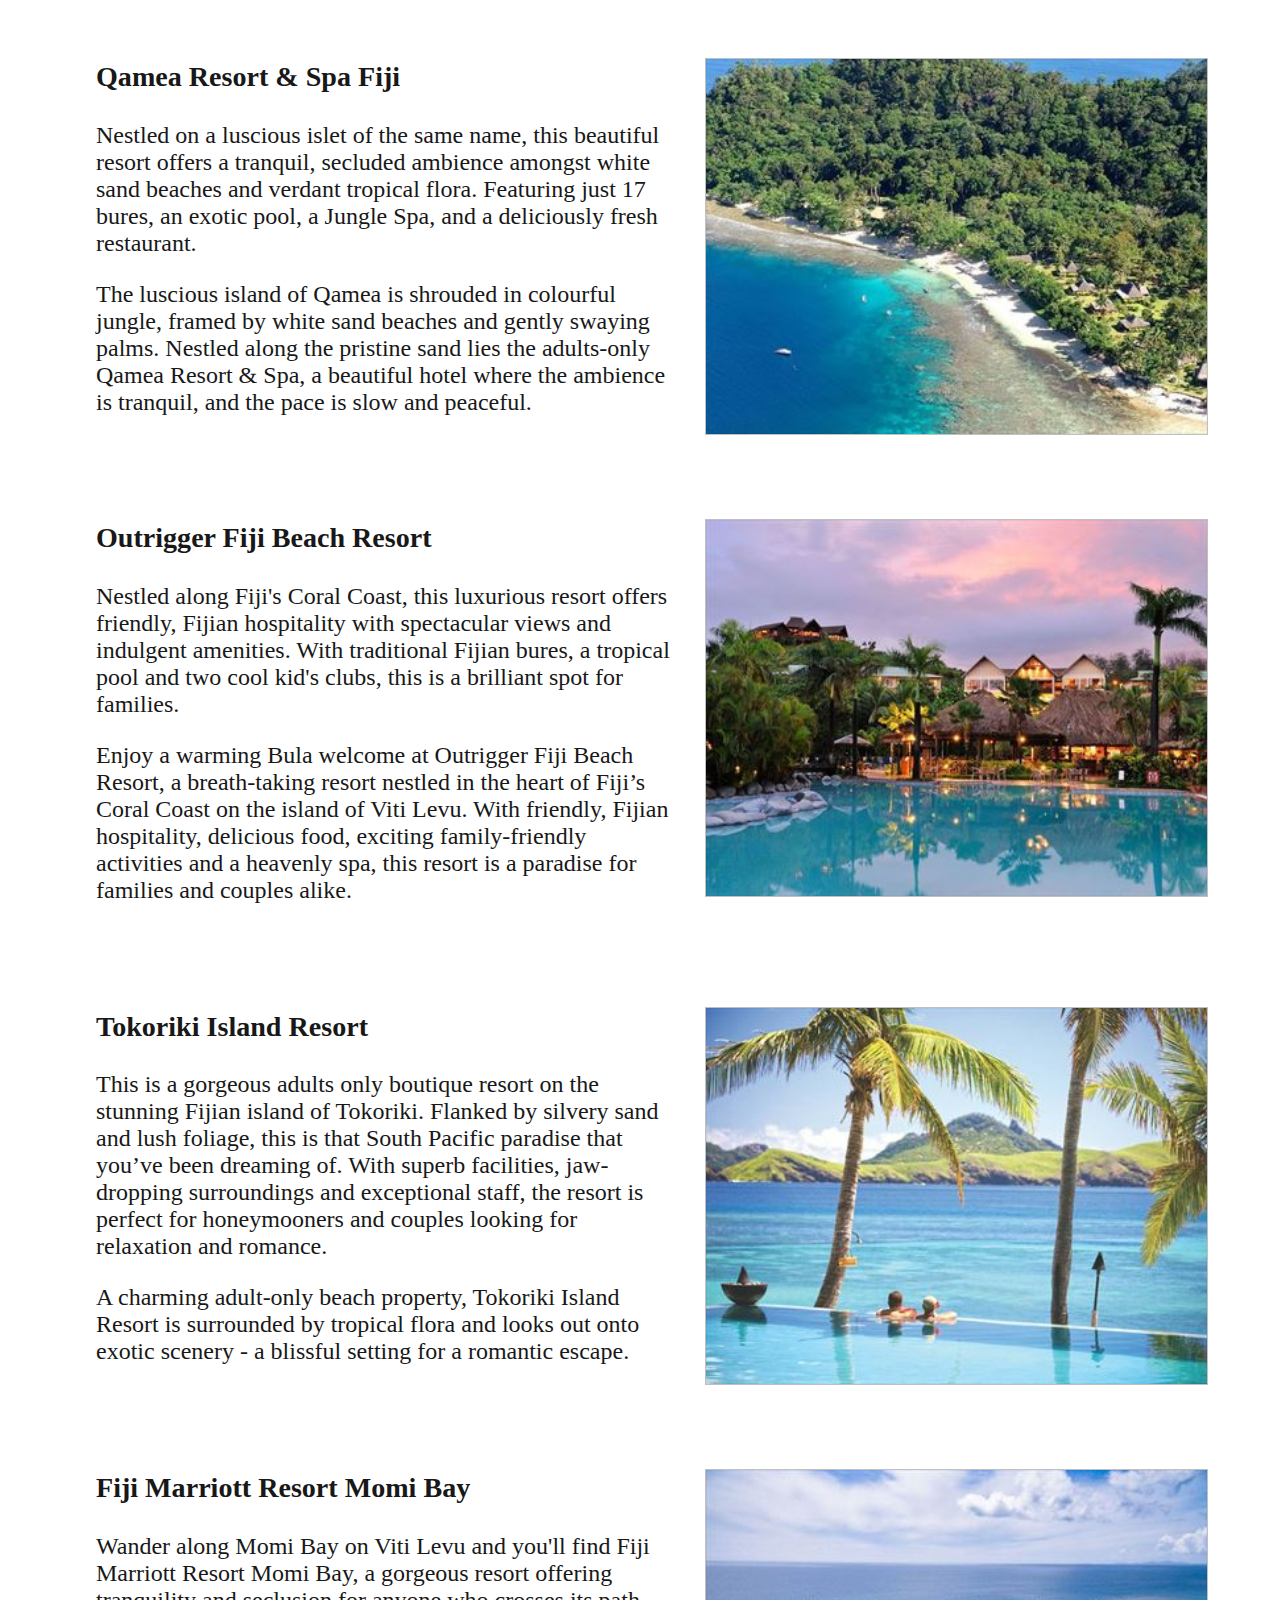
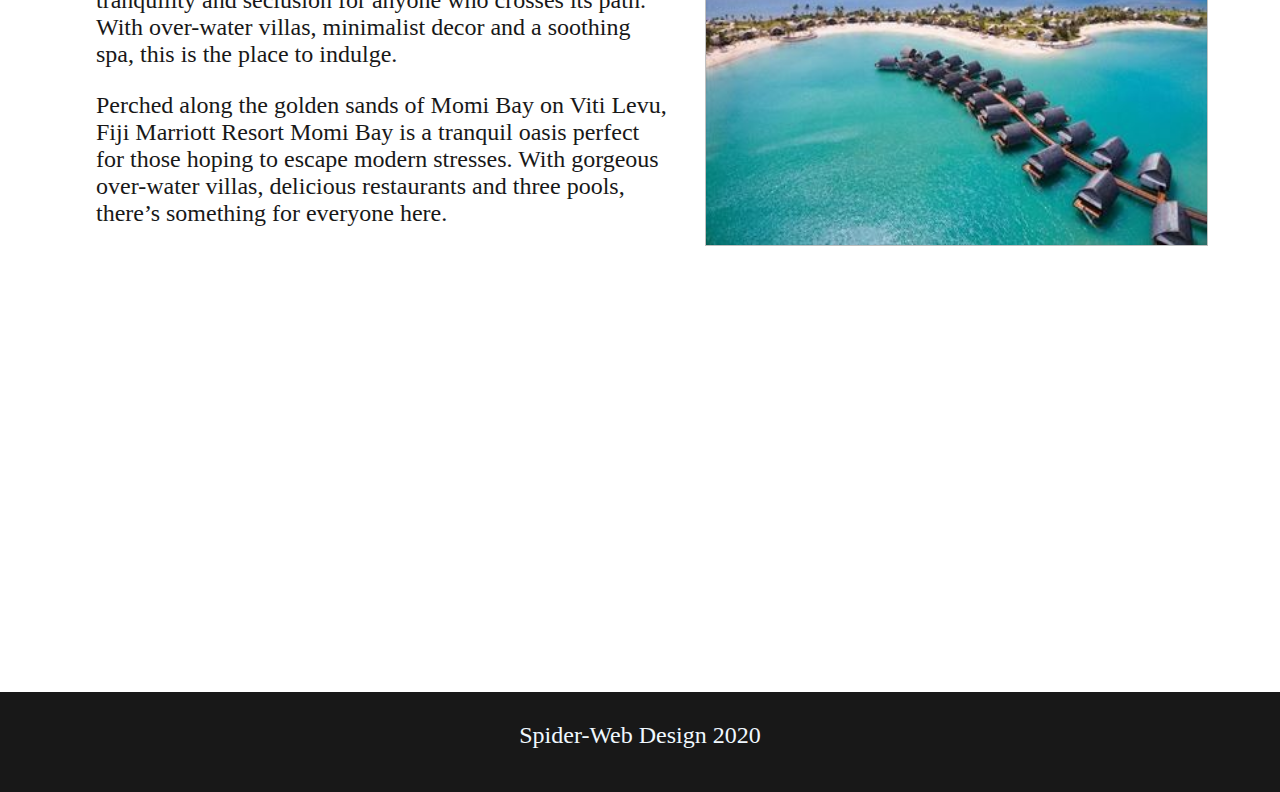
<file: page-07.html>
<html>
  <head>
    <link rel="stylesheet" href="css/home.css">
    <title>Home Page</title>
    <script>
      var shiftWindow = function() { scrollBy(0, -120) };
        if (location.hash) shiftWindow();
        window.addEventListener("hashchange", shiftWindow);  
    </script>
  </head>
  <body>
    <div class="container">
      <div class="coverimage" id="coverfiji">
        <div id= "navholderfiji" class="navholder">
          <nav>
            <ul id ="menu">
              <li><a href="index.html">Home</a></li>
              <li><a href="page-01.html">Dominican Republic</a></li>
              <li><a href="page-02.html">Mauritius</a></li>
              <li><a href="page-03.html">St.Lucia</a></li>
              <li><a href="page-04.html">Seychelles</a></li>
              <li><a href="page-05.html">Bora Bora</a></li>
              <li><a href="page-06.html">Bali</a></li>
              <li class="active"><a href="page-07.html">Fiji</a></li>
            </ul>
          <nav>
      </div>
      <div id="header">
        <h1>
          Fantastical
        </h1>
        <h1 id="subheading">
          Fiji
        </h1>
      </div>
      </div>
      <main id="maindom">
        <section class="introgrid">
          <div id="intro1">
            <p>
              Comprising of 333 islands, the archipelago of Fiji is a picture-perfect nirvana of
              blissful beaches and crystal-clear waters. The pace is slow and the landscapes are
              naturally beautiful, with friendly locals and sensational water sports only adding
              to the enviable charm that makes Fiji such an awe-inspiring destination.
            </p>
            <p>
              This place is truly akin to paradise, where cerulean seas meet powdery sands;
              where tropical flora meets with cascading waterfalls.  The climate is also a highlight
              of the region, where you can guarantee sun-kissed shores, balmy waters and cool island breezes.
              Few places can surpass the awe-inspiring beauty of Fiji.
            </p>
            <p>
              Take time out of revelling in the serenity of these islands to take a dip in the waters in search
              of colourful marine life; go white water rafting or kayaking for an adrenalin rush; visit the eco
              parks to seek out the remarkable wildlife or take part in a trek to the waterfalls to admire the
              breath-taking scenery. There’s an activity for everyone, from the active to the relaxed.
            </p>
          </div>
          <section class="selectiongridseycelles">
            <div class="hotel1 hover">
              <a href = "#hardrock">
                <img src="./images/fijihotel/hotel1.jpg" class="small-centre-img">
                <h4>Musket Cove Island Resort</h4>
              </a>
            </div>
            <div class="hotel2 hover">
              <a href = "#breathless">
                <img src="./images/fijihotel/hotel2.jpg" class="small-centre-img">
                <h4>Yasawa Island Resort and Spa</h4>
              </a>
            </div>
            <div class="hotel3 hover">
              <a href = "#secretsrb">
                <img src="./images/fijihotel/hotel3.jpg" class="small-centre-img">
                <h4>Castaway Island</h4>
              </a>
            </div>
            <div class="hotel4 hover">
              <a href = "#onyx">
                <img src="./images/fijihotel/hotel4.jpg" class="small-centre-img">
                <h4>Qamea Resort & Spa Fiji</h4>
              </a>
            </div>
            <div class="hotel5 hover">
              <a href = "#sivory">
                <img src="./images/fijihotel/hotel5.jpg" class="small-centre-img">
                <h4>Outrigger Fiji Beach Resort</h4>
              </a>
            </div>
            <div class="hotel6 hover">
              <a href = "#secretscc">
                <img src="./images/fijihotel/hotel6.jpg" class="small-centre-img">
                <h4>Tokoriki Island Resort</h4>
              </a>
            </div>
            <div class="hotel7 hover ">
              <a href = "#Eden">
                <img src="./images/fijihotel/hotel7.jpg" class="small-centre-img">
              <h4>Fiji Marriott Resort Momi Bay</h4>
            </a>
            </div>
          </section>
          <div id="intro2">
            <h2>Location</h2>
            <p>
              Officially the Republic of Fiji is an island country in Melanesia,
              part of Oceania in the South Pacific Ocean about 1,100 nautical miles
              (2,000 km; 1,300 mi) northeast of New Zealand's North Island. 
              Its closest neighbours are Vanuatu to the west, New Caledonia to the southwest, 
              New Zealand's Kermadec Islands to the southeast, Tonga to the east,
              the Samoas and France's Wallis and Futuna to the northeast, and Tuvalu to the north.
              Fiji consists of an archipelago of more than 330 islands—of which 110 are permanently
              inhabited—and more than 500 islets, amounting to a total land area of about 18,300 
              square kilometres (7,100 sq mi). 
            </p>
          </div>
        </section>
        <section class="hotelsgridseychelles">
          <div class="hoteldisplay" id="hardrock">
            <div class="titlespeil">
            <h3>Musket Cove Island Resort</h3>
              <p>
                Discover the luxury island experience at this beautiful beachfront resort,
                nestled on the secluded Malolo Lailai in the Mamanuca Islands.
                With complimentary watersports, a rejuvenating spa and sumptuous restaurants,
                you'll never want to leave this intimate island.
              </p>
              <p>
                For the true luxury island experience, travel to Musket Cove Island Resort in Fiji.
                Sitting on the beautiful, secluded Malolo Lailai in the Mamanuca Islands, this beach
                resort offers gorgeous villas and bures scattered along palm fringed beaches,
                and throughout tropical landscaped gardens.
              </p>
          </div>
            <img src="./images/domhotel/hardrock.jpg" class="medium-centre-img">
            
          </div>
          <div class="hoteldisplay" id="breathless">
            <div class="titlespeil">
              <h3>Yasawa Island Resort and Spa</h3>
              <p>
                Yasawa translates as heaven in the Fiji language which suits this hotel perfectly.
                The resort is situated on a remote isle, known for its 11 private white sand beaches
                and crystal-clear tropical waters. There are no other resorts nearby, no televisions
                and no traffic, just the sounds of the palm trees swaying in the breeze.
              </p>
              <p>
                This five-star resort offers a version of their own all-inclusive basis where all meals,
                snacks, non-alcoholic beverages, activities, motorised and non-motorised watersports
                are all included.
              </p>
            </div>
            <img src="./images/fijihotel/hotel2.jpg" class="medium-centre-img">
          </div>
          <div class="hoteldisplay" id="secretsrb">
            <div class="titlespeil">
              <h3>Castaway Island</h3>
              <p>
                A beautiful private island resort, Castaway Island offers a relaxed and stylish holiday
                in Fiji in traditional bure accommodation. The island itself is unforgettably beautiful;
                a ribbon of white sand beach encircling tropical forest – a truly romantic setting
                for a getaway.
              </p>
              <p>
                Equally well-suited to family getaways and romantic escapes, Castaway Island is a stylish 
                resort with a great selection of facilities to enjoy, in addition to a beautiful tropical setting.
              </p>
            </div>
            <img src="./images/fijihotel/hotel3.jpg" class="medium-centre-img">
          </div>
          <div class="hoteldisplay" id="onyx">
            <div class="titlespeil">
            <h3>Qamea Resort & Spa Fiji</h3>
            <p>
              Nestled on a luscious islet of the same name, this beautiful resort offers a tranquil,
              secluded ambience amongst white sand beaches and verdant tropical flora.
              Featuring just 17 bures, an exotic pool, a Jungle Spa,
              and a deliciously fresh restaurant.
            </p>
            <p>
              The luscious island of Qamea is shrouded in colourful jungle, framed by white sand beaches
              and gently swaying palms. Nestled along the pristine sand lies the adults-only Qamea Resort & Spa,
              a beautiful hotel where the ambience is tranquil, and the pace is slow and peaceful.
           </p>
            </div>
            <img src="./images/fijihotel/hotel4.jpg" class="medium-centre-img">
          </div>
          <div class="hoteldisplay" id="sivory">
            <div class="titlespeil">
            <h3>Outrigger Fiji Beach Resort</h3>
            <p>
              Nestled along Fiji's Coral Coast, this luxurious resort offers friendly,
              Fijian hospitality with spectacular views and indulgent amenities.
              With traditional Fijian bures, a tropical pool and two cool kid's clubs,
              this is a brilliant spot for families.
            </p>
            <p>
              Enjoy a warming Bula welcome at Outrigger Fiji Beach Resort, a breath-taking resort 
              nestled in the heart of Fiji’s Coral Coast on the island of Viti Levu. With friendly,
              Fijian hospitality, delicious food, exciting family-friendly activities and a heavenly spa,
              this resort is a paradise for families and couples alike.
            </p>
          </div>
            <img src="./images/fijihotel/hotel5.jpg" class="medium-centre-img">
          </div>
          <div class="hoteldisplay" id="secretscc">
            <div class="titlespeil">
            <h3>Tokoriki Island Resort
            </h3>
            <p>
              This is a gorgeous adults only boutique resort on the stunning Fijian island of Tokoriki.
              Flanked by silvery sand and lush foliage, this is that South Pacific paradise that you’ve
              been dreaming of. With superb facilities, jaw-dropping surroundings and exceptional staff,
              the resort is perfect for honeymooners and couples looking for relaxation and romance.
            </p > 
            <p>
              A charming adult-only beach property, Tokoriki Island Resort is surrounded by tropical
               flora and looks out onto exotic scenery - a blissful setting for a romantic escape.
            </p>
          </div>
            <img   src="./images/fijihotel/hotel6.jpg" class="medium-centre-img">
            
          </div>
          <div class="hoteldisplay" id="Eden" >
            <div class="titlespeil">
            <h3>Fiji Marriott Resort Momi Bay</h3>
            <p>
              Wander along Momi Bay on Viti Levu and you'll find Fiji Marriott Resort Momi Bay,
              a gorgeous resort offering tranquility and seclusion for anyone who crosses its path.
              With over-water villas, minimalist decor and a soothing spa, this is the place to indulge.
            </p> 
            <p>
              Perched along the golden sands of Momi Bay on Viti Levu, Fiji Marriott Resort Momi Bay
              is a tranquil oasis perfect for those hoping to escape modern stresses.
              With gorgeous over-water villas, delicious restaurants and three pools,
              there’s something for everyone here.
            </p>
            </div>
            <img src="./images/fijihotel/hotel7.jpg" class="medium-centre-img"> 
          </div>
        </section>
      </main>
      <footer>
        <p>Spider-Web Design 2020</p>
      </footer>   
    </div>
  </body>
</html>
</file>
<file: css/home.css>
@import url("grid.css");
@import url("image.css");
@import url("nav.css");


body{
  margin-left: 0;
  margin-top: 0;
  height:290em;
  width:100%;
  overflow-x: hidden;
  color: rgb(24,24,24)
}

.container {
  width:100%;
  height:100%;
  position: relative;
}

.coverimage{
  height:700px;
  width:100%;
  background-position: top; 
  background-repeat: no-repeat;
  background-size: cover;
}

.navholder {
  margin:0;
  width:100%;
  height:50px;
  padding-top:20px;
  padding-bottom:20px;
  background-position: top left; 
  background-size: cover;
  background-repeat: no-repeat;
  position: fixed;
  z-index: 1;
  
}

nav{
  float:right;
  margin-right:5%;
}

main{
  font-size: x-large;
  height: 100%;
  margin-bottom: 10%;
  position: relative;
  margin-top: 1em;
}

#mainsl{
  height: 80%

}
#mainhome{
  height: 85%;

}
#mainmaur{
  height: 80%;

}
@font-face {
  font-family: 'myfont';
  src: url("../fonts/fonta.ttf");
}
#header{
  width:80%;
  height: fit-content;
  position: absolute;
  top:20px;
  color:white;
  font-size: 4em;
  font-family: myfont;
  background-color:rgba(23,67,88,0.5);
  margin-top: 12%;
  margin-left: 0%;
  box-shadow: 3px 6px 4px 1px rgba(0,0,0,0.75);
}

h1{
  margin:0% 5% 2% 5%;

}

h3{
  grid-column-start: 1;
  margin-bottom: 5%;
  
}
h4{
  text-align: center;
}
a{
  color:inherit;
  text-decoration: none;
 
}
a.anchor{
    position: relative;
}

#subheading{

  padding-left: 10%;
}
#subheading2{

  padding-left: 5%;
}
  
#intro{
  font-size: x-large;
  width:80%;
  margin: 5% 10%;

} 
hr{
  width: 90%;
  margin: auto;
  grid-column-start: 1;
  grid-column-end: span 2;
}

footer{
  position: absolute;
  bottom: auto;
  width:inherit;
  height:100px;
  background: rgb(24,24,24);
}

footer p{
  text-align:center;
  font-size: x-large;
  color: aliceblue;
  margin-top: 30px;
  
}
#secondary p{
  margin-left: 5px;
  margin-bottom: 10px;
  
}
</file>
